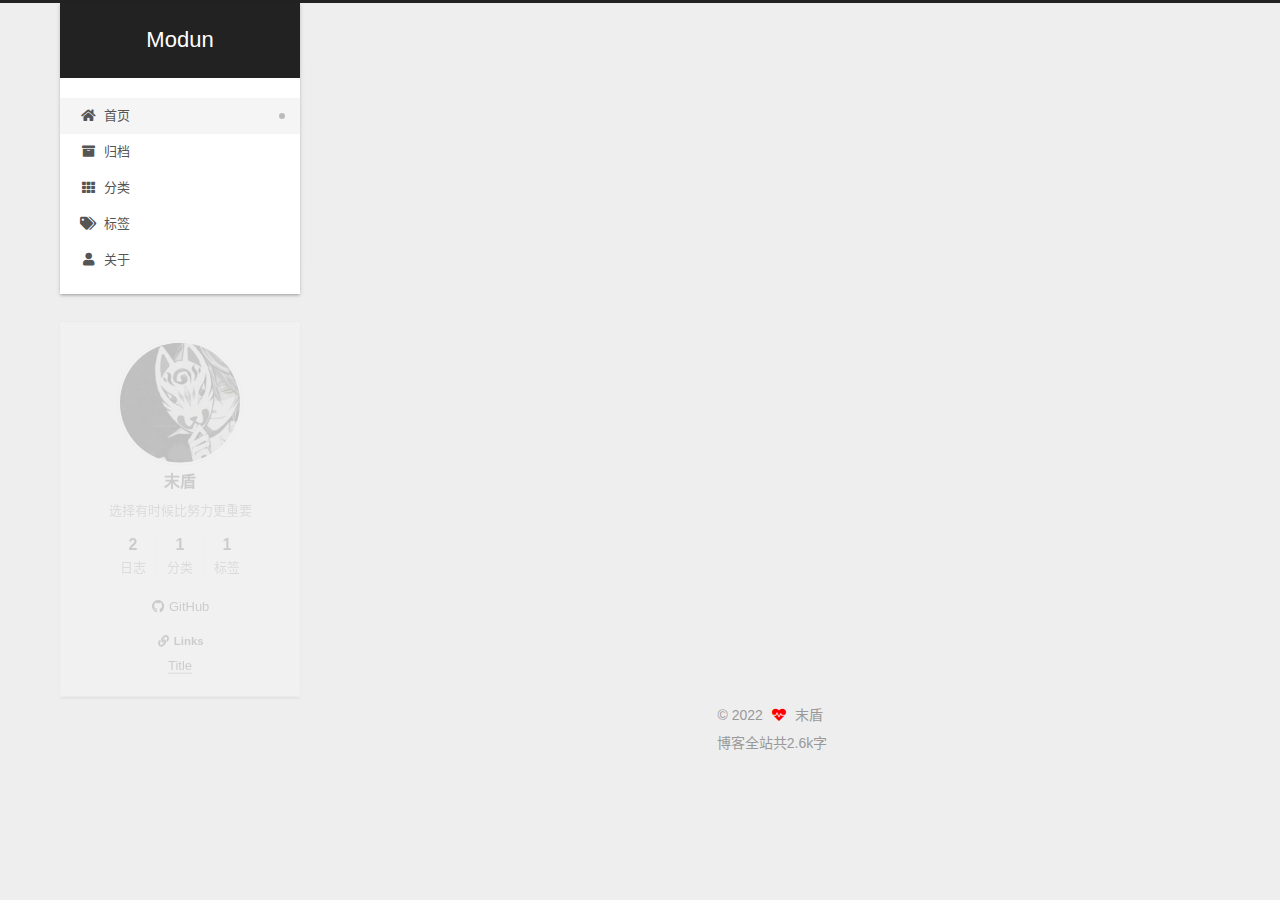
<file: index.html>
<!DOCTYPE html>
<html lang="zh-CN">
<head>
  <meta charset="UTF-8">
<meta name="viewport" content="width=device-width, initial-scale=1, maximum-scale=2">
<meta name="theme-color" content="#222">
<meta name="generator" content="Hexo 6.0.0">
  <link rel="apple-touch-icon" sizes="180x180" href="/images/shield.png">
  <link rel="icon" type="image/png" sizes="32x32" href="/images/shield-32x32.png">
  <link rel="icon" type="image/png" sizes="16x16" href="/images/shield-16x16.png">
  <link rel="mask-icon" href="/images/logo.svg" color="#222">

<link rel="stylesheet" href="/css/main.css">


<link rel="stylesheet" href="/lib/font-awesome/css/all.min.css">
  <link rel="stylesheet" href="/lib/pace/pace-theme-minimal.min.css">
  <script src="/lib/pace/pace.min.js"></script>

<script id="hexo-configurations">
    var NexT = window.NexT || {};
    var CONFIG = {"hostname":"modun.fun","root":"/","scheme":"Gemini","version":"7.8.0","exturl":false,"sidebar":{"position":"left","display":"post","padding":18,"offset":12,"onmobile":false},"copycode":{"enable":false,"show_result":false,"style":null},"back2top":{"enable":true,"sidebar":false,"scrollpercent":false},"bookmark":{"enable":false,"color":"#222","save":"auto"},"fancybox":false,"mediumzoom":false,"lazyload":false,"pangu":false,"comments":{"style":"tabs","active":null,"storage":true,"lazyload":false,"nav":null},"algolia":{"hits":{"per_page":10},"labels":{"input_placeholder":"Search for Posts","hits_empty":"We didn't find any results for the search: ${query}","hits_stats":"${hits} results found in ${time} ms"}},"localsearch":{"enable":false,"trigger":"auto","top_n_per_article":1,"unescape":false,"preload":false},"motion":{"enable":true,"async":false,"transition":{"post_block":"fadeIn","post_header":"slideDownIn","post_body":"slideDownIn","coll_header":"slideLeftIn","sidebar":"slideUpIn"}}};
  </script>

  <meta name="description" content="选择比努力更重要">
<meta property="og:type" content="website">
<meta property="og:title" content="首页">
<meta property="og:url" content="http://modun.fun/index.html">
<meta property="og:site_name" content="Modun">
<meta property="og:description" content="选择比努力更重要">
<meta property="og:locale" content="zh_CN">
<meta property="article:published_time" content="2022-03-06T09:15:40.000Z">
<meta property="article:modified_time" content="2022-03-06T09:24:40.548Z">
<meta property="article:author" content="末盾">
<meta name="twitter:card" content="summary">

<link rel="canonical" href="http://modun.fun/">


<script id="page-configurations">
  // https://hexo.io/docs/variables.html
  CONFIG.page = {
    sidebar: "",
    isHome : false,
    isPost : false,
    lang   : 'zh-CN'
  };
</script>

  <title>首页 | Modun
</title>
  






  <noscript>
  <style>
  .use-motion .brand,
  .use-motion .menu-item,
  .sidebar-inner,
  .use-motion .post-block,
  .use-motion .pagination,
  .use-motion .comments,
  .use-motion .post-header,
  .use-motion .post-body,
  .use-motion .collection-header { opacity: initial; }

  .use-motion .site-title,
  .use-motion .site-subtitle {
    opacity: initial;
    top: initial;
  }

  .use-motion .logo-line-before i { left: initial; }
  .use-motion .logo-line-after i { right: initial; }
  </style>
</noscript>

</head>

<body itemscope itemtype="http://schema.org/WebPage">
  <div class="container use-motion">
    <div class="headband"></div>

    <header class="header" itemscope itemtype="http://schema.org/WPHeader">
      <div class="header-inner"><div class="site-brand-container">
  <div class="site-nav-toggle">
    <div class="toggle" aria-label="切换导航栏">
      <span class="toggle-line toggle-line-first"></span>
      <span class="toggle-line toggle-line-middle"></span>
      <span class="toggle-line toggle-line-last"></span>
    </div>
  </div>

  <div class="site-meta">

    <a href="/" class="brand" rel="start">
      <span class="logo-line-before"><i></i></span>
      <h1 class="site-title">Modun</h1>
      <span class="logo-line-after"><i></i></span>
    </a>
  </div>

  <div class="site-nav-right">
    <div class="toggle popup-trigger">
    </div>
  </div>
</div>




<nav class="site-nav">
  <ul id="menu" class="main-menu menu">
        <li class="menu-item menu-item-home">

    <a href="/" rel="section"><i class="fa fa-home fa-fw"></i>首页</a>

  </li>
        <li class="menu-item menu-item-archives">

    <a href="/archives/" rel="section"><i class="fa fa-archive fa-fw"></i>归档</a>

  </li>
        <li class="menu-item menu-item-categories">

    <a href="/categories/" rel="section"><i class="fa fa-th fa-fw"></i>分类</a>

  </li>
        <li class="menu-item menu-item-tags">

    <a href="/tags/" rel="section"><i class="fa fa-tags fa-fw"></i>标签</a>

  </li>
        <li class="menu-item menu-item-about">

    <a href="/about/" rel="section"><i class="fa fa-user fa-fw"></i>关于</a>

  </li>
  </ul>
</nav>




</div>
    </header>

    
  <div class="back-to-top">
    <i class="fa fa-arrow-up"></i>
    <span>0%</span>
  </div>


    <main class="main">
      <div class="main-inner">
        <div class="content-wrap">
          
  
  

          <div class="content page posts-expand">
            

    
    
    
    <div class="post-block" lang="zh-CN">
      <header class="post-header">

<h1 class="post-title" itemprop="name headline">首页
</h1>

<div class="post-meta">
  

</div>

</header>

      
      
      
      <div class="post-body">
          <p>选择比努力更重要</p>

      </div>
      
      
      
    </div>
    

    
    
    


          </div>
          

<script>
  window.addEventListener('tabs:register', () => {
    let { activeClass } = CONFIG.comments;
    if (CONFIG.comments.storage) {
      activeClass = localStorage.getItem('comments_active') || activeClass;
    }
    if (activeClass) {
      let activeTab = document.querySelector(`a[href="#comment-${activeClass}"]`);
      if (activeTab) {
        activeTab.click();
      }
    }
  });
  if (CONFIG.comments.storage) {
    window.addEventListener('tabs:click', event => {
      if (!event.target.matches('.tabs-comment .tab-content .tab-pane')) return;
      let commentClass = event.target.classList[1];
      localStorage.setItem('comments_active', commentClass);
    });
  }
</script>

        </div>
          
  
  <div class="toggle sidebar-toggle">
    <span class="toggle-line toggle-line-first"></span>
    <span class="toggle-line toggle-line-middle"></span>
    <span class="toggle-line toggle-line-last"></span>
  </div>

  <aside class="sidebar">
    <div class="sidebar-inner">

      <ul class="sidebar-nav motion-element">
        <li class="sidebar-nav-toc">
          文章目录
        </li>
        <li class="sidebar-nav-overview">
          站点概览
        </li>
      </ul>

      <!--noindex-->
      <div class="post-toc-wrap sidebar-panel">
      </div>
      <!--/noindex-->

      <div class="site-overview-wrap sidebar-panel">
        <div class="site-author motion-element" itemprop="author" itemscope itemtype="http://schema.org/Person">
    <img class="site-author-image" itemprop="image" alt="末盾"
      src="/images/Modun.jpg">
  <p class="site-author-name" itemprop="name">末盾</p>
  <div class="site-description" itemprop="description">选择有时候比努力更重要</div>
</div>
<div class="site-state-wrap motion-element">
  <nav class="site-state">
      <div class="site-state-item site-state-posts">
          <a href="/archives/">
        
          <span class="site-state-item-count">2</span>
          <span class="site-state-item-name">日志</span>
        </a>
      </div>
      <div class="site-state-item site-state-categories">
            <a href="/categories/">
          
        <span class="site-state-item-count">1</span>
        <span class="site-state-item-name">分类</span></a>
      </div>
      <div class="site-state-item site-state-tags">
            <a href="/tags/">
          
        <span class="site-state-item-count">1</span>
        <span class="site-state-item-name">标签</span></a>
      </div>
  </nav>
</div>
  <div class="links-of-author motion-element">
      <span class="links-of-author-item">
        <a href="https://github.com/Modun17" title="GitHub → https:&#x2F;&#x2F;github.com&#x2F;Modun17" rel="noopener" target="_blank"><i class="fab fa-github fa-fw"></i>GitHub</a>
      </span>
  </div>


  <div class="links-of-blogroll motion-element">
    <div class="links-of-blogroll-title"><i class="fa fa-link fa-fw"></i>
      Links
    </div>
    <ul class="links-of-blogroll-list">
        <li class="links-of-blogroll-item">
          <a href="http://yoursite.com/" title="http:&#x2F;&#x2F;yoursite.com" rel="noopener" target="_blank">Title</a>
        </li>
    </ul>
  </div>

      </div>

    </div>
  </aside>
  <div id="sidebar-dimmer"></div>


      </div>
    </main>

    <footer class="footer">
      <div class="footer-inner">
        

        

<div class="copyright">
  
  &copy; 
  <span itemprop="copyrightYear">2022</span>
  <span class="with-love">
    <i class="fa fa-heartbeat"></i>
  </span>
  <span class="author" itemprop="copyrightHolder">末盾</span>
</div>
<div class="theme-info">
  <div class="powered-by"></div>
  <span class="post-count">博客全站共2.6k字</span>
</div>

        








      </div>
    </footer>
  </div>

  
  <script src="/lib/anime.min.js"></script>
  <script src="/lib/velocity/velocity.min.js"></script>
  <script src="/lib/velocity/velocity.ui.min.js"></script>

<script src="/js/utils.js"></script>

<script src="/js/motion.js"></script>


<script src="/js/schemes/pisces.js"></script>


<script src="/js/next-boot.js"></script>




  















  

  

</body>
</html>
</file>
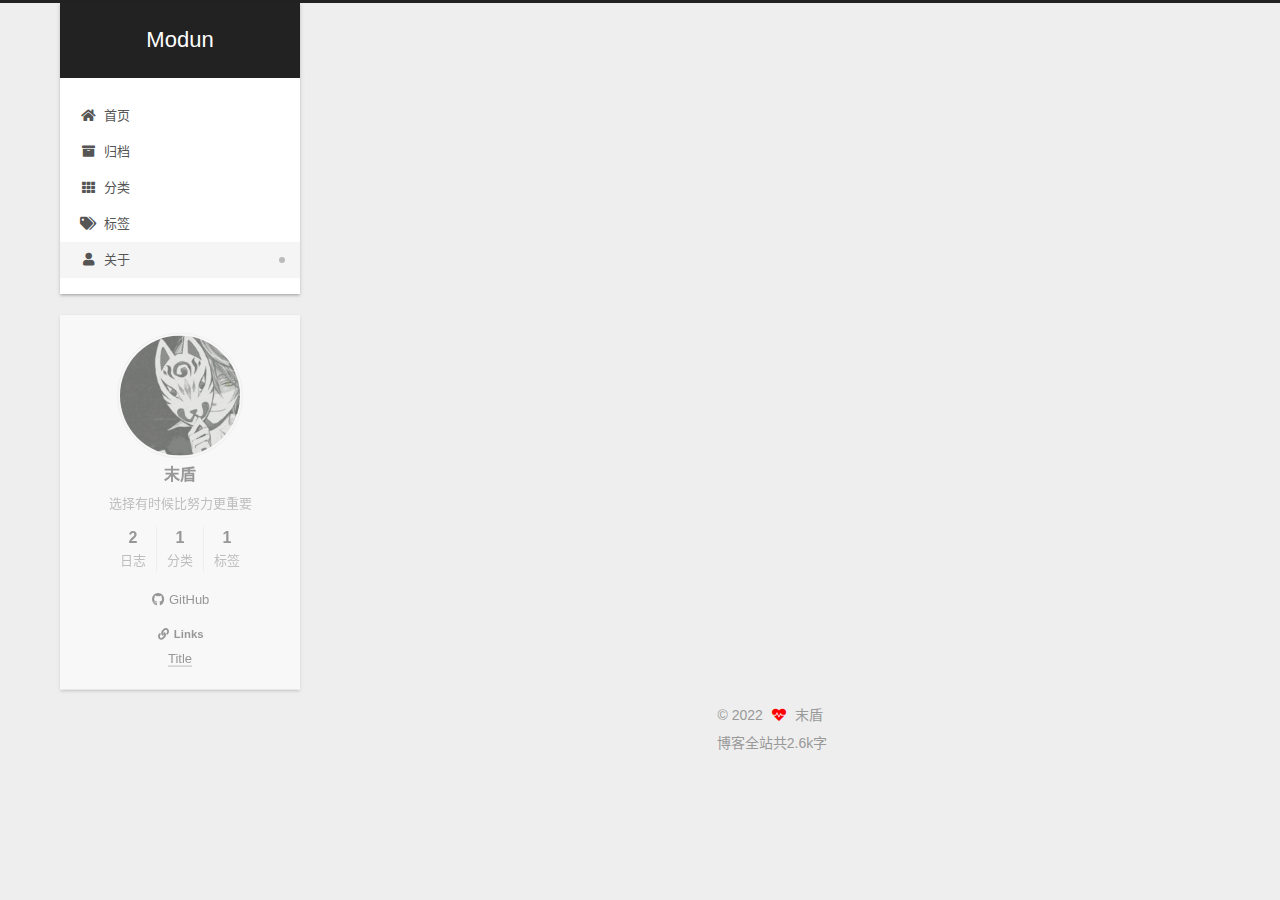
<file: about/index.html>
<!DOCTYPE html>
<html lang="zh-CN">
<head>
  <meta charset="UTF-8">
<meta name="viewport" content="width=device-width, initial-scale=1, maximum-scale=2">
<meta name="theme-color" content="#222">
<meta name="generator" content="Hexo 6.0.0">
  <link rel="apple-touch-icon" sizes="180x180" href="/images/shield.png">
  <link rel="icon" type="image/png" sizes="32x32" href="/images/shield-32x32.png">
  <link rel="icon" type="image/png" sizes="16x16" href="/images/shield-16x16.png">
  <link rel="mask-icon" href="/images/logo.svg" color="#222">

<link rel="stylesheet" href="/css/main.css">


<link rel="stylesheet" href="/lib/font-awesome/css/all.min.css">
  <link rel="stylesheet" href="/lib/pace/pace-theme-minimal.min.css">
  <script src="/lib/pace/pace.min.js"></script>

<script id="hexo-configurations">
    var NexT = window.NexT || {};
    var CONFIG = {"hostname":"modun.fun","root":"/","scheme":"Gemini","version":"7.8.0","exturl":false,"sidebar":{"position":"left","display":"post","padding":18,"offset":12,"onmobile":false},"copycode":{"enable":false,"show_result":false,"style":null},"back2top":{"enable":true,"sidebar":false,"scrollpercent":false},"bookmark":{"enable":false,"color":"#222","save":"auto"},"fancybox":false,"mediumzoom":false,"lazyload":false,"pangu":false,"comments":{"style":"tabs","active":null,"storage":true,"lazyload":false,"nav":null},"algolia":{"hits":{"per_page":10},"labels":{"input_placeholder":"Search for Posts","hits_empty":"We didn't find any results for the search: ${query}","hits_stats":"${hits} results found in ${time} ms"}},"localsearch":{"enable":false,"trigger":"auto","top_n_per_article":1,"unescape":false,"preload":false},"motion":{"enable":true,"async":false,"transition":{"post_block":"fadeIn","post_header":"slideDownIn","post_body":"slideDownIn","coll_header":"slideLeftIn","sidebar":"slideUpIn"}}};
  </script>

  <meta name="description" content="成长的程序员，敲代码是副业，写小说才是主业，嘿嘿！">
<meta property="og:type" content="website">
<meta property="og:title" content="关于">
<meta property="og:url" content="http://modun.fun/about/index.html">
<meta property="og:site_name" content="Modun">
<meta property="og:description" content="成长的程序员，敲代码是副业，写小说才是主业，嘿嘿！">
<meta property="og:locale" content="zh_CN">
<meta property="article:published_time" content="2022-03-05T14:17:22.000Z">
<meta property="article:modified_time" content="2022-03-06T09:11:43.353Z">
<meta property="article:author" content="末盾">
<meta name="twitter:card" content="summary">

<link rel="canonical" href="http://modun.fun/about/">


<script id="page-configurations">
  // https://hexo.io/docs/variables.html
  CONFIG.page = {
    sidebar: "",
    isHome : false,
    isPost : false,
    lang   : 'zh-CN'
  };
</script>

  <title>关于 | Modun
</title>
  






  <noscript>
  <style>
  .use-motion .brand,
  .use-motion .menu-item,
  .sidebar-inner,
  .use-motion .post-block,
  .use-motion .pagination,
  .use-motion .comments,
  .use-motion .post-header,
  .use-motion .post-body,
  .use-motion .collection-header { opacity: initial; }

  .use-motion .site-title,
  .use-motion .site-subtitle {
    opacity: initial;
    top: initial;
  }

  .use-motion .logo-line-before i { left: initial; }
  .use-motion .logo-line-after i { right: initial; }
  </style>
</noscript>

</head>

<body itemscope itemtype="http://schema.org/WebPage">
  <div class="container use-motion">
    <div class="headband"></div>

    <header class="header" itemscope itemtype="http://schema.org/WPHeader">
      <div class="header-inner"><div class="site-brand-container">
  <div class="site-nav-toggle">
    <div class="toggle" aria-label="切换导航栏">
      <span class="toggle-line toggle-line-first"></span>
      <span class="toggle-line toggle-line-middle"></span>
      <span class="toggle-line toggle-line-last"></span>
    </div>
  </div>

  <div class="site-meta">

    <a href="/" class="brand" rel="start">
      <span class="logo-line-before"><i></i></span>
      <h1 class="site-title">Modun</h1>
      <span class="logo-line-after"><i></i></span>
    </a>
  </div>

  <div class="site-nav-right">
    <div class="toggle popup-trigger">
    </div>
  </div>
</div>




<nav class="site-nav">
  <ul id="menu" class="main-menu menu">
        <li class="menu-item menu-item-home">

    <a href="/" rel="section"><i class="fa fa-home fa-fw"></i>首页</a>

  </li>
        <li class="menu-item menu-item-archives">

    <a href="/archives/" rel="section"><i class="fa fa-archive fa-fw"></i>归档</a>

  </li>
        <li class="menu-item menu-item-categories">

    <a href="/categories/" rel="section"><i class="fa fa-th fa-fw"></i>分类</a>

  </li>
        <li class="menu-item menu-item-tags">

    <a href="/tags/" rel="section"><i class="fa fa-tags fa-fw"></i>标签</a>

  </li>
        <li class="menu-item menu-item-about">

    <a href="/about/" rel="section"><i class="fa fa-user fa-fw"></i>关于</a>

  </li>
  </ul>
</nav>




</div>
    </header>

    
  <div class="back-to-top">
    <i class="fa fa-arrow-up"></i>
    <span>0%</span>
  </div>


    <main class="main">
      <div class="main-inner">
        <div class="content-wrap">
          
  
  

          <div class="content page posts-expand">
            

    
    
    
    <div class="post-block" lang="zh-CN">
      <header class="post-header">

<h1 class="post-title" itemprop="name headline">关于
</h1>

<div class="post-meta">
  

</div>

</header>

      
      
      
      <div class="post-body">
          <p>成长的程序员，敲代码是副业，写小说才是主业，嘿嘿！</p>

      </div>
      
      
      
    </div>
    

    
    
    


          </div>
          

<script>
  window.addEventListener('tabs:register', () => {
    let { activeClass } = CONFIG.comments;
    if (CONFIG.comments.storage) {
      activeClass = localStorage.getItem('comments_active') || activeClass;
    }
    if (activeClass) {
      let activeTab = document.querySelector(`a[href="#comment-${activeClass}"]`);
      if (activeTab) {
        activeTab.click();
      }
    }
  });
  if (CONFIG.comments.storage) {
    window.addEventListener('tabs:click', event => {
      if (!event.target.matches('.tabs-comment .tab-content .tab-pane')) return;
      let commentClass = event.target.classList[1];
      localStorage.setItem('comments_active', commentClass);
    });
  }
</script>

        </div>
          
  
  <div class="toggle sidebar-toggle">
    <span class="toggle-line toggle-line-first"></span>
    <span class="toggle-line toggle-line-middle"></span>
    <span class="toggle-line toggle-line-last"></span>
  </div>

  <aside class="sidebar">
    <div class="sidebar-inner">

      <ul class="sidebar-nav motion-element">
        <li class="sidebar-nav-toc">
          文章目录
        </li>
        <li class="sidebar-nav-overview">
          站点概览
        </li>
      </ul>

      <!--noindex-->
      <div class="post-toc-wrap sidebar-panel">
      </div>
      <!--/noindex-->

      <div class="site-overview-wrap sidebar-panel">
        <div class="site-author motion-element" itemprop="author" itemscope itemtype="http://schema.org/Person">
    <img class="site-author-image" itemprop="image" alt="末盾"
      src="/images/Modun.jpg">
  <p class="site-author-name" itemprop="name">末盾</p>
  <div class="site-description" itemprop="description">选择有时候比努力更重要</div>
</div>
<div class="site-state-wrap motion-element">
  <nav class="site-state">
      <div class="site-state-item site-state-posts">
          <a href="/archives/">
        
          <span class="site-state-item-count">2</span>
          <span class="site-state-item-name">日志</span>
        </a>
      </div>
      <div class="site-state-item site-state-categories">
            <a href="/categories/">
          
        <span class="site-state-item-count">1</span>
        <span class="site-state-item-name">分类</span></a>
      </div>
      <div class="site-state-item site-state-tags">
            <a href="/tags/">
          
        <span class="site-state-item-count">1</span>
        <span class="site-state-item-name">标签</span></a>
      </div>
  </nav>
</div>
  <div class="links-of-author motion-element">
      <span class="links-of-author-item">
        <a href="https://github.com/Modun17" title="GitHub → https:&#x2F;&#x2F;github.com&#x2F;Modun17" rel="noopener" target="_blank"><i class="fab fa-github fa-fw"></i>GitHub</a>
      </span>
  </div>


  <div class="links-of-blogroll motion-element">
    <div class="links-of-blogroll-title"><i class="fa fa-link fa-fw"></i>
      Links
    </div>
    <ul class="links-of-blogroll-list">
        <li class="links-of-blogroll-item">
          <a href="http://yoursite.com/" title="http:&#x2F;&#x2F;yoursite.com" rel="noopener" target="_blank">Title</a>
        </li>
    </ul>
  </div>

      </div>

    </div>
  </aside>
  <div id="sidebar-dimmer"></div>


      </div>
    </main>

    <footer class="footer">
      <div class="footer-inner">
        

        

<div class="copyright">
  
  &copy; 
  <span itemprop="copyrightYear">2022</span>
  <span class="with-love">
    <i class="fa fa-heartbeat"></i>
  </span>
  <span class="author" itemprop="copyrightHolder">末盾</span>
</div>
<div class="theme-info">
  <div class="powered-by"></div>
  <span class="post-count">博客全站共2.6k字</span>
</div>

        








      </div>
    </footer>
  </div>

  
  <script src="/lib/anime.min.js"></script>
  <script src="/lib/velocity/velocity.min.js"></script>
  <script src="/lib/velocity/velocity.ui.min.js"></script>

<script src="/js/utils.js"></script>

<script src="/js/motion.js"></script>


<script src="/js/schemes/pisces.js"></script>


<script src="/js/next-boot.js"></script>




  















  

  

</body>
</html>
</file>
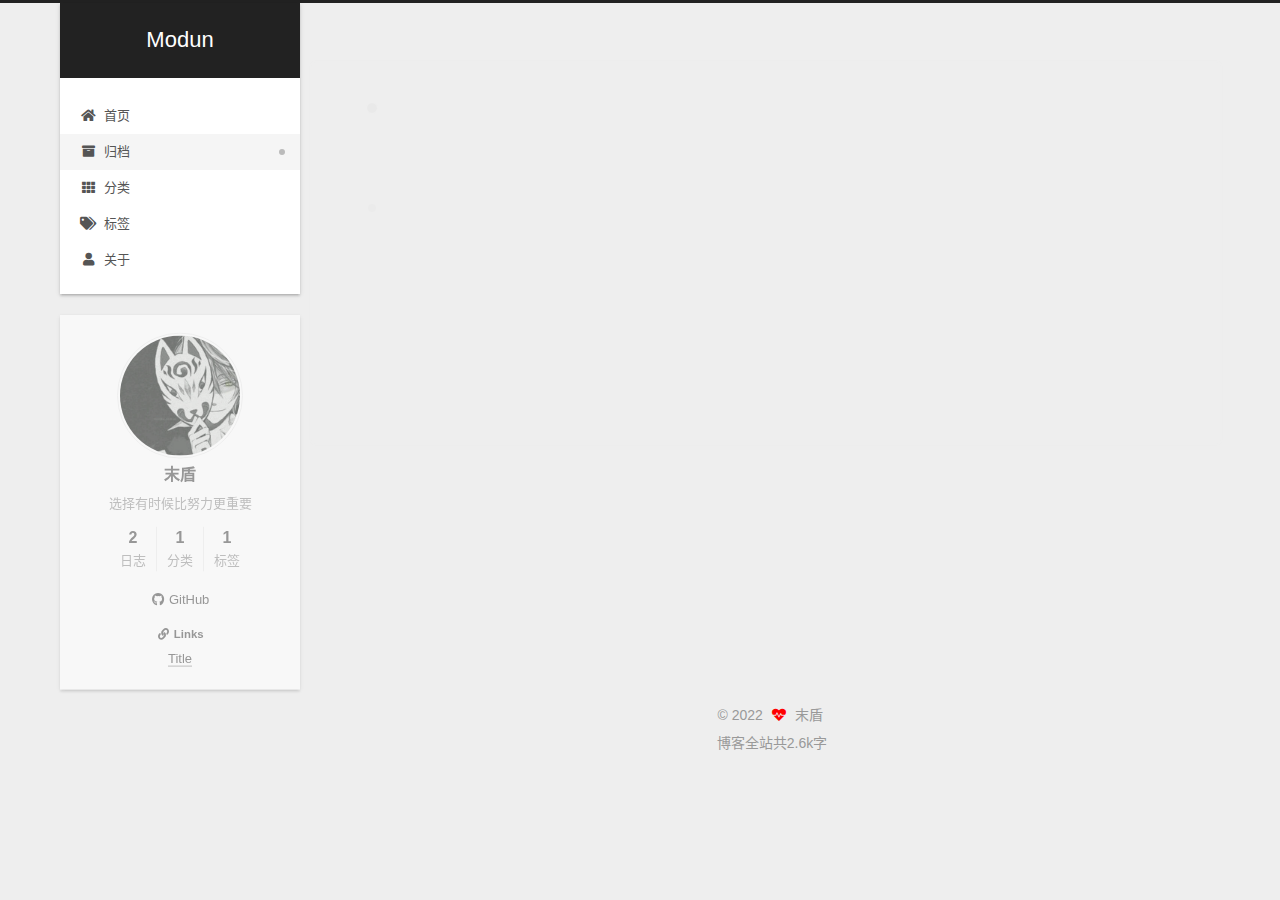
<file: archives/index.html>
<!DOCTYPE html>
<html lang="zh-CN">
<head>
  <meta charset="UTF-8">
<meta name="viewport" content="width=device-width, initial-scale=1, maximum-scale=2">
<meta name="theme-color" content="#222">
<meta name="generator" content="Hexo 6.0.0">
  <link rel="apple-touch-icon" sizes="180x180" href="/images/shield.png">
  <link rel="icon" type="image/png" sizes="32x32" href="/images/shield-32x32.png">
  <link rel="icon" type="image/png" sizes="16x16" href="/images/shield-16x16.png">
  <link rel="mask-icon" href="/images/logo.svg" color="#222">

<link rel="stylesheet" href="/css/main.css">


<link rel="stylesheet" href="/lib/font-awesome/css/all.min.css">
  <link rel="stylesheet" href="/lib/pace/pace-theme-minimal.min.css">
  <script src="/lib/pace/pace.min.js"></script>

<script id="hexo-configurations">
    var NexT = window.NexT || {};
    var CONFIG = {"hostname":"modun.fun","root":"/","scheme":"Gemini","version":"7.8.0","exturl":false,"sidebar":{"position":"left","display":"post","padding":18,"offset":12,"onmobile":false},"copycode":{"enable":false,"show_result":false,"style":null},"back2top":{"enable":true,"sidebar":false,"scrollpercent":false},"bookmark":{"enable":false,"color":"#222","save":"auto"},"fancybox":false,"mediumzoom":false,"lazyload":false,"pangu":false,"comments":{"style":"tabs","active":null,"storage":true,"lazyload":false,"nav":null},"algolia":{"hits":{"per_page":10},"labels":{"input_placeholder":"Search for Posts","hits_empty":"We didn't find any results for the search: ${query}","hits_stats":"${hits} results found in ${time} ms"}},"localsearch":{"enable":false,"trigger":"auto","top_n_per_article":1,"unescape":false,"preload":false},"motion":{"enable":true,"async":false,"transition":{"post_block":"fadeIn","post_header":"slideDownIn","post_body":"slideDownIn","coll_header":"slideLeftIn","sidebar":"slideUpIn"}}};
  </script>

  <meta name="description" content="选择有时候比努力更重要">
<meta property="og:type" content="website">
<meta property="og:title" content="Modun">
<meta property="og:url" content="http://modun.fun/archives/index.html">
<meta property="og:site_name" content="Modun">
<meta property="og:description" content="选择有时候比努力更重要">
<meta property="og:locale" content="zh_CN">
<meta property="article:author" content="末盾">
<meta name="twitter:card" content="summary">

<link rel="canonical" href="http://modun.fun/archives/">


<script id="page-configurations">
  // https://hexo.io/docs/variables.html
  CONFIG.page = {
    sidebar: "",
    isHome : false,
    isPost : false,
    lang   : 'zh-CN'
  };
</script>

  <title>归档 | Modun</title>
  






  <noscript>
  <style>
  .use-motion .brand,
  .use-motion .menu-item,
  .sidebar-inner,
  .use-motion .post-block,
  .use-motion .pagination,
  .use-motion .comments,
  .use-motion .post-header,
  .use-motion .post-body,
  .use-motion .collection-header { opacity: initial; }

  .use-motion .site-title,
  .use-motion .site-subtitle {
    opacity: initial;
    top: initial;
  }

  .use-motion .logo-line-before i { left: initial; }
  .use-motion .logo-line-after i { right: initial; }
  </style>
</noscript>

</head>

<body itemscope itemtype="http://schema.org/WebPage">
  <div class="container use-motion">
    <div class="headband"></div>

    <header class="header" itemscope itemtype="http://schema.org/WPHeader">
      <div class="header-inner"><div class="site-brand-container">
  <div class="site-nav-toggle">
    <div class="toggle" aria-label="切换导航栏">
      <span class="toggle-line toggle-line-first"></span>
      <span class="toggle-line toggle-line-middle"></span>
      <span class="toggle-line toggle-line-last"></span>
    </div>
  </div>

  <div class="site-meta">

    <a href="/" class="brand" rel="start">
      <span class="logo-line-before"><i></i></span>
      <h1 class="site-title">Modun</h1>
      <span class="logo-line-after"><i></i></span>
    </a>
  </div>

  <div class="site-nav-right">
    <div class="toggle popup-trigger">
    </div>
  </div>
</div>




<nav class="site-nav">
  <ul id="menu" class="main-menu menu">
        <li class="menu-item menu-item-home">

    <a href="/" rel="section"><i class="fa fa-home fa-fw"></i>首页</a>

  </li>
        <li class="menu-item menu-item-archives">

    <a href="/archives/" rel="section"><i class="fa fa-archive fa-fw"></i>归档</a>

  </li>
        <li class="menu-item menu-item-categories">

    <a href="/categories/" rel="section"><i class="fa fa-th fa-fw"></i>分类</a>

  </li>
        <li class="menu-item menu-item-tags">

    <a href="/tags/" rel="section"><i class="fa fa-tags fa-fw"></i>标签</a>

  </li>
        <li class="menu-item menu-item-about">

    <a href="/about/" rel="section"><i class="fa fa-user fa-fw"></i>关于</a>

  </li>
  </ul>
</nav>




</div>
    </header>

    
  <div class="back-to-top">
    <i class="fa fa-arrow-up"></i>
    <span>0%</span>
  </div>


    <main class="main">
      <div class="main-inner">
        <div class="content-wrap">
          

          <div class="content archive">
            

  
  
  
  <div class="post-block">
    <div class="posts-collapse">
      <div class="collection-title">
        <span class="collection-header">嗯..! 目前共计 2 篇日志。 继续努力。</span>
      </div>

      
    <div class="collection-year">
      <span class="collection-header">2022</span>
    </div>

  <article itemscope itemtype="http://schema.org/Article">
    <header class="post-header">

      <div class="post-meta">
        <time itemprop="dateCreated"
              datetime="2022-03-06T17:05:40+08:00"
              content="2022-03-06">
          03-06
        </time>
      </div>

      <div class="post-title">
          <a class="post-title-link" href="/2022/03/06/001%E7%A6%BB%E5%88%AB/" itemprop="url">
            <span itemprop="name">001离别</span>
          </a>
      </div>

    </header>
  </article>

  <article itemscope itemtype="http://schema.org/Article">
    <header class="post-header">

      <div class="post-meta">
        <time itemprop="dateCreated"
              datetime="2022-02-27T21:17:37+08:00"
              content="2022-02-27">
          02-27
        </time>
      </div>

      <div class="post-title">
          <a class="post-title-link" href="/2022/02/27/hello-world/" itemprop="url">
            <span itemprop="name">Hello World</span>
          </a>
      </div>

    </header>
  </article>


    </div>
  </div>
  
  
  

  



          </div>
          

<script>
  window.addEventListener('tabs:register', () => {
    let { activeClass } = CONFIG.comments;
    if (CONFIG.comments.storage) {
      activeClass = localStorage.getItem('comments_active') || activeClass;
    }
    if (activeClass) {
      let activeTab = document.querySelector(`a[href="#comment-${activeClass}"]`);
      if (activeTab) {
        activeTab.click();
      }
    }
  });
  if (CONFIG.comments.storage) {
    window.addEventListener('tabs:click', event => {
      if (!event.target.matches('.tabs-comment .tab-content .tab-pane')) return;
      let commentClass = event.target.classList[1];
      localStorage.setItem('comments_active', commentClass);
    });
  }
</script>

        </div>
          
  
  <div class="toggle sidebar-toggle">
    <span class="toggle-line toggle-line-first"></span>
    <span class="toggle-line toggle-line-middle"></span>
    <span class="toggle-line toggle-line-last"></span>
  </div>

  <aside class="sidebar">
    <div class="sidebar-inner">

      <ul class="sidebar-nav motion-element">
        <li class="sidebar-nav-toc">
          文章目录
        </li>
        <li class="sidebar-nav-overview">
          站点概览
        </li>
      </ul>

      <!--noindex-->
      <div class="post-toc-wrap sidebar-panel">
      </div>
      <!--/noindex-->

      <div class="site-overview-wrap sidebar-panel">
        <div class="site-author motion-element" itemprop="author" itemscope itemtype="http://schema.org/Person">
    <img class="site-author-image" itemprop="image" alt="末盾"
      src="/images/Modun.jpg">
  <p class="site-author-name" itemprop="name">末盾</p>
  <div class="site-description" itemprop="description">选择有时候比努力更重要</div>
</div>
<div class="site-state-wrap motion-element">
  <nav class="site-state">
      <div class="site-state-item site-state-posts">
          <a href="/archives/">
        
          <span class="site-state-item-count">2</span>
          <span class="site-state-item-name">日志</span>
        </a>
      </div>
      <div class="site-state-item site-state-categories">
            <a href="/categories/">
          
        <span class="site-state-item-count">1</span>
        <span class="site-state-item-name">分类</span></a>
      </div>
      <div class="site-state-item site-state-tags">
            <a href="/tags/">
          
        <span class="site-state-item-count">1</span>
        <span class="site-state-item-name">标签</span></a>
      </div>
  </nav>
</div>
  <div class="links-of-author motion-element">
      <span class="links-of-author-item">
        <a href="https://github.com/Modun17" title="GitHub → https:&#x2F;&#x2F;github.com&#x2F;Modun17" rel="noopener" target="_blank"><i class="fab fa-github fa-fw"></i>GitHub</a>
      </span>
  </div>


  <div class="links-of-blogroll motion-element">
    <div class="links-of-blogroll-title"><i class="fa fa-link fa-fw"></i>
      Links
    </div>
    <ul class="links-of-blogroll-list">
        <li class="links-of-blogroll-item">
          <a href="http://yoursite.com/" title="http:&#x2F;&#x2F;yoursite.com" rel="noopener" target="_blank">Title</a>
        </li>
    </ul>
  </div>

      </div>

    </div>
  </aside>
  <div id="sidebar-dimmer"></div>


      </div>
    </main>

    <footer class="footer">
      <div class="footer-inner">
        

        

<div class="copyright">
  
  &copy; 
  <span itemprop="copyrightYear">2022</span>
  <span class="with-love">
    <i class="fa fa-heartbeat"></i>
  </span>
  <span class="author" itemprop="copyrightHolder">末盾</span>
</div>
<div class="theme-info">
  <div class="powered-by"></div>
  <span class="post-count">博客全站共2.6k字</span>
</div>

        








      </div>
    </footer>
  </div>

  
  <script src="/lib/anime.min.js"></script>
  <script src="/lib/velocity/velocity.min.js"></script>
  <script src="/lib/velocity/velocity.ui.min.js"></script>

<script src="/js/utils.js"></script>

<script src="/js/motion.js"></script>


<script src="/js/schemes/pisces.js"></script>


<script src="/js/next-boot.js"></script>




  















  

  

</body>
</html>
</file>
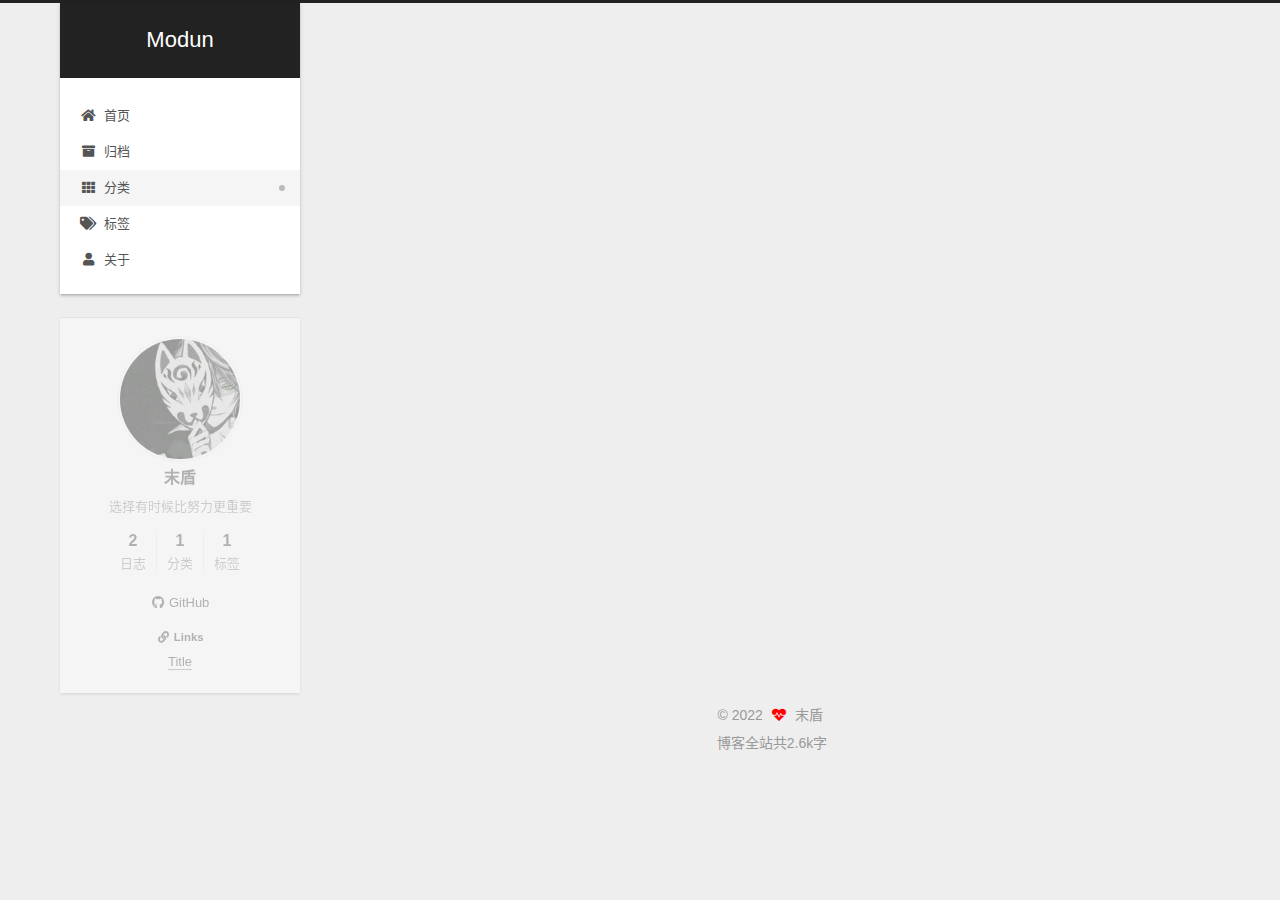
<file: categories/index.html>
<!DOCTYPE html>
<html lang="zh-CN">
<head>
  <meta charset="UTF-8">
<meta name="viewport" content="width=device-width, initial-scale=1, maximum-scale=2">
<meta name="theme-color" content="#222">
<meta name="generator" content="Hexo 6.0.0">
  <link rel="apple-touch-icon" sizes="180x180" href="/images/shield.png">
  <link rel="icon" type="image/png" sizes="32x32" href="/images/shield-32x32.png">
  <link rel="icon" type="image/png" sizes="16x16" href="/images/shield-16x16.png">
  <link rel="mask-icon" href="/images/logo.svg" color="#222">

<link rel="stylesheet" href="/css/main.css">


<link rel="stylesheet" href="/lib/font-awesome/css/all.min.css">
  <link rel="stylesheet" href="/lib/pace/pace-theme-minimal.min.css">
  <script src="/lib/pace/pace.min.js"></script>

<script id="hexo-configurations">
    var NexT = window.NexT || {};
    var CONFIG = {"hostname":"modun.fun","root":"/","scheme":"Gemini","version":"7.8.0","exturl":false,"sidebar":{"position":"left","display":"post","padding":18,"offset":12,"onmobile":false},"copycode":{"enable":false,"show_result":false,"style":null},"back2top":{"enable":true,"sidebar":false,"scrollpercent":false},"bookmark":{"enable":false,"color":"#222","save":"auto"},"fancybox":false,"mediumzoom":false,"lazyload":false,"pangu":false,"comments":{"style":"tabs","active":null,"storage":true,"lazyload":false,"nav":null},"algolia":{"hits":{"per_page":10},"labels":{"input_placeholder":"Search for Posts","hits_empty":"We didn't find any results for the search: ${query}","hits_stats":"${hits} results found in ${time} ms"}},"localsearch":{"enable":false,"trigger":"auto","top_n_per_article":1,"unescape":false,"preload":false},"motion":{"enable":true,"async":false,"transition":{"post_block":"fadeIn","post_header":"slideDownIn","post_body":"slideDownIn","coll_header":"slideLeftIn","sidebar":"slideUpIn"}}};
  </script>

  <meta name="description" content="选择有时候比努力更重要">
<meta property="og:type" content="website">
<meta property="og:title" content="分类">
<meta property="og:url" content="http://modun.fun/categories/index.html">
<meta property="og:site_name" content="Modun">
<meta property="og:description" content="选择有时候比努力更重要">
<meta property="og:locale" content="zh_CN">
<meta property="article:published_time" content="2022-03-05T14:32:02.000Z">
<meta property="article:modified_time" content="2022-03-06T08:31:55.907Z">
<meta property="article:author" content="末盾">
<meta name="twitter:card" content="summary">

<link rel="canonical" href="http://modun.fun/categories/">


<script id="page-configurations">
  // https://hexo.io/docs/variables.html
  CONFIG.page = {
    sidebar: "",
    isHome : false,
    isPost : false,
    lang   : 'zh-CN'
  };
</script>

  <title>分类 | Modun
</title>
  






  <noscript>
  <style>
  .use-motion .brand,
  .use-motion .menu-item,
  .sidebar-inner,
  .use-motion .post-block,
  .use-motion .pagination,
  .use-motion .comments,
  .use-motion .post-header,
  .use-motion .post-body,
  .use-motion .collection-header { opacity: initial; }

  .use-motion .site-title,
  .use-motion .site-subtitle {
    opacity: initial;
    top: initial;
  }

  .use-motion .logo-line-before i { left: initial; }
  .use-motion .logo-line-after i { right: initial; }
  </style>
</noscript>

</head>

<body itemscope itemtype="http://schema.org/WebPage">
  <div class="container use-motion">
    <div class="headband"></div>

    <header class="header" itemscope itemtype="http://schema.org/WPHeader">
      <div class="header-inner"><div class="site-brand-container">
  <div class="site-nav-toggle">
    <div class="toggle" aria-label="切换导航栏">
      <span class="toggle-line toggle-line-first"></span>
      <span class="toggle-line toggle-line-middle"></span>
      <span class="toggle-line toggle-line-last"></span>
    </div>
  </div>

  <div class="site-meta">

    <a href="/" class="brand" rel="start">
      <span class="logo-line-before"><i></i></span>
      <h1 class="site-title">Modun</h1>
      <span class="logo-line-after"><i></i></span>
    </a>
  </div>

  <div class="site-nav-right">
    <div class="toggle popup-trigger">
    </div>
  </div>
</div>




<nav class="site-nav">
  <ul id="menu" class="main-menu menu">
        <li class="menu-item menu-item-home">

    <a href="/" rel="section"><i class="fa fa-home fa-fw"></i>首页</a>

  </li>
        <li class="menu-item menu-item-archives">

    <a href="/archives/" rel="section"><i class="fa fa-archive fa-fw"></i>归档</a>

  </li>
        <li class="menu-item menu-item-categories">

    <a href="/categories/" rel="section"><i class="fa fa-th fa-fw"></i>分类</a>

  </li>
        <li class="menu-item menu-item-tags">

    <a href="/tags/" rel="section"><i class="fa fa-tags fa-fw"></i>标签</a>

  </li>
        <li class="menu-item menu-item-about">

    <a href="/about/" rel="section"><i class="fa fa-user fa-fw"></i>关于</a>

  </li>
  </ul>
</nav>




</div>
    </header>

    
  <div class="back-to-top">
    <i class="fa fa-arrow-up"></i>
    <span>0%</span>
  </div>


    <main class="main">
      <div class="main-inner">
        <div class="content-wrap">
          
  
  

          <div class="content page posts-expand">
            

    
    
    
    <div class="post-block" lang="zh-CN">
      <header class="post-header">

<h1 class="post-title" itemprop="name headline">分类
</h1>

<div class="post-meta">
  

</div>

</header>

      
      
      
      <div class="post-body">
          <div class="category-all-page">
            <div class="category-all-title">
              目前共计 1 个分类
            </div>
            <div class="category-all">
              <ul class="category-list"><li class="category-list-item"><a class="category-list-link" href="/categories/%E5%B0%8F%E8%AF%B4/">小说</a><span class="category-list-count">1</span></li></ul>
            </div>
          </div>
        
      </div>
      
      
      
    </div>
    

    
    
    


          </div>
          

<script>
  window.addEventListener('tabs:register', () => {
    let { activeClass } = CONFIG.comments;
    if (CONFIG.comments.storage) {
      activeClass = localStorage.getItem('comments_active') || activeClass;
    }
    if (activeClass) {
      let activeTab = document.querySelector(`a[href="#comment-${activeClass}"]`);
      if (activeTab) {
        activeTab.click();
      }
    }
  });
  if (CONFIG.comments.storage) {
    window.addEventListener('tabs:click', event => {
      if (!event.target.matches('.tabs-comment .tab-content .tab-pane')) return;
      let commentClass = event.target.classList[1];
      localStorage.setItem('comments_active', commentClass);
    });
  }
</script>

        </div>
          
  
  <div class="toggle sidebar-toggle">
    <span class="toggle-line toggle-line-first"></span>
    <span class="toggle-line toggle-line-middle"></span>
    <span class="toggle-line toggle-line-last"></span>
  </div>

  <aside class="sidebar">
    <div class="sidebar-inner">

      <ul class="sidebar-nav motion-element">
        <li class="sidebar-nav-toc">
          文章目录
        </li>
        <li class="sidebar-nav-overview">
          站点概览
        </li>
      </ul>

      <!--noindex-->
      <div class="post-toc-wrap sidebar-panel">
      </div>
      <!--/noindex-->

      <div class="site-overview-wrap sidebar-panel">
        <div class="site-author motion-element" itemprop="author" itemscope itemtype="http://schema.org/Person">
    <img class="site-author-image" itemprop="image" alt="末盾"
      src="/images/Modun.jpg">
  <p class="site-author-name" itemprop="name">末盾</p>
  <div class="site-description" itemprop="description">选择有时候比努力更重要</div>
</div>
<div class="site-state-wrap motion-element">
  <nav class="site-state">
      <div class="site-state-item site-state-posts">
          <a href="/archives/">
        
          <span class="site-state-item-count">2</span>
          <span class="site-state-item-name">日志</span>
        </a>
      </div>
      <div class="site-state-item site-state-categories">
            <a href="/categories/">
          
        <span class="site-state-item-count">1</span>
        <span class="site-state-item-name">分类</span></a>
      </div>
      <div class="site-state-item site-state-tags">
            <a href="/tags/">
          
        <span class="site-state-item-count">1</span>
        <span class="site-state-item-name">标签</span></a>
      </div>
  </nav>
</div>
  <div class="links-of-author motion-element">
      <span class="links-of-author-item">
        <a href="https://github.com/Modun17" title="GitHub → https:&#x2F;&#x2F;github.com&#x2F;Modun17" rel="noopener" target="_blank"><i class="fab fa-github fa-fw"></i>GitHub</a>
      </span>
  </div>


  <div class="links-of-blogroll motion-element">
    <div class="links-of-blogroll-title"><i class="fa fa-link fa-fw"></i>
      Links
    </div>
    <ul class="links-of-blogroll-list">
        <li class="links-of-blogroll-item">
          <a href="http://yoursite.com/" title="http:&#x2F;&#x2F;yoursite.com" rel="noopener" target="_blank">Title</a>
        </li>
    </ul>
  </div>

      </div>

    </div>
  </aside>
  <div id="sidebar-dimmer"></div>


      </div>
    </main>

    <footer class="footer">
      <div class="footer-inner">
        

        

<div class="copyright">
  
  &copy; 
  <span itemprop="copyrightYear">2022</span>
  <span class="with-love">
    <i class="fa fa-heartbeat"></i>
  </span>
  <span class="author" itemprop="copyrightHolder">末盾</span>
</div>
<div class="theme-info">
  <div class="powered-by"></div>
  <span class="post-count">博客全站共2.6k字</span>
</div>

        








      </div>
    </footer>
  </div>

  
  <script src="/lib/anime.min.js"></script>
  <script src="/lib/velocity/velocity.min.js"></script>
  <script src="/lib/velocity/velocity.ui.min.js"></script>

<script src="/js/utils.js"></script>

<script src="/js/motion.js"></script>


<script src="/js/schemes/pisces.js"></script>


<script src="/js/next-boot.js"></script>




  















  

  

</body>
</html>
</file>
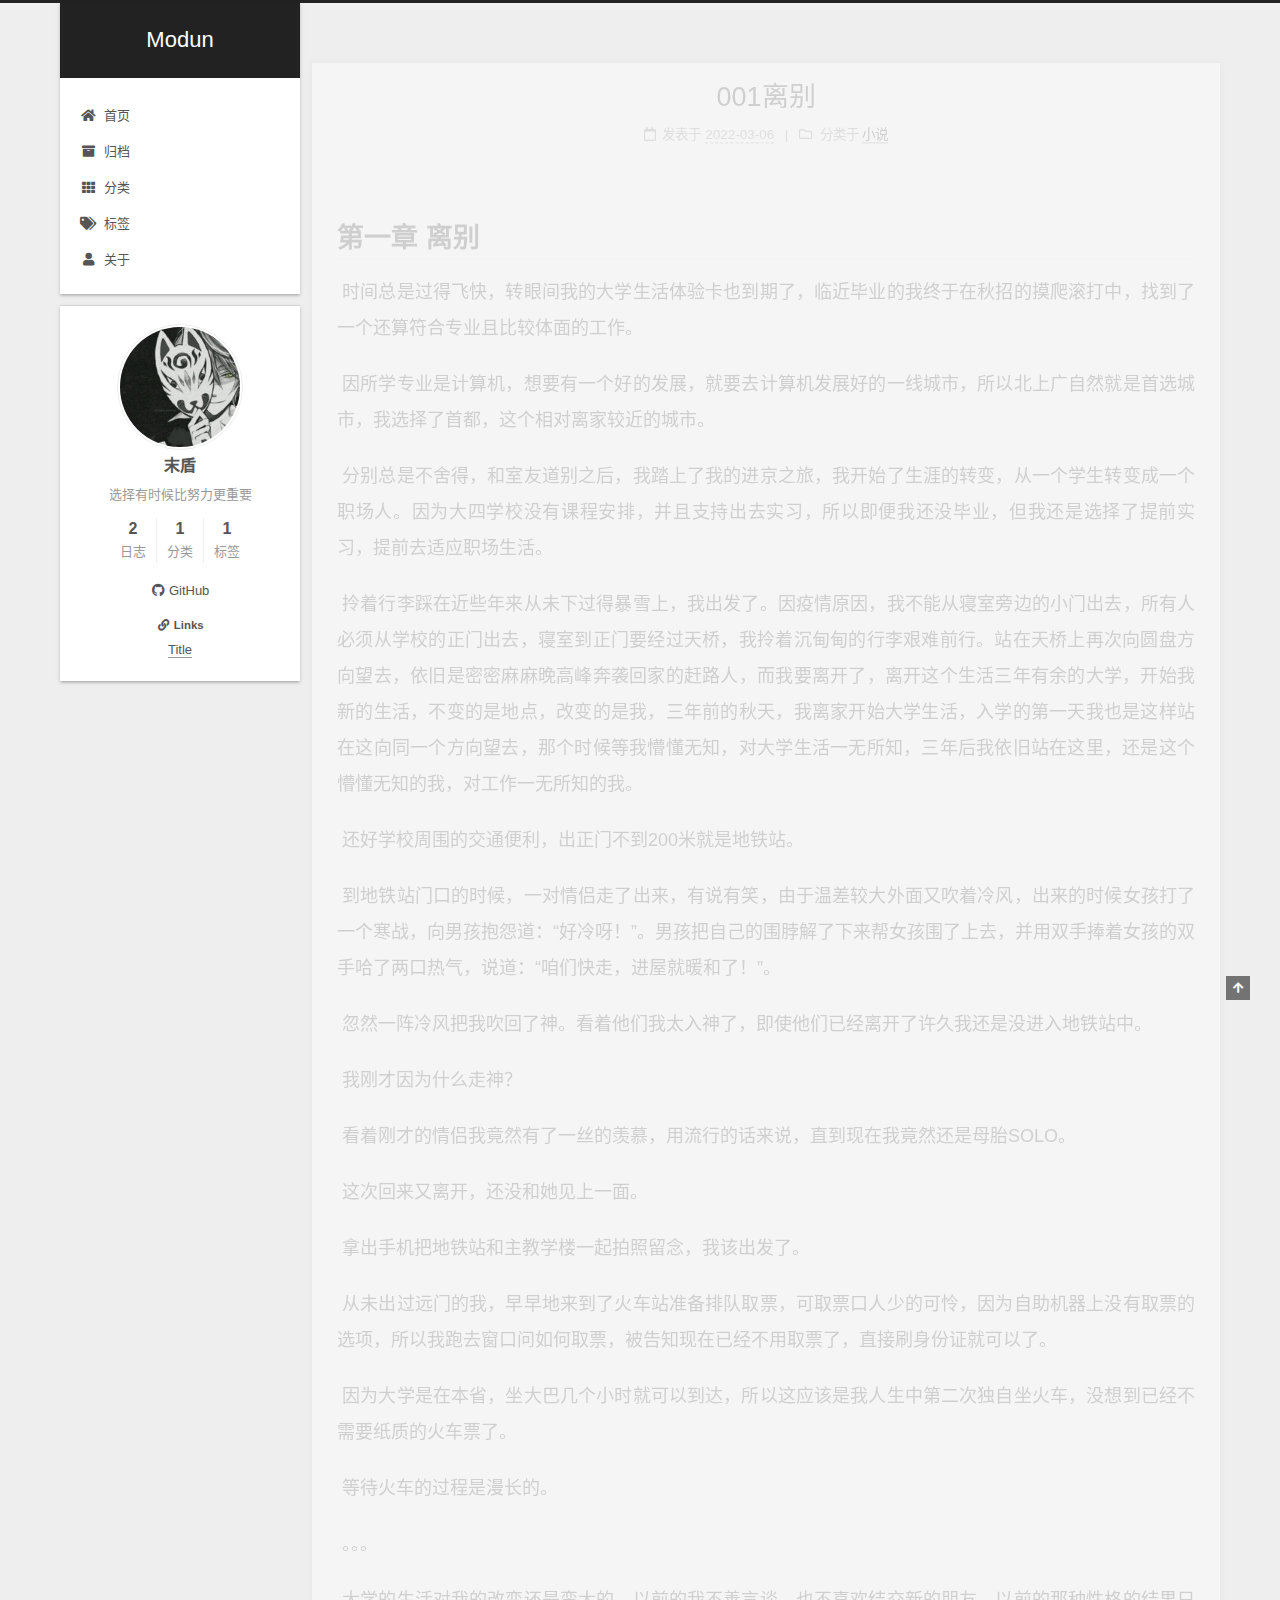
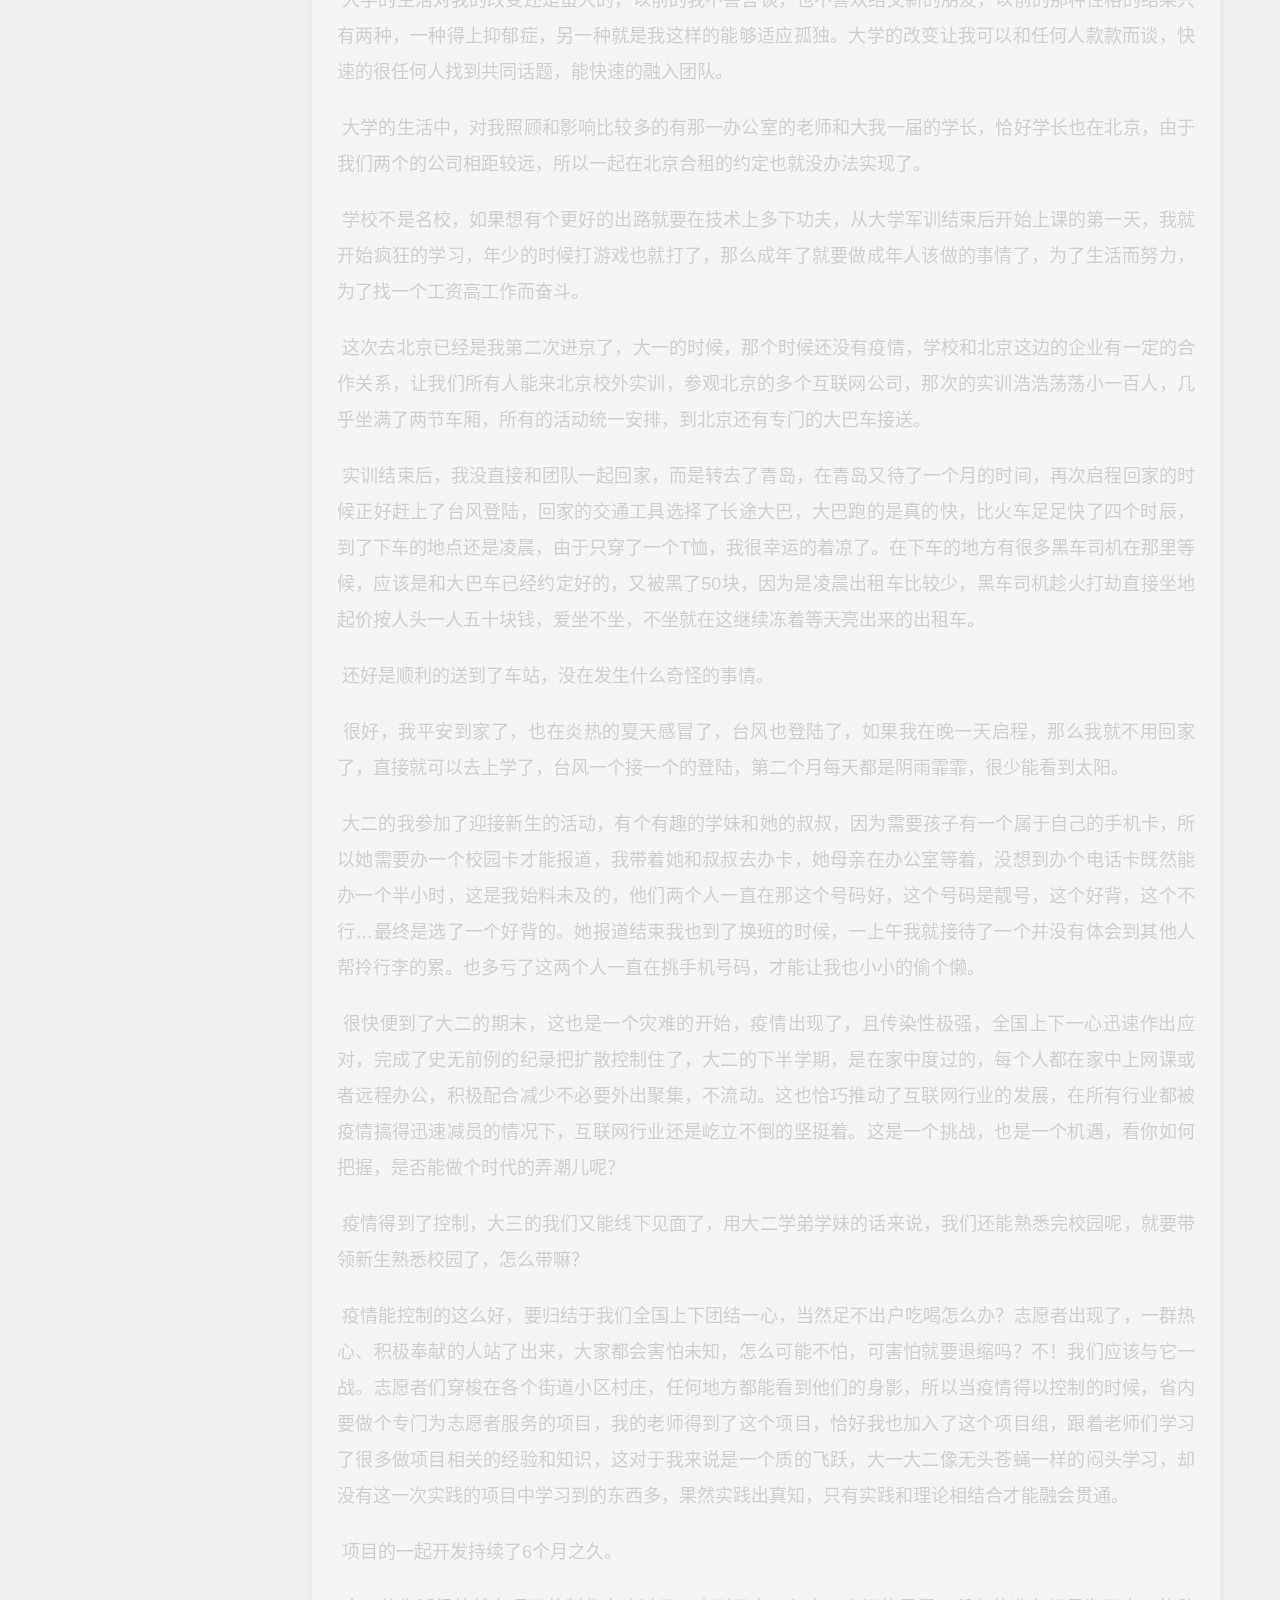
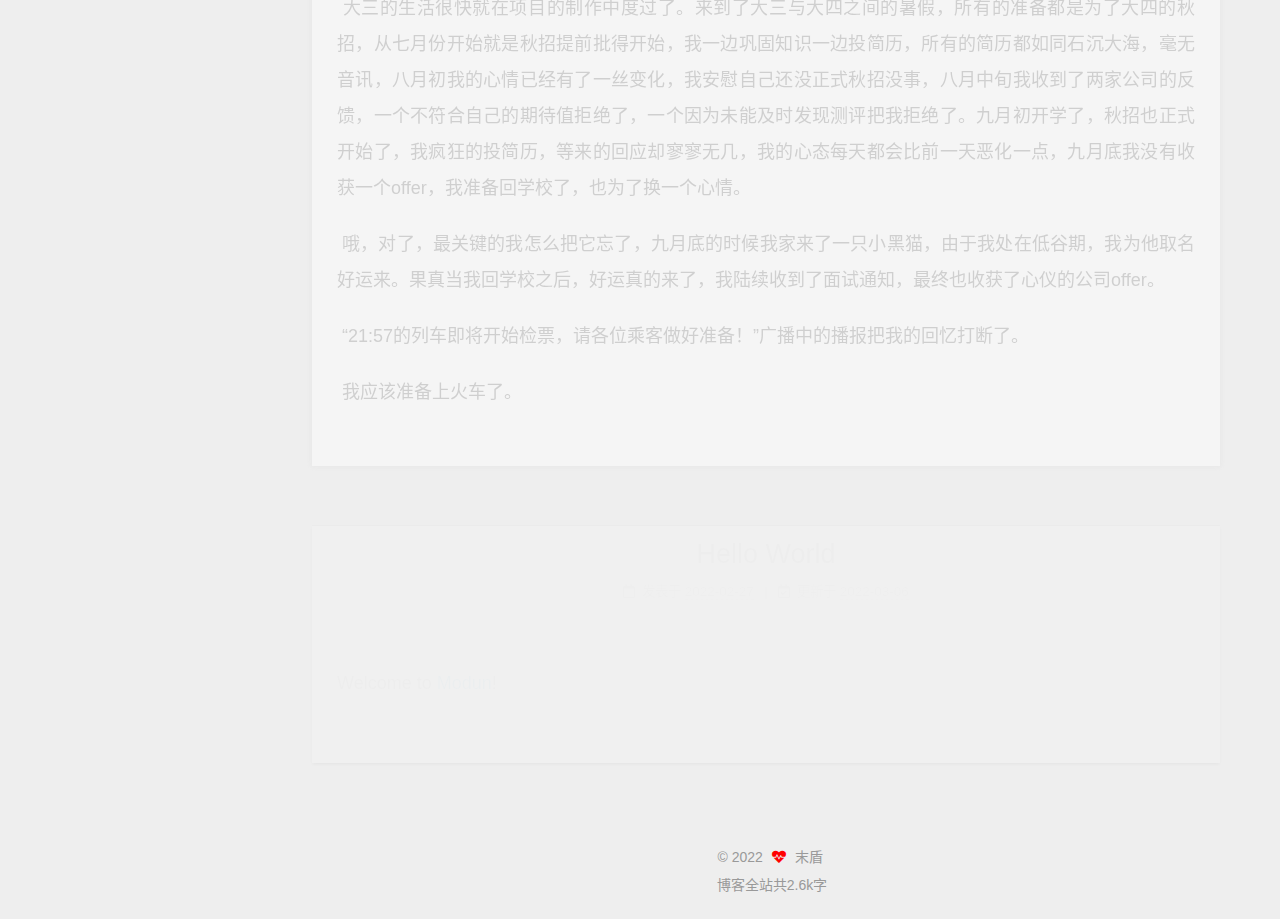
<file: home/index.html>
<!DOCTYPE html>
<html lang="zh-CN">
<head>
  <meta charset="UTF-8">
<meta name="viewport" content="width=device-width, initial-scale=1, maximum-scale=2">
<meta name="theme-color" content="#222">
<meta name="generator" content="Hexo 6.0.0">
  <link rel="apple-touch-icon" sizes="180x180" href="/images/shield.png">
  <link rel="icon" type="image/png" sizes="32x32" href="/images/shield-32x32.png">
  <link rel="icon" type="image/png" sizes="16x16" href="/images/shield-16x16.png">
  <link rel="mask-icon" href="/images/logo.svg" color="#222">

<link rel="stylesheet" href="/css/main.css">


<link rel="stylesheet" href="/lib/font-awesome/css/all.min.css">
  <link rel="stylesheet" href="/lib/pace/pace-theme-minimal.min.css">
  <script src="/lib/pace/pace.min.js"></script>

<script id="hexo-configurations">
    var NexT = window.NexT || {};
    var CONFIG = {"hostname":"modun.fun","root":"/","scheme":"Gemini","version":"7.8.0","exturl":false,"sidebar":{"position":"left","display":"post","padding":18,"offset":12,"onmobile":false},"copycode":{"enable":false,"show_result":false,"style":null},"back2top":{"enable":true,"sidebar":false,"scrollpercent":false},"bookmark":{"enable":false,"color":"#222","save":"auto"},"fancybox":false,"mediumzoom":false,"lazyload":false,"pangu":false,"comments":{"style":"tabs","active":null,"storage":true,"lazyload":false,"nav":null},"algolia":{"hits":{"per_page":10},"labels":{"input_placeholder":"Search for Posts","hits_empty":"We didn't find any results for the search: ${query}","hits_stats":"${hits} results found in ${time} ms"}},"localsearch":{"enable":false,"trigger":"auto","top_n_per_article":1,"unescape":false,"preload":false},"motion":{"enable":true,"async":false,"transition":{"post_block":"fadeIn","post_header":"slideDownIn","post_body":"slideDownIn","coll_header":"slideLeftIn","sidebar":"slideUpIn"}}};
  </script>

  <meta name="description" content="选择有时候比努力更重要">
<meta property="og:type" content="website">
<meta property="og:title" content="Modun">
<meta property="og:url" content="http://modun.fun/home/index.html">
<meta property="og:site_name" content="Modun">
<meta property="og:description" content="选择有时候比努力更重要">
<meta property="og:locale" content="zh_CN">
<meta property="article:author" content="末盾">
<meta name="twitter:card" content="summary">

<link rel="canonical" href="http://modun.fun/home/">


<script id="page-configurations">
  // https://hexo.io/docs/variables.html
  CONFIG.page = {
    sidebar: "",
    isHome : true,
    isPost : false,
    lang   : 'zh-CN'
  };
</script>

  <title>Modun</title>
  






  <noscript>
  <style>
  .use-motion .brand,
  .use-motion .menu-item,
  .sidebar-inner,
  .use-motion .post-block,
  .use-motion .pagination,
  .use-motion .comments,
  .use-motion .post-header,
  .use-motion .post-body,
  .use-motion .collection-header { opacity: initial; }

  .use-motion .site-title,
  .use-motion .site-subtitle {
    opacity: initial;
    top: initial;
  }

  .use-motion .logo-line-before i { left: initial; }
  .use-motion .logo-line-after i { right: initial; }
  </style>
</noscript>

</head>

<body itemscope itemtype="http://schema.org/WebPage">
  <div class="container use-motion">
    <div class="headband"></div>

    <header class="header" itemscope itemtype="http://schema.org/WPHeader">
      <div class="header-inner"><div class="site-brand-container">
  <div class="site-nav-toggle">
    <div class="toggle" aria-label="切换导航栏">
      <span class="toggle-line toggle-line-first"></span>
      <span class="toggle-line toggle-line-middle"></span>
      <span class="toggle-line toggle-line-last"></span>
    </div>
  </div>

  <div class="site-meta">

    <a href="/" class="brand" rel="start">
      <span class="logo-line-before"><i></i></span>
      <h1 class="site-title">Modun</h1>
      <span class="logo-line-after"><i></i></span>
    </a>
  </div>

  <div class="site-nav-right">
    <div class="toggle popup-trigger">
    </div>
  </div>
</div>




<nav class="site-nav">
  <ul id="menu" class="main-menu menu">
        <li class="menu-item menu-item-home">

    <a href="/" rel="section"><i class="fa fa-home fa-fw"></i>首页</a>

  </li>
        <li class="menu-item menu-item-archives">

    <a href="/archives/" rel="section"><i class="fa fa-archive fa-fw"></i>归档</a>

  </li>
        <li class="menu-item menu-item-categories">

    <a href="/categories/" rel="section"><i class="fa fa-th fa-fw"></i>分类</a>

  </li>
        <li class="menu-item menu-item-tags">

    <a href="/tags/" rel="section"><i class="fa fa-tags fa-fw"></i>标签</a>

  </li>
        <li class="menu-item menu-item-about">

    <a href="/about/" rel="section"><i class="fa fa-user fa-fw"></i>关于</a>

  </li>
  </ul>
</nav>




</div>
    </header>

    
  <div class="back-to-top">
    <i class="fa fa-arrow-up"></i>
    <span>0%</span>
  </div>


    <main class="main">
      <div class="main-inner">
        <div class="content-wrap">
          

          <div class="content index posts-expand">
            
      
  
  
  <article itemscope itemtype="http://schema.org/Article" class="post-block" lang="zh-CN">
    <link itemprop="mainEntityOfPage" href="http://modun.fun/2022/03/06/001%E7%A6%BB%E5%88%AB/">

    <span hidden itemprop="author" itemscope itemtype="http://schema.org/Person">
      <meta itemprop="image" content="/images/Modun.jpg">
      <meta itemprop="name" content="末盾">
      <meta itemprop="description" content="选择有时候比努力更重要">
    </span>

    <span hidden itemprop="publisher" itemscope itemtype="http://schema.org/Organization">
      <meta itemprop="name" content="Modun">
    </span>
      <header class="post-header">
        <h2 class="post-title" itemprop="name headline">
          
            <a href="/2022/03/06/001%E7%A6%BB%E5%88%AB/" class="post-title-link" itemprop="url">001离别</a>
        </h2>

        <div class="post-meta">
            <span class="post-meta-item">
              <span class="post-meta-item-icon">
                <i class="far fa-calendar"></i>
              </span>
              <span class="post-meta-item-text">发表于</span>
              

              <time title="创建时间：2022-03-06 17:05:40 / 修改时间：17:08:27" itemprop="dateCreated datePublished" datetime="2022-03-06T17:05:40+08:00">2022-03-06</time>
            </span>
            <span class="post-meta-item">
              <span class="post-meta-item-icon">
                <i class="far fa-folder"></i>
              </span>
              <span class="post-meta-item-text">分类于</span>
                <span itemprop="about" itemscope itemtype="http://schema.org/Thing">
                  <a href="/categories/%E5%B0%8F%E8%AF%B4/" itemprop="url" rel="index"><span itemprop="name">小说</span></a>
                </span>
            </span>

          

        </div>
      </header>

    
    
    
    <div class="post-body" itemprop="articleBody">

      
          <h1 id="第一章-离别"><a href="#第一章-离别" class="headerlink" title="第一章 离别"></a>第一章 离别</h1><p>​    时间总是过得飞快，转眼间我的大学生活体验卡也到期了，临近毕业的我终于在秋招的摸爬滚打中，找到了一个还算符合专业且比较体面的工作。</p>
<p>​    因所学专业是计算机，想要有一个好的发展，就要去计算机发展好的一线城市，所以北上广自然就是首选城市，我选择了首都，这个相对离家较近的城市。</p>
<p>​    分别总是不舍得，和室友道别之后，我踏上了我的进京之旅，我开始了生涯的转变，从一个学生转变成一个职场人。因为大四学校没有课程安排，并且支持出去实习，所以即便我还没毕业，但我还是选择了提前实习，提前去适应职场生活。</p>
<p>​    拎着行李踩在近些年来从未下过得暴雪上，我出发了。因疫情原因，我不能从寝室旁边的小门出去，所有人必须从学校的正门出去，寝室到正门要经过天桥，我拎着沉甸甸的行李艰难前行。站在天桥上再次向圆盘方向望去，依旧是密密麻麻晚高峰奔袭回家的赶路人，而我要离开了，离开这个生活三年有余的大学，开始我新的生活，不变的是地点，改变的是我，三年前的秋天，我离家开始大学生活，入学的第一天我也是这样站在这向同一个方向望去，那个时候等我懵懂无知，对大学生活一无所知，三年后我依旧站在这里，还是这个懵懂无知的我，对工作一无所知的我。</p>
<p>​    还好学校周围的交通便利，出正门不到200米就是地铁站。</p>
<p>​    到地铁站门口的时候，一对情侣走了出来，有说有笑，由于温差较大外面又吹着冷风，出来的时候女孩打了一个寒战，向男孩抱怨道：“好冷呀！”。男孩把自己的围脖解了下来帮女孩围了上去，并用双手捧着女孩的双手哈了两口热气，说道：“咱们快走，进屋就暖和了！”。</p>
<p>​    忽然一阵冷风把我吹回了神。看着他们我太入神了，即使他们已经离开了许久我还是没进入地铁站中。</p>
<p>​    我刚才因为什么走神？</p>
<p>​    看着刚才的情侣我竟然有了一丝的羡慕，用流行的话来说，直到现在我竟然还是母胎SOLO。</p>
<p>​    这次回来又离开，还没和她见上一面。</p>
<p>​    拿出手机把地铁站和主教学楼一起拍照留念，我该出发了。</p>
<p>​    从未出过远门的我，早早地来到了火车站准备排队取票，可取票口人少的可怜，因为自助机器上没有取票的选项，所以我跑去窗口问如何取票，被告知现在已经不用取票了，直接刷身份证就可以了。</p>
<p>​    因为大学是在本省，坐大巴几个小时就可以到达，所以这应该是我人生中第二次独自坐火车，没想到已经不需要纸质的火车票了。</p>
<p>​    等待火车的过程是漫长的。</p>
<p>​    。。。</p>
<p>​    大学的生活对我的改变还是蛮大的，以前的我不善言谈，也不喜欢结交新的朋友，以前的那种性格的结果只有两种，一种得上抑郁症，另一种就是我这样的能够适应孤独。大学的改变让我可以和任何人款款而谈，快速的很任何人找到共同话题，能快速的融入团队。</p>
<p>​    大学的生活中，对我照顾和影响比较多的有那一办公室的老师和大我一届的学长，恰好学长也在北京，由于我们两个的公司相距较远，所以一起在北京合租的约定也就没办法实现了。</p>
<p>​    学校不是名校，如果想有个更好的出路就要在技术上多下功夫，从大学军训结束后开始上课的第一天，我就开始疯狂的学习，年少的时候打游戏也就打了，那么成年了就要做成年人该做的事情了，为了生活而努力，为了找一个工资高工作而奋斗。</p>
<p>​    这次去北京已经是我第二次进京了，大一的时候，那个时候还没有疫情，学校和北京这边的企业有一定的合作关系，让我们所有人能来北京校外实训，参观北京的多个互联网公司，那次的实训浩浩荡荡小一百人，几乎坐满了两节车厢，所有的活动统一安排，到北京还有专门的大巴车接送。</p>
<p>​    实训结束后，我没直接和团队一起回家，而是转去了青岛，在青岛又待了一个月的时间，再次启程回家的时候正好赶上了台风登陆，回家的交通工具选择了长途大巴，大巴跑的是真的快，比火车足足快了四个时辰，到了下车的地点还是凌晨，由于只穿了一个T恤，我很幸运的着凉了。在下车的地方有很多黑车司机在那里等候，应该是和大巴车已经约定好的，又被黑了50块，因为是凌晨出租车比较少，黑车司机趁火打劫直接坐地起价按人头一人五十块钱，爱坐不坐，不坐就在这继续冻着等天亮出来的出租车。</p>
<p>​    还好是顺利的送到了车站，没在发生什么奇怪的事情。</p>
<p>​    很好，我平安到家了，也在炎热的夏天感冒了，台风也登陆了，如果我在晚一天启程，那么我就不用回家了，直接就可以去上学了，台风一个接一个的登陆，第二个月每天都是阴雨霏霏，很少能看到太阳。</p>
<p>​    大二的我参加了迎接新生的活动，有个有趣的学妹和她的叔叔，因为需要孩子有一个属于自己的手机卡，所以她需要办一个校园卡才能报道，我带着她和叔叔去办卡，她母亲在办公室等着，没想到办个电话卡既然能办一个半小时，这是我始料未及的，他们两个人一直在那这个号码好，这个号码是靓号，这个好背，这个不行…最终是选了一个好背的。她报道结束我也到了换班的时候，一上午我就接待了一个并没有体会到其他人帮拎行李的累。也多亏了这两个人一直在挑手机号码，才能让我也小小的偷个懒。</p>
<p>​    很快便到了大二的期末，这也是一个灾难的开始，疫情出现了，且传染性极强，全国上下一心迅速作出应对，完成了史无前例的纪录把扩散控制住了，大二的下半学期，是在家中度过的，每个人都在家中上网课或者远程办公，积极配合减少不必要外出聚集，不流动。这也恰巧推动了互联网行业的发展，在所有行业都被疫情搞得迅速减员的情况下，互联网行业还是屹立不倒的坚挺着。这是一个挑战，也是一个机遇，看你如何把握，是否能做个时代的弄潮儿呢？</p>
<p>​    疫情得到了控制，大三的我们又能线下见面了，用大二学弟学妹的话来说，我们还能熟悉完校园呢，就要带领新生熟悉校园了，怎么带嘛？</p>
<p>​    疫情能控制的这么好，要归结于我们全国上下团结一心，当然足不出户吃喝怎么办？志愿者出现了，一群热心、积极奉献的人站了出来，大家都会害怕未知，怎么可能不怕，可害怕就要退缩吗？不！我们应该与它一战。志愿者们穿梭在各个街道小区村庄，任何地方都能看到他们的身影，所以当疫情得以控制的时候，省内要做个专门为志愿者服务的项目，我的老师得到了这个项目，恰好我也加入了这个项目组，跟着老师们学习了很多做项目相关的经验和知识，这对于我来说是一个质的飞跃，大一大二像无头苍蝇一样的闷头学习，却没有这一次实践的项目中学习到的东西多，果然实践出真知，只有实践和理论相结合才能融会贯通。</p>
<p>​    项目的一起开发持续了6个月之久。</p>
<p>​    大三的生活很快就在项目的制作中度过了。来到了大三与大四之间的暑假，所有的准备都是为了大四的秋招，从七月份开始就是秋招提前批得开始，我一边巩固知识一边投简历，所有的简历都如同石沉大海，毫无音讯，八月初我的心情已经有了一丝变化，我安慰自己还没正式秋招没事，八月中旬我收到了两家公司的反馈，一个不符合自己的期待值拒绝了，一个因为未能及时发现测评把我拒绝了。九月初开学了，秋招也正式开始了，我疯狂的投简历，等来的回应却寥寥无几，我的心态每天都会比前一天恶化一点，九月底我没有收获一个offer，我准备回学校了，也为了换一个心情。</p>
<p>​    哦，对了，最关键的我怎么把它忘了，九月底的时候我家来了一只小黑猫，由于我处在低谷期，我为他取名好运来。果真当我回学校之后，好运真的来了，我陆续收到了面试通知，最终也收获了心仪的公司offer。</p>
<p>​    “21:57的列车即将开始检票，请各位乘客做好准备！”广播中的播报把我的回忆打断了。</p>
<p>​    我应该准备上火车了。</p>

      
    </div>

    
    
    
      <footer class="post-footer">
        <div class="post-eof"></div>
      </footer>
  </article>
  
  
  
 

      
  
  
  <article itemscope itemtype="http://schema.org/Article" class="post-block" lang="zh-CN">
    <link itemprop="mainEntityOfPage" href="http://modun.fun/2022/02/27/hello-world/">

    <span hidden itemprop="author" itemscope itemtype="http://schema.org/Person">
      <meta itemprop="image" content="/images/Modun.jpg">
      <meta itemprop="name" content="末盾">
      <meta itemprop="description" content="选择有时候比努力更重要">
    </span>

    <span hidden itemprop="publisher" itemscope itemtype="http://schema.org/Organization">
      <meta itemprop="name" content="Modun">
    </span>
      <header class="post-header">
        <h2 class="post-title" itemprop="name headline">
          
            <a href="/2022/02/27/hello-world/" class="post-title-link" itemprop="url">Hello World</a>
        </h2>

        <div class="post-meta">
            <span class="post-meta-item">
              <span class="post-meta-item-icon">
                <i class="far fa-calendar"></i>
              </span>
              <span class="post-meta-item-text">发表于</span>

              <time title="创建时间：2022-02-27 21:17:37" itemprop="dateCreated datePublished" datetime="2022-02-27T21:17:37+08:00">2022-02-27</time>
            </span>
              <span class="post-meta-item">
                <span class="post-meta-item-icon">
                  <i class="far fa-calendar-check"></i>
                </span>
                <span class="post-meta-item-text">更新于</span>
                <time title="修改时间：2022-03-06 15:16:10" itemprop="dateModified" datetime="2022-03-06T15:16:10+08:00">2022-03-06</time>
              </span>

          

        </div>
      </header>

    
    
    
    <div class="post-body" itemprop="articleBody">

      
          <p>Welcome to <a href="https://modun.fun/">Modun</a>!</p>

      
    </div>

    
    
    
      <footer class="post-footer">
        <div class="post-eof"></div>
      </footer>
  </article>
  
  
  
 


  



          </div>
          

<script>
  window.addEventListener('tabs:register', () => {
    let { activeClass } = CONFIG.comments;
    if (CONFIG.comments.storage) {
      activeClass = localStorage.getItem('comments_active') || activeClass;
    }
    if (activeClass) {
      let activeTab = document.querySelector(`a[href="#comment-${activeClass}"]`);
      if (activeTab) {
        activeTab.click();
      }
    }
  });
  if (CONFIG.comments.storage) {
    window.addEventListener('tabs:click', event => {
      if (!event.target.matches('.tabs-comment .tab-content .tab-pane')) return;
      let commentClass = event.target.classList[1];
      localStorage.setItem('comments_active', commentClass);
    });
  }
</script>

        </div>
          
  
  <div class="toggle sidebar-toggle">
    <span class="toggle-line toggle-line-first"></span>
    <span class="toggle-line toggle-line-middle"></span>
    <span class="toggle-line toggle-line-last"></span>
  </div>

  <aside class="sidebar">
    <div class="sidebar-inner">

      <ul class="sidebar-nav motion-element">
        <li class="sidebar-nav-toc">
          文章目录
        </li>
        <li class="sidebar-nav-overview">
          站点概览
        </li>
      </ul>

      <!--noindex-->
      <div class="post-toc-wrap sidebar-panel">
      </div>
      <!--/noindex-->

      <div class="site-overview-wrap sidebar-panel">
        <div class="site-author motion-element" itemprop="author" itemscope itemtype="http://schema.org/Person">
    <img class="site-author-image" itemprop="image" alt="末盾"
      src="/images/Modun.jpg">
  <p class="site-author-name" itemprop="name">末盾</p>
  <div class="site-description" itemprop="description">选择有时候比努力更重要</div>
</div>
<div class="site-state-wrap motion-element">
  <nav class="site-state">
      <div class="site-state-item site-state-posts">
          <a href="/archives/">
        
          <span class="site-state-item-count">2</span>
          <span class="site-state-item-name">日志</span>
        </a>
      </div>
      <div class="site-state-item site-state-categories">
            <a href="/categories/">
          
        <span class="site-state-item-count">1</span>
        <span class="site-state-item-name">分类</span></a>
      </div>
      <div class="site-state-item site-state-tags">
            <a href="/tags/">
          
        <span class="site-state-item-count">1</span>
        <span class="site-state-item-name">标签</span></a>
      </div>
  </nav>
</div>
  <div class="links-of-author motion-element">
      <span class="links-of-author-item">
        <a href="https://github.com/Modun17" title="GitHub → https:&#x2F;&#x2F;github.com&#x2F;Modun17" rel="noopener" target="_blank"><i class="fab fa-github fa-fw"></i>GitHub</a>
      </span>
  </div>


  <div class="links-of-blogroll motion-element">
    <div class="links-of-blogroll-title"><i class="fa fa-link fa-fw"></i>
      Links
    </div>
    <ul class="links-of-blogroll-list">
        <li class="links-of-blogroll-item">
          <a href="http://yoursite.com/" title="http:&#x2F;&#x2F;yoursite.com" rel="noopener" target="_blank">Title</a>
        </li>
    </ul>
  </div>

      </div>

    </div>
  </aside>
  <div id="sidebar-dimmer"></div>


      </div>
    </main>

    <footer class="footer">
      <div class="footer-inner">
        

        

<div class="copyright">
  
  &copy; 
  <span itemprop="copyrightYear">2022</span>
  <span class="with-love">
    <i class="fa fa-heartbeat"></i>
  </span>
  <span class="author" itemprop="copyrightHolder">末盾</span>
</div>
<div class="theme-info">
  <div class="powered-by"></div>
  <span class="post-count">博客全站共2.6k字</span>
</div>

        








      </div>
    </footer>
  </div>

  
  <script src="/lib/anime.min.js"></script>
  <script src="/lib/velocity/velocity.min.js"></script>
  <script src="/lib/velocity/velocity.ui.min.js"></script>

<script src="/js/utils.js"></script>

<script src="/js/motion.js"></script>


<script src="/js/schemes/pisces.js"></script>


<script src="/js/next-boot.js"></script>




  















  

  

</body>
</html>
</file>
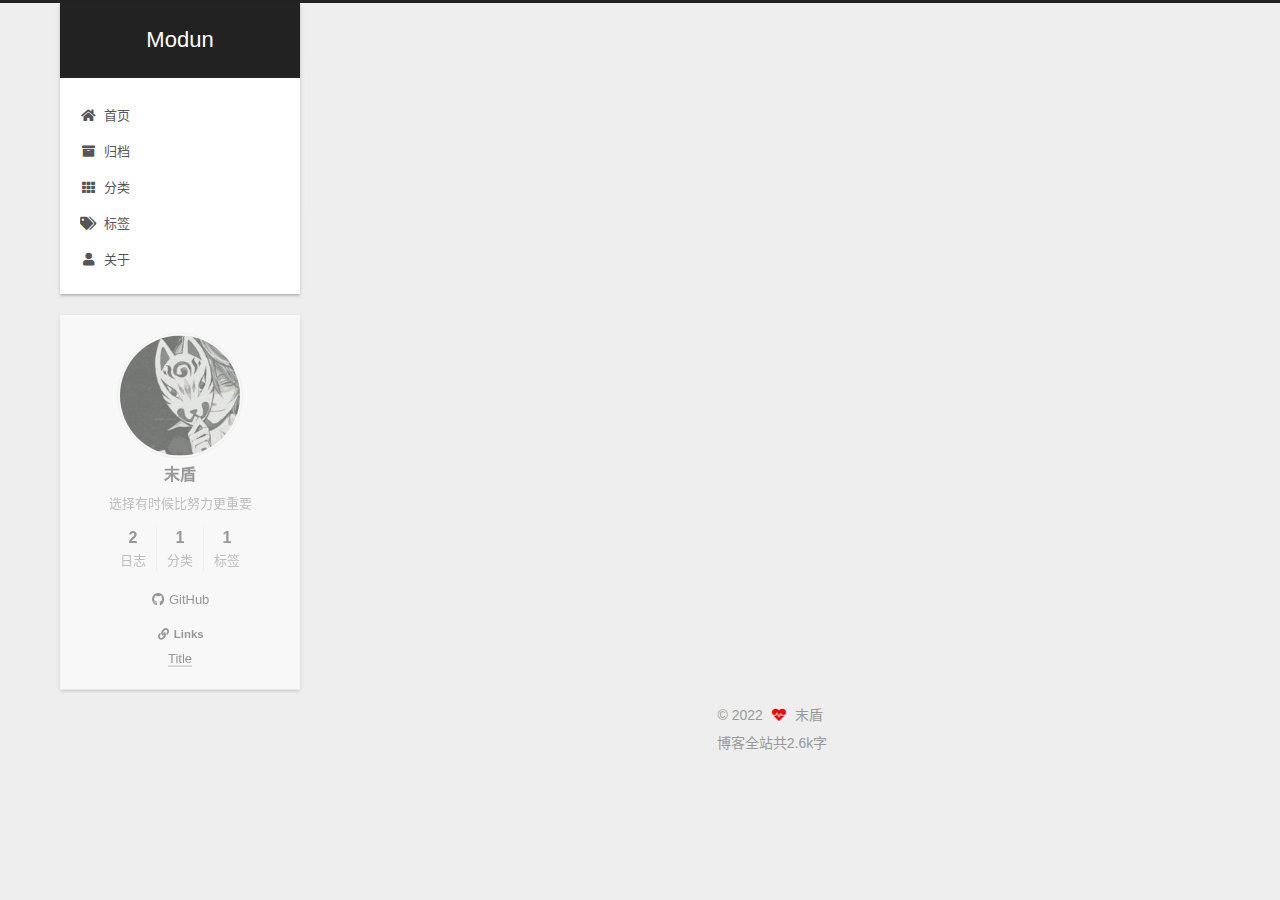
<file: resources/index.html>
<!DOCTYPE html>
<html lang="zh-CN">
<head>
  <meta charset="UTF-8">
<meta name="viewport" content="width=device-width, initial-scale=1, maximum-scale=2">
<meta name="theme-color" content="#222">
<meta name="generator" content="Hexo 6.0.0">
  <link rel="apple-touch-icon" sizes="180x180" href="/images/shield.png">
  <link rel="icon" type="image/png" sizes="32x32" href="/images/shield-32x32.png">
  <link rel="icon" type="image/png" sizes="16x16" href="/images/shield-16x16.png">
  <link rel="mask-icon" href="/images/logo.svg" color="#222">

<link rel="stylesheet" href="/css/main.css">


<link rel="stylesheet" href="/lib/font-awesome/css/all.min.css">
  <link rel="stylesheet" href="/lib/pace/pace-theme-minimal.min.css">
  <script src="/lib/pace/pace.min.js"></script>

<script id="hexo-configurations">
    var NexT = window.NexT || {};
    var CONFIG = {"hostname":"modun.fun","root":"/","scheme":"Gemini","version":"7.8.0","exturl":false,"sidebar":{"position":"left","display":"post","padding":18,"offset":12,"onmobile":false},"copycode":{"enable":false,"show_result":false,"style":null},"back2top":{"enable":true,"sidebar":false,"scrollpercent":false},"bookmark":{"enable":false,"color":"#222","save":"auto"},"fancybox":false,"mediumzoom":false,"lazyload":false,"pangu":false,"comments":{"style":"tabs","active":null,"storage":true,"lazyload":false,"nav":null},"algolia":{"hits":{"per_page":10},"labels":{"input_placeholder":"Search for Posts","hits_empty":"We didn't find any results for the search: ${query}","hits_stats":"${hits} results found in ${time} ms"}},"localsearch":{"enable":false,"trigger":"auto","top_n_per_article":1,"unescape":false,"preload":false},"motion":{"enable":true,"async":false,"transition":{"post_block":"fadeIn","post_header":"slideDownIn","post_body":"slideDownIn","coll_header":"slideLeftIn","sidebar":"slideUpIn"}}};
  </script>

  <meta name="description" content="选择有时候比努力更重要">
<meta property="og:type" content="website">
<meta property="og:title" content="资源">
<meta property="og:url" content="http://modun.fun/resources/index.html">
<meta property="og:site_name" content="Modun">
<meta property="og:description" content="选择有时候比努力更重要">
<meta property="og:locale" content="zh_CN">
<meta property="article:published_time" content="2022-03-05T14:31:09.000Z">
<meta property="article:modified_time" content="2022-03-06T08:32:10.311Z">
<meta property="article:author" content="末盾">
<meta name="twitter:card" content="summary">

<link rel="canonical" href="http://modun.fun/resources/">


<script id="page-configurations">
  // https://hexo.io/docs/variables.html
  CONFIG.page = {
    sidebar: "",
    isHome : false,
    isPost : false,
    lang   : 'zh-CN'
  };
</script>

  <title>资源 | Modun
</title>
  






  <noscript>
  <style>
  .use-motion .brand,
  .use-motion .menu-item,
  .sidebar-inner,
  .use-motion .post-block,
  .use-motion .pagination,
  .use-motion .comments,
  .use-motion .post-header,
  .use-motion .post-body,
  .use-motion .collection-header { opacity: initial; }

  .use-motion .site-title,
  .use-motion .site-subtitle {
    opacity: initial;
    top: initial;
  }

  .use-motion .logo-line-before i { left: initial; }
  .use-motion .logo-line-after i { right: initial; }
  </style>
</noscript>

</head>

<body itemscope itemtype="http://schema.org/WebPage">
  <div class="container use-motion">
    <div class="headband"></div>

    <header class="header" itemscope itemtype="http://schema.org/WPHeader">
      <div class="header-inner"><div class="site-brand-container">
  <div class="site-nav-toggle">
    <div class="toggle" aria-label="切换导航栏">
      <span class="toggle-line toggle-line-first"></span>
      <span class="toggle-line toggle-line-middle"></span>
      <span class="toggle-line toggle-line-last"></span>
    </div>
  </div>

  <div class="site-meta">

    <a href="/" class="brand" rel="start">
      <span class="logo-line-before"><i></i></span>
      <h1 class="site-title">Modun</h1>
      <span class="logo-line-after"><i></i></span>
    </a>
  </div>

  <div class="site-nav-right">
    <div class="toggle popup-trigger">
    </div>
  </div>
</div>




<nav class="site-nav">
  <ul id="menu" class="main-menu menu">
        <li class="menu-item menu-item-home">

    <a href="/" rel="section"><i class="fa fa-home fa-fw"></i>首页</a>

  </li>
        <li class="menu-item menu-item-archives">

    <a href="/archives/" rel="section"><i class="fa fa-archive fa-fw"></i>归档</a>

  </li>
        <li class="menu-item menu-item-categories">

    <a href="/categories/" rel="section"><i class="fa fa-th fa-fw"></i>分类</a>

  </li>
        <li class="menu-item menu-item-tags">

    <a href="/tags/" rel="section"><i class="fa fa-tags fa-fw"></i>标签</a>

  </li>
        <li class="menu-item menu-item-about">

    <a href="/about/" rel="section"><i class="fa fa-user fa-fw"></i>关于</a>

  </li>
  </ul>
</nav>




</div>
    </header>

    
  <div class="back-to-top">
    <i class="fa fa-arrow-up"></i>
    <span>0%</span>
  </div>


    <main class="main">
      <div class="main-inner">
        <div class="content-wrap">
          
  
  

          <div class="content page posts-expand">
            

    
    
    
    <div class="post-block" lang="zh-CN">
      <header class="post-header">

<h1 class="post-title" itemprop="name headline">资源
</h1>

<div class="post-meta">
  

</div>

</header>

      
      
      
      <div class="post-body">
          
      </div>
      
      
      
    </div>
    

    
    
    


          </div>
          

<script>
  window.addEventListener('tabs:register', () => {
    let { activeClass } = CONFIG.comments;
    if (CONFIG.comments.storage) {
      activeClass = localStorage.getItem('comments_active') || activeClass;
    }
    if (activeClass) {
      let activeTab = document.querySelector(`a[href="#comment-${activeClass}"]`);
      if (activeTab) {
        activeTab.click();
      }
    }
  });
  if (CONFIG.comments.storage) {
    window.addEventListener('tabs:click', event => {
      if (!event.target.matches('.tabs-comment .tab-content .tab-pane')) return;
      let commentClass = event.target.classList[1];
      localStorage.setItem('comments_active', commentClass);
    });
  }
</script>

        </div>
          
  
  <div class="toggle sidebar-toggle">
    <span class="toggle-line toggle-line-first"></span>
    <span class="toggle-line toggle-line-middle"></span>
    <span class="toggle-line toggle-line-last"></span>
  </div>

  <aside class="sidebar">
    <div class="sidebar-inner">

      <ul class="sidebar-nav motion-element">
        <li class="sidebar-nav-toc">
          文章目录
        </li>
        <li class="sidebar-nav-overview">
          站点概览
        </li>
      </ul>

      <!--noindex-->
      <div class="post-toc-wrap sidebar-panel">
      </div>
      <!--/noindex-->

      <div class="site-overview-wrap sidebar-panel">
        <div class="site-author motion-element" itemprop="author" itemscope itemtype="http://schema.org/Person">
    <img class="site-author-image" itemprop="image" alt="末盾"
      src="/images/Modun.jpg">
  <p class="site-author-name" itemprop="name">末盾</p>
  <div class="site-description" itemprop="description">选择有时候比努力更重要</div>
</div>
<div class="site-state-wrap motion-element">
  <nav class="site-state">
      <div class="site-state-item site-state-posts">
          <a href="/archives/">
        
          <span class="site-state-item-count">2</span>
          <span class="site-state-item-name">日志</span>
        </a>
      </div>
      <div class="site-state-item site-state-categories">
            <a href="/categories/">
          
        <span class="site-state-item-count">1</span>
        <span class="site-state-item-name">分类</span></a>
      </div>
      <div class="site-state-item site-state-tags">
            <a href="/tags/">
          
        <span class="site-state-item-count">1</span>
        <span class="site-state-item-name">标签</span></a>
      </div>
  </nav>
</div>
  <div class="links-of-author motion-element">
      <span class="links-of-author-item">
        <a href="https://github.com/Modun17" title="GitHub → https:&#x2F;&#x2F;github.com&#x2F;Modun17" rel="noopener" target="_blank"><i class="fab fa-github fa-fw"></i>GitHub</a>
      </span>
  </div>


  <div class="links-of-blogroll motion-element">
    <div class="links-of-blogroll-title"><i class="fa fa-link fa-fw"></i>
      Links
    </div>
    <ul class="links-of-blogroll-list">
        <li class="links-of-blogroll-item">
          <a href="http://yoursite.com/" title="http:&#x2F;&#x2F;yoursite.com" rel="noopener" target="_blank">Title</a>
        </li>
    </ul>
  </div>

      </div>

    </div>
  </aside>
  <div id="sidebar-dimmer"></div>


      </div>
    </main>

    <footer class="footer">
      <div class="footer-inner">
        

        

<div class="copyright">
  
  &copy; 
  <span itemprop="copyrightYear">2022</span>
  <span class="with-love">
    <i class="fa fa-heartbeat"></i>
  </span>
  <span class="author" itemprop="copyrightHolder">末盾</span>
</div>
<div class="theme-info">
  <div class="powered-by"></div>
  <span class="post-count">博客全站共2.6k字</span>
</div>

        








      </div>
    </footer>
  </div>

  
  <script src="/lib/anime.min.js"></script>
  <script src="/lib/velocity/velocity.min.js"></script>
  <script src="/lib/velocity/velocity.ui.min.js"></script>

<script src="/js/utils.js"></script>

<script src="/js/motion.js"></script>


<script src="/js/schemes/pisces.js"></script>


<script src="/js/next-boot.js"></script>




  















  

  

</body>
</html>
</file>
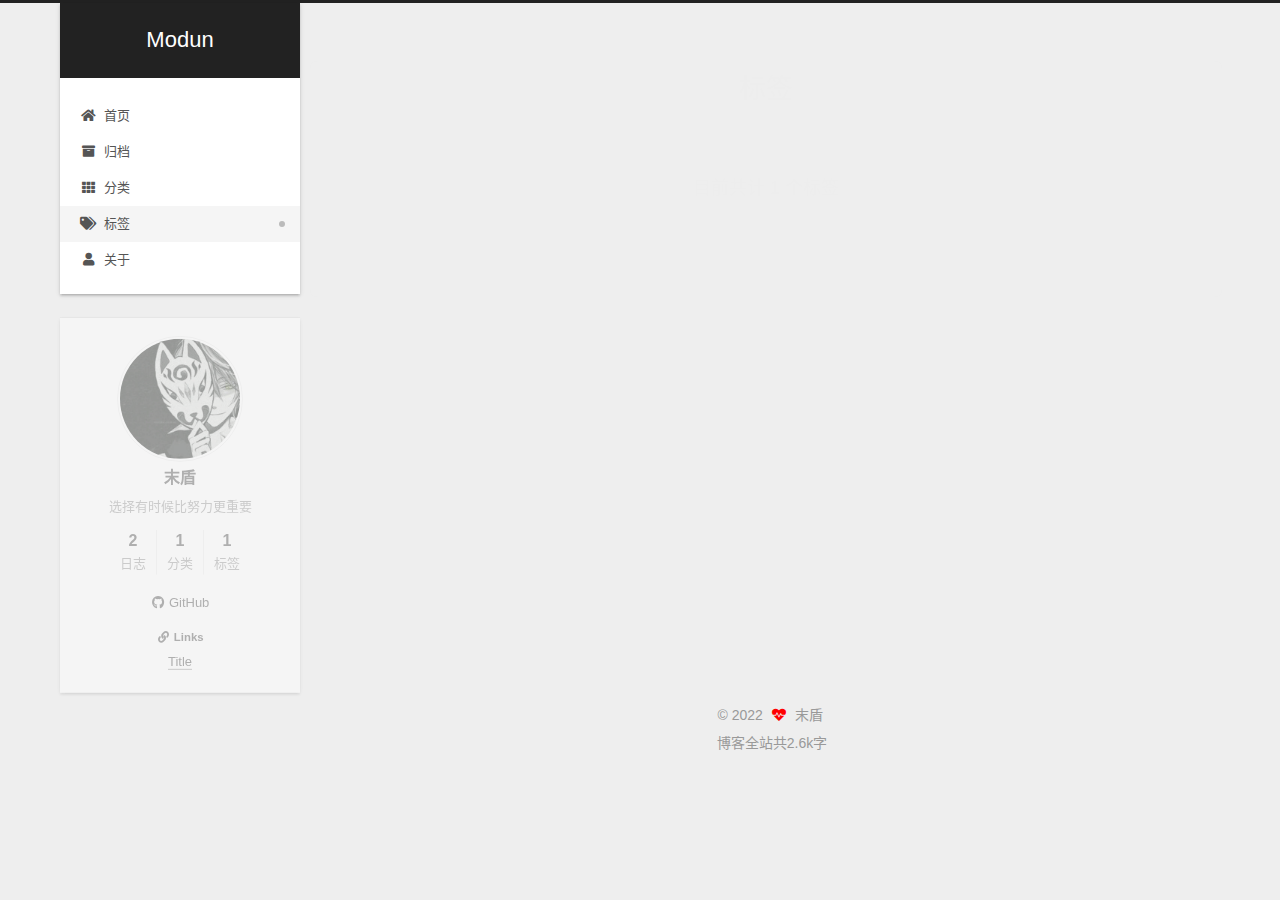
<file: tags/index.html>
<!DOCTYPE html>
<html lang="zh-CN">
<head>
  <meta charset="UTF-8">
<meta name="viewport" content="width=device-width, initial-scale=1, maximum-scale=2">
<meta name="theme-color" content="#222">
<meta name="generator" content="Hexo 6.0.0">
  <link rel="apple-touch-icon" sizes="180x180" href="/images/shield.png">
  <link rel="icon" type="image/png" sizes="32x32" href="/images/shield-32x32.png">
  <link rel="icon" type="image/png" sizes="16x16" href="/images/shield-16x16.png">
  <link rel="mask-icon" href="/images/logo.svg" color="#222">

<link rel="stylesheet" href="/css/main.css">


<link rel="stylesheet" href="/lib/font-awesome/css/all.min.css">
  <link rel="stylesheet" href="/lib/pace/pace-theme-minimal.min.css">
  <script src="/lib/pace/pace.min.js"></script>

<script id="hexo-configurations">
    var NexT = window.NexT || {};
    var CONFIG = {"hostname":"modun.fun","root":"/","scheme":"Gemini","version":"7.8.0","exturl":false,"sidebar":{"position":"left","display":"post","padding":18,"offset":12,"onmobile":false},"copycode":{"enable":false,"show_result":false,"style":null},"back2top":{"enable":true,"sidebar":false,"scrollpercent":false},"bookmark":{"enable":false,"color":"#222","save":"auto"},"fancybox":false,"mediumzoom":false,"lazyload":false,"pangu":false,"comments":{"style":"tabs","active":null,"storage":true,"lazyload":false,"nav":null},"algolia":{"hits":{"per_page":10},"labels":{"input_placeholder":"Search for Posts","hits_empty":"We didn't find any results for the search: ${query}","hits_stats":"${hits} results found in ${time} ms"}},"localsearch":{"enable":false,"trigger":"auto","top_n_per_article":1,"unescape":false,"preload":false},"motion":{"enable":true,"async":false,"transition":{"post_block":"fadeIn","post_header":"slideDownIn","post_body":"slideDownIn","coll_header":"slideLeftIn","sidebar":"slideUpIn"}}};
  </script>

  <meta name="description" content="选择有时候比努力更重要">
<meta property="og:type" content="website">
<meta property="og:title" content="标签">
<meta property="og:url" content="http://modun.fun/tags/index.html">
<meta property="og:site_name" content="Modun">
<meta property="og:description" content="选择有时候比努力更重要">
<meta property="og:locale" content="zh_CN">
<meta property="article:published_time" content="2022-03-05T14:31:19.000Z">
<meta property="article:modified_time" content="2022-03-06T08:32:02.088Z">
<meta property="article:author" content="末盾">
<meta name="twitter:card" content="summary">

<link rel="canonical" href="http://modun.fun/tags/">


<script id="page-configurations">
  // https://hexo.io/docs/variables.html
  CONFIG.page = {
    sidebar: "",
    isHome : false,
    isPost : false,
    lang   : 'zh-CN'
  };
</script>

  <title>标签 | Modun
</title>
  






  <noscript>
  <style>
  .use-motion .brand,
  .use-motion .menu-item,
  .sidebar-inner,
  .use-motion .post-block,
  .use-motion .pagination,
  .use-motion .comments,
  .use-motion .post-header,
  .use-motion .post-body,
  .use-motion .collection-header { opacity: initial; }

  .use-motion .site-title,
  .use-motion .site-subtitle {
    opacity: initial;
    top: initial;
  }

  .use-motion .logo-line-before i { left: initial; }
  .use-motion .logo-line-after i { right: initial; }
  </style>
</noscript>

</head>

<body itemscope itemtype="http://schema.org/WebPage">
  <div class="container use-motion">
    <div class="headband"></div>

    <header class="header" itemscope itemtype="http://schema.org/WPHeader">
      <div class="header-inner"><div class="site-brand-container">
  <div class="site-nav-toggle">
    <div class="toggle" aria-label="切换导航栏">
      <span class="toggle-line toggle-line-first"></span>
      <span class="toggle-line toggle-line-middle"></span>
      <span class="toggle-line toggle-line-last"></span>
    </div>
  </div>

  <div class="site-meta">

    <a href="/" class="brand" rel="start">
      <span class="logo-line-before"><i></i></span>
      <h1 class="site-title">Modun</h1>
      <span class="logo-line-after"><i></i></span>
    </a>
  </div>

  <div class="site-nav-right">
    <div class="toggle popup-trigger">
    </div>
  </div>
</div>




<nav class="site-nav">
  <ul id="menu" class="main-menu menu">
        <li class="menu-item menu-item-home">

    <a href="/" rel="section"><i class="fa fa-home fa-fw"></i>首页</a>

  </li>
        <li class="menu-item menu-item-archives">

    <a href="/archives/" rel="section"><i class="fa fa-archive fa-fw"></i>归档</a>

  </li>
        <li class="menu-item menu-item-categories">

    <a href="/categories/" rel="section"><i class="fa fa-th fa-fw"></i>分类</a>

  </li>
        <li class="menu-item menu-item-tags">

    <a href="/tags/" rel="section"><i class="fa fa-tags fa-fw"></i>标签</a>

  </li>
        <li class="menu-item menu-item-about">

    <a href="/about/" rel="section"><i class="fa fa-user fa-fw"></i>关于</a>

  </li>
  </ul>
</nav>




</div>
    </header>

    
  <div class="back-to-top">
    <i class="fa fa-arrow-up"></i>
    <span>0%</span>
  </div>


    <main class="main">
      <div class="main-inner">
        <div class="content-wrap">
          
  
  

          <div class="content page posts-expand">
            

    
    
    
    <div class="post-block" lang="zh-CN">
      <header class="post-header">

<h1 class="post-title" itemprop="name headline">标签
</h1>

<div class="post-meta">
  

</div>

</header>

      
      
      
      <div class="post-body">
          <div class="tag-cloud">
            <div class="tag-cloud-title">
              目前共计 1 个标签
            </div>
            <div class="tag-cloud-tags">
              <a href="/tags/%E5%B0%8F%E8%AF%B4/" style="font-size: 12px; color: #ccc">小说</a>
            </div>
          </div>
        
      </div>
      
      
      
    </div>
    

    
    
    


          </div>
          

<script>
  window.addEventListener('tabs:register', () => {
    let { activeClass } = CONFIG.comments;
    if (CONFIG.comments.storage) {
      activeClass = localStorage.getItem('comments_active') || activeClass;
    }
    if (activeClass) {
      let activeTab = document.querySelector(`a[href="#comment-${activeClass}"]`);
      if (activeTab) {
        activeTab.click();
      }
    }
  });
  if (CONFIG.comments.storage) {
    window.addEventListener('tabs:click', event => {
      if (!event.target.matches('.tabs-comment .tab-content .tab-pane')) return;
      let commentClass = event.target.classList[1];
      localStorage.setItem('comments_active', commentClass);
    });
  }
</script>

        </div>
          
  
  <div class="toggle sidebar-toggle">
    <span class="toggle-line toggle-line-first"></span>
    <span class="toggle-line toggle-line-middle"></span>
    <span class="toggle-line toggle-line-last"></span>
  </div>

  <aside class="sidebar">
    <div class="sidebar-inner">

      <ul class="sidebar-nav motion-element">
        <li class="sidebar-nav-toc">
          文章目录
        </li>
        <li class="sidebar-nav-overview">
          站点概览
        </li>
      </ul>

      <!--noindex-->
      <div class="post-toc-wrap sidebar-panel">
      </div>
      <!--/noindex-->

      <div class="site-overview-wrap sidebar-panel">
        <div class="site-author motion-element" itemprop="author" itemscope itemtype="http://schema.org/Person">
    <img class="site-author-image" itemprop="image" alt="末盾"
      src="/images/Modun.jpg">
  <p class="site-author-name" itemprop="name">末盾</p>
  <div class="site-description" itemprop="description">选择有时候比努力更重要</div>
</div>
<div class="site-state-wrap motion-element">
  <nav class="site-state">
      <div class="site-state-item site-state-posts">
          <a href="/archives/">
        
          <span class="site-state-item-count">2</span>
          <span class="site-state-item-name">日志</span>
        </a>
      </div>
      <div class="site-state-item site-state-categories">
            <a href="/categories/">
          
        <span class="site-state-item-count">1</span>
        <span class="site-state-item-name">分类</span></a>
      </div>
      <div class="site-state-item site-state-tags">
            <a href="/tags/">
          
        <span class="site-state-item-count">1</span>
        <span class="site-state-item-name">标签</span></a>
      </div>
  </nav>
</div>
  <div class="links-of-author motion-element">
      <span class="links-of-author-item">
        <a href="https://github.com/Modun17" title="GitHub → https:&#x2F;&#x2F;github.com&#x2F;Modun17" rel="noopener" target="_blank"><i class="fab fa-github fa-fw"></i>GitHub</a>
      </span>
  </div>


  <div class="links-of-blogroll motion-element">
    <div class="links-of-blogroll-title"><i class="fa fa-link fa-fw"></i>
      Links
    </div>
    <ul class="links-of-blogroll-list">
        <li class="links-of-blogroll-item">
          <a href="http://yoursite.com/" title="http:&#x2F;&#x2F;yoursite.com" rel="noopener" target="_blank">Title</a>
        </li>
    </ul>
  </div>

      </div>

    </div>
  </aside>
  <div id="sidebar-dimmer"></div>


      </div>
    </main>

    <footer class="footer">
      <div class="footer-inner">
        

        

<div class="copyright">
  
  &copy; 
  <span itemprop="copyrightYear">2022</span>
  <span class="with-love">
    <i class="fa fa-heartbeat"></i>
  </span>
  <span class="author" itemprop="copyrightHolder">末盾</span>
</div>
<div class="theme-info">
  <div class="powered-by"></div>
  <span class="post-count">博客全站共2.6k字</span>
</div>

        








      </div>
    </footer>
  </div>

  
  <script src="/lib/anime.min.js"></script>
  <script src="/lib/velocity/velocity.min.js"></script>
  <script src="/lib/velocity/velocity.ui.min.js"></script>

<script src="/js/utils.js"></script>

<script src="/js/motion.js"></script>


<script src="/js/schemes/pisces.js"></script>


<script src="/js/next-boot.js"></script>




  















  

  

</body>
</html>
</file>
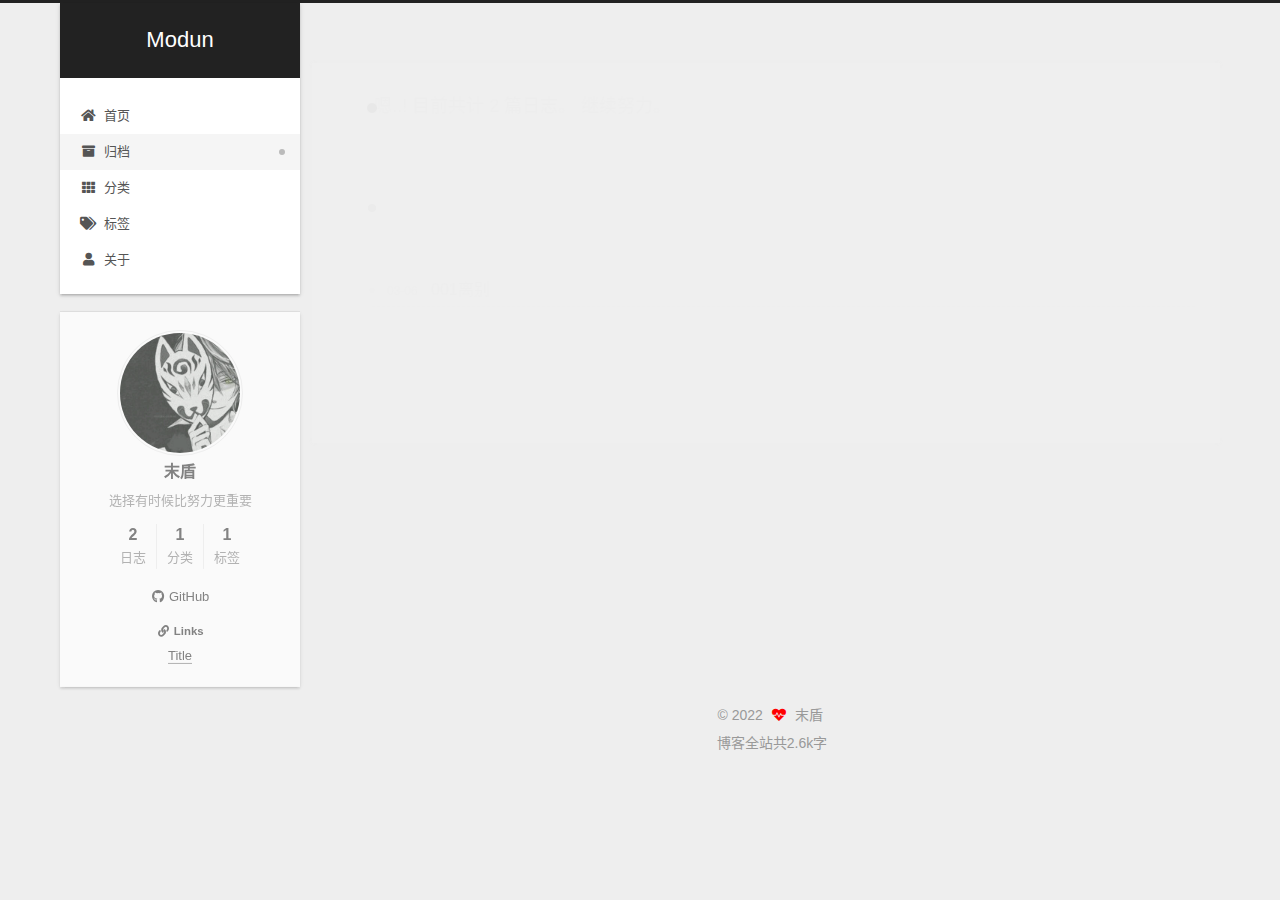
<file: archives/2022/index.html>
<!DOCTYPE html>
<html lang="zh-CN">
<head>
  <meta charset="UTF-8">
<meta name="viewport" content="width=device-width, initial-scale=1, maximum-scale=2">
<meta name="theme-color" content="#222">
<meta name="generator" content="Hexo 6.0.0">
  <link rel="apple-touch-icon" sizes="180x180" href="/images/shield.png">
  <link rel="icon" type="image/png" sizes="32x32" href="/images/shield-32x32.png">
  <link rel="icon" type="image/png" sizes="16x16" href="/images/shield-16x16.png">
  <link rel="mask-icon" href="/images/logo.svg" color="#222">

<link rel="stylesheet" href="/css/main.css">


<link rel="stylesheet" href="/lib/font-awesome/css/all.min.css">
  <link rel="stylesheet" href="/lib/pace/pace-theme-minimal.min.css">
  <script src="/lib/pace/pace.min.js"></script>

<script id="hexo-configurations">
    var NexT = window.NexT || {};
    var CONFIG = {"hostname":"modun.fun","root":"/","scheme":"Gemini","version":"7.8.0","exturl":false,"sidebar":{"position":"left","display":"post","padding":18,"offset":12,"onmobile":false},"copycode":{"enable":false,"show_result":false,"style":null},"back2top":{"enable":true,"sidebar":false,"scrollpercent":false},"bookmark":{"enable":false,"color":"#222","save":"auto"},"fancybox":false,"mediumzoom":false,"lazyload":false,"pangu":false,"comments":{"style":"tabs","active":null,"storage":true,"lazyload":false,"nav":null},"algolia":{"hits":{"per_page":10},"labels":{"input_placeholder":"Search for Posts","hits_empty":"We didn't find any results for the search: ${query}","hits_stats":"${hits} results found in ${time} ms"}},"localsearch":{"enable":false,"trigger":"auto","top_n_per_article":1,"unescape":false,"preload":false},"motion":{"enable":true,"async":false,"transition":{"post_block":"fadeIn","post_header":"slideDownIn","post_body":"slideDownIn","coll_header":"slideLeftIn","sidebar":"slideUpIn"}}};
  </script>

  <meta name="description" content="选择有时候比努力更重要">
<meta property="og:type" content="website">
<meta property="og:title" content="Modun">
<meta property="og:url" content="http://modun.fun/archives/2022/index.html">
<meta property="og:site_name" content="Modun">
<meta property="og:description" content="选择有时候比努力更重要">
<meta property="og:locale" content="zh_CN">
<meta property="article:author" content="末盾">
<meta name="twitter:card" content="summary">

<link rel="canonical" href="http://modun.fun/archives/2022/">


<script id="page-configurations">
  // https://hexo.io/docs/variables.html
  CONFIG.page = {
    sidebar: "",
    isHome : false,
    isPost : false,
    lang   : 'zh-CN'
  };
</script>

  <title>归档 | Modun</title>
  






  <noscript>
  <style>
  .use-motion .brand,
  .use-motion .menu-item,
  .sidebar-inner,
  .use-motion .post-block,
  .use-motion .pagination,
  .use-motion .comments,
  .use-motion .post-header,
  .use-motion .post-body,
  .use-motion .collection-header { opacity: initial; }

  .use-motion .site-title,
  .use-motion .site-subtitle {
    opacity: initial;
    top: initial;
  }

  .use-motion .logo-line-before i { left: initial; }
  .use-motion .logo-line-after i { right: initial; }
  </style>
</noscript>

</head>

<body itemscope itemtype="http://schema.org/WebPage">
  <div class="container use-motion">
    <div class="headband"></div>

    <header class="header" itemscope itemtype="http://schema.org/WPHeader">
      <div class="header-inner"><div class="site-brand-container">
  <div class="site-nav-toggle">
    <div class="toggle" aria-label="切换导航栏">
      <span class="toggle-line toggle-line-first"></span>
      <span class="toggle-line toggle-line-middle"></span>
      <span class="toggle-line toggle-line-last"></span>
    </div>
  </div>

  <div class="site-meta">

    <a href="/" class="brand" rel="start">
      <span class="logo-line-before"><i></i></span>
      <h1 class="site-title">Modun</h1>
      <span class="logo-line-after"><i></i></span>
    </a>
  </div>

  <div class="site-nav-right">
    <div class="toggle popup-trigger">
    </div>
  </div>
</div>




<nav class="site-nav">
  <ul id="menu" class="main-menu menu">
        <li class="menu-item menu-item-home">

    <a href="/" rel="section"><i class="fa fa-home fa-fw"></i>首页</a>

  </li>
        <li class="menu-item menu-item-archives">

    <a href="/archives/" rel="section"><i class="fa fa-archive fa-fw"></i>归档</a>

  </li>
        <li class="menu-item menu-item-categories">

    <a href="/categories/" rel="section"><i class="fa fa-th fa-fw"></i>分类</a>

  </li>
        <li class="menu-item menu-item-tags">

    <a href="/tags/" rel="section"><i class="fa fa-tags fa-fw"></i>标签</a>

  </li>
        <li class="menu-item menu-item-about">

    <a href="/about/" rel="section"><i class="fa fa-user fa-fw"></i>关于</a>

  </li>
  </ul>
</nav>




</div>
    </header>

    
  <div class="back-to-top">
    <i class="fa fa-arrow-up"></i>
    <span>0%</span>
  </div>


    <main class="main">
      <div class="main-inner">
        <div class="content-wrap">
          

          <div class="content archive">
            

  
  
  
  <div class="post-block">
    <div class="posts-collapse">
      <div class="collection-title">
        <span class="collection-header">嗯..! 目前共计 2 篇日志。 继续努力。</span>
      </div>

      
    <div class="collection-year">
      <span class="collection-header">2022</span>
    </div>

  <article itemscope itemtype="http://schema.org/Article">
    <header class="post-header">

      <div class="post-meta">
        <time itemprop="dateCreated"
              datetime="2022-03-06T17:05:40+08:00"
              content="2022-03-06">
          03-06
        </time>
      </div>

      <div class="post-title">
          <a class="post-title-link" href="/2022/03/06/001%E7%A6%BB%E5%88%AB/" itemprop="url">
            <span itemprop="name">001离别</span>
          </a>
      </div>

    </header>
  </article>

  <article itemscope itemtype="http://schema.org/Article">
    <header class="post-header">

      <div class="post-meta">
        <time itemprop="dateCreated"
              datetime="2022-02-27T21:17:37+08:00"
              content="2022-02-27">
          02-27
        </time>
      </div>

      <div class="post-title">
          <a class="post-title-link" href="/2022/02/27/hello-world/" itemprop="url">
            <span itemprop="name">Hello World</span>
          </a>
      </div>

    </header>
  </article>


    </div>
  </div>
  
  
  

  



          </div>
          

<script>
  window.addEventListener('tabs:register', () => {
    let { activeClass } = CONFIG.comments;
    if (CONFIG.comments.storage) {
      activeClass = localStorage.getItem('comments_active') || activeClass;
    }
    if (activeClass) {
      let activeTab = document.querySelector(`a[href="#comment-${activeClass}"]`);
      if (activeTab) {
        activeTab.click();
      }
    }
  });
  if (CONFIG.comments.storage) {
    window.addEventListener('tabs:click', event => {
      if (!event.target.matches('.tabs-comment .tab-content .tab-pane')) return;
      let commentClass = event.target.classList[1];
      localStorage.setItem('comments_active', commentClass);
    });
  }
</script>

        </div>
          
  
  <div class="toggle sidebar-toggle">
    <span class="toggle-line toggle-line-first"></span>
    <span class="toggle-line toggle-line-middle"></span>
    <span class="toggle-line toggle-line-last"></span>
  </div>

  <aside class="sidebar">
    <div class="sidebar-inner">

      <ul class="sidebar-nav motion-element">
        <li class="sidebar-nav-toc">
          文章目录
        </li>
        <li class="sidebar-nav-overview">
          站点概览
        </li>
      </ul>

      <!--noindex-->
      <div class="post-toc-wrap sidebar-panel">
      </div>
      <!--/noindex-->

      <div class="site-overview-wrap sidebar-panel">
        <div class="site-author motion-element" itemprop="author" itemscope itemtype="http://schema.org/Person">
    <img class="site-author-image" itemprop="image" alt="末盾"
      src="/images/Modun.jpg">
  <p class="site-author-name" itemprop="name">末盾</p>
  <div class="site-description" itemprop="description">选择有时候比努力更重要</div>
</div>
<div class="site-state-wrap motion-element">
  <nav class="site-state">
      <div class="site-state-item site-state-posts">
          <a href="/archives/">
        
          <span class="site-state-item-count">2</span>
          <span class="site-state-item-name">日志</span>
        </a>
      </div>
      <div class="site-state-item site-state-categories">
            <a href="/categories/">
          
        <span class="site-state-item-count">1</span>
        <span class="site-state-item-name">分类</span></a>
      </div>
      <div class="site-state-item site-state-tags">
            <a href="/tags/">
          
        <span class="site-state-item-count">1</span>
        <span class="site-state-item-name">标签</span></a>
      </div>
  </nav>
</div>
  <div class="links-of-author motion-element">
      <span class="links-of-author-item">
        <a href="https://github.com/Modun17" title="GitHub → https:&#x2F;&#x2F;github.com&#x2F;Modun17" rel="noopener" target="_blank"><i class="fab fa-github fa-fw"></i>GitHub</a>
      </span>
  </div>


  <div class="links-of-blogroll motion-element">
    <div class="links-of-blogroll-title"><i class="fa fa-link fa-fw"></i>
      Links
    </div>
    <ul class="links-of-blogroll-list">
        <li class="links-of-blogroll-item">
          <a href="http://yoursite.com/" title="http:&#x2F;&#x2F;yoursite.com" rel="noopener" target="_blank">Title</a>
        </li>
    </ul>
  </div>

      </div>

    </div>
  </aside>
  <div id="sidebar-dimmer"></div>


      </div>
    </main>

    <footer class="footer">
      <div class="footer-inner">
        

        

<div class="copyright">
  
  &copy; 
  <span itemprop="copyrightYear">2022</span>
  <span class="with-love">
    <i class="fa fa-heartbeat"></i>
  </span>
  <span class="author" itemprop="copyrightHolder">末盾</span>
</div>
<div class="theme-info">
  <div class="powered-by"></div>
  <span class="post-count">博客全站共2.6k字</span>
</div>

        








      </div>
    </footer>
  </div>

  
  <script src="/lib/anime.min.js"></script>
  <script src="/lib/velocity/velocity.min.js"></script>
  <script src="/lib/velocity/velocity.ui.min.js"></script>

<script src="/js/utils.js"></script>

<script src="/js/motion.js"></script>


<script src="/js/schemes/pisces.js"></script>


<script src="/js/next-boot.js"></script>




  















  

  

</body>
</html>
</file>
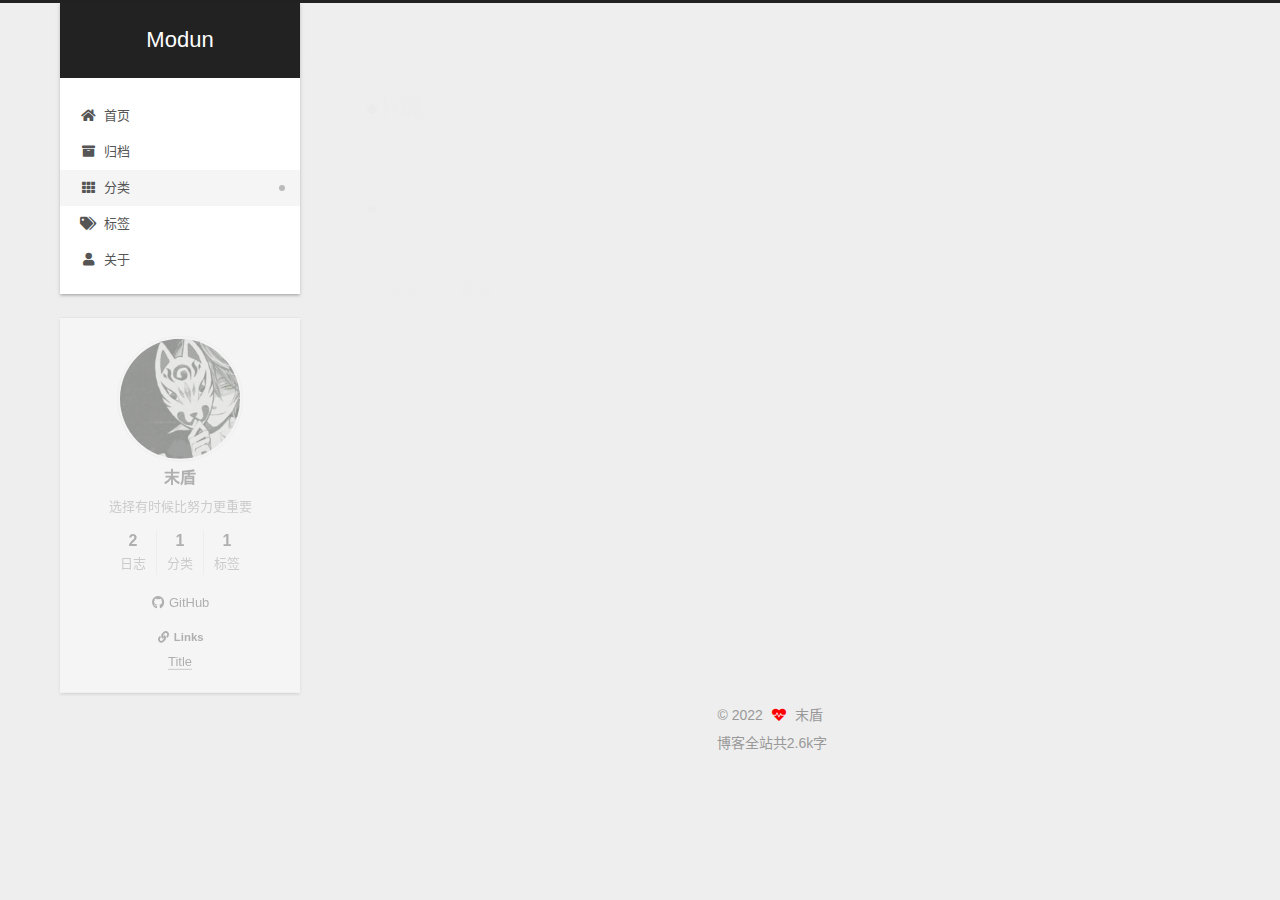
<file: categories/小说/index.html>
<!DOCTYPE html>
<html lang="zh-CN">
<head>
  <meta charset="UTF-8">
<meta name="viewport" content="width=device-width, initial-scale=1, maximum-scale=2">
<meta name="theme-color" content="#222">
<meta name="generator" content="Hexo 6.0.0">
  <link rel="apple-touch-icon" sizes="180x180" href="/images/shield.png">
  <link rel="icon" type="image/png" sizes="32x32" href="/images/shield-32x32.png">
  <link rel="icon" type="image/png" sizes="16x16" href="/images/shield-16x16.png">
  <link rel="mask-icon" href="/images/logo.svg" color="#222">

<link rel="stylesheet" href="/css/main.css">


<link rel="stylesheet" href="/lib/font-awesome/css/all.min.css">
  <link rel="stylesheet" href="/lib/pace/pace-theme-minimal.min.css">
  <script src="/lib/pace/pace.min.js"></script>

<script id="hexo-configurations">
    var NexT = window.NexT || {};
    var CONFIG = {"hostname":"modun.fun","root":"/","scheme":"Gemini","version":"7.8.0","exturl":false,"sidebar":{"position":"left","display":"post","padding":18,"offset":12,"onmobile":false},"copycode":{"enable":false,"show_result":false,"style":null},"back2top":{"enable":true,"sidebar":false,"scrollpercent":false},"bookmark":{"enable":false,"color":"#222","save":"auto"},"fancybox":false,"mediumzoom":false,"lazyload":false,"pangu":false,"comments":{"style":"tabs","active":null,"storage":true,"lazyload":false,"nav":null},"algolia":{"hits":{"per_page":10},"labels":{"input_placeholder":"Search for Posts","hits_empty":"We didn't find any results for the search: ${query}","hits_stats":"${hits} results found in ${time} ms"}},"localsearch":{"enable":false,"trigger":"auto","top_n_per_article":1,"unescape":false,"preload":false},"motion":{"enable":true,"async":false,"transition":{"post_block":"fadeIn","post_header":"slideDownIn","post_body":"slideDownIn","coll_header":"slideLeftIn","sidebar":"slideUpIn"}}};
  </script>

  <meta name="description" content="选择有时候比努力更重要">
<meta property="og:type" content="website">
<meta property="og:title" content="Modun">
<meta property="og:url" content="http://modun.fun/categories/%E5%B0%8F%E8%AF%B4/index.html">
<meta property="og:site_name" content="Modun">
<meta property="og:description" content="选择有时候比努力更重要">
<meta property="og:locale" content="zh_CN">
<meta property="article:author" content="末盾">
<meta name="twitter:card" content="summary">

<link rel="canonical" href="http://modun.fun/categories/%E5%B0%8F%E8%AF%B4/">


<script id="page-configurations">
  // https://hexo.io/docs/variables.html
  CONFIG.page = {
    sidebar: "",
    isHome : false,
    isPost : false,
    lang   : 'zh-CN'
  };
</script>

  <title>分类: 小说 | Modun</title>
  






  <noscript>
  <style>
  .use-motion .brand,
  .use-motion .menu-item,
  .sidebar-inner,
  .use-motion .post-block,
  .use-motion .pagination,
  .use-motion .comments,
  .use-motion .post-header,
  .use-motion .post-body,
  .use-motion .collection-header { opacity: initial; }

  .use-motion .site-title,
  .use-motion .site-subtitle {
    opacity: initial;
    top: initial;
  }

  .use-motion .logo-line-before i { left: initial; }
  .use-motion .logo-line-after i { right: initial; }
  </style>
</noscript>

</head>

<body itemscope itemtype="http://schema.org/WebPage">
  <div class="container use-motion">
    <div class="headband"></div>

    <header class="header" itemscope itemtype="http://schema.org/WPHeader">
      <div class="header-inner"><div class="site-brand-container">
  <div class="site-nav-toggle">
    <div class="toggle" aria-label="切换导航栏">
      <span class="toggle-line toggle-line-first"></span>
      <span class="toggle-line toggle-line-middle"></span>
      <span class="toggle-line toggle-line-last"></span>
    </div>
  </div>

  <div class="site-meta">

    <a href="/" class="brand" rel="start">
      <span class="logo-line-before"><i></i></span>
      <h1 class="site-title">Modun</h1>
      <span class="logo-line-after"><i></i></span>
    </a>
  </div>

  <div class="site-nav-right">
    <div class="toggle popup-trigger">
    </div>
  </div>
</div>




<nav class="site-nav">
  <ul id="menu" class="main-menu menu">
        <li class="menu-item menu-item-home">

    <a href="/" rel="section"><i class="fa fa-home fa-fw"></i>首页</a>

  </li>
        <li class="menu-item menu-item-archives">

    <a href="/archives/" rel="section"><i class="fa fa-archive fa-fw"></i>归档</a>

  </li>
        <li class="menu-item menu-item-categories">

    <a href="/categories/" rel="section"><i class="fa fa-th fa-fw"></i>分类</a>

  </li>
        <li class="menu-item menu-item-tags">

    <a href="/tags/" rel="section"><i class="fa fa-tags fa-fw"></i>标签</a>

  </li>
        <li class="menu-item menu-item-about">

    <a href="/about/" rel="section"><i class="fa fa-user fa-fw"></i>关于</a>

  </li>
  </ul>
</nav>




</div>
    </header>

    
  <div class="back-to-top">
    <i class="fa fa-arrow-up"></i>
    <span>0%</span>
  </div>


    <main class="main">
      <div class="main-inner">
        <div class="content-wrap">
          

          <div class="content category">
            

  
  
  
  <div class="post-block">
    <div class="posts-collapse">
      <div class="collection-title">
        <h2 class="collection-header">小说
          <small>分类</small>
        </h2>
      </div>

      
    <div class="collection-year">
      <span class="collection-header">2022</span>
    </div>

  <article itemscope itemtype="http://schema.org/Article">
    <header class="post-header">

      <div class="post-meta">
        <time itemprop="dateCreated"
              datetime="2022-03-06T17:05:40+08:00"
              content="2022-03-06">
          03-06
        </time>
      </div>

      <div class="post-title">
          <a class="post-title-link" href="/2022/03/06/001%E7%A6%BB%E5%88%AB/" itemprop="url">
            <span itemprop="name">001离别</span>
          </a>
      </div>

    </header>
  </article>

    </div>
  </div>
  
  
  

  



          </div>
          

<script>
  window.addEventListener('tabs:register', () => {
    let { activeClass } = CONFIG.comments;
    if (CONFIG.comments.storage) {
      activeClass = localStorage.getItem('comments_active') || activeClass;
    }
    if (activeClass) {
      let activeTab = document.querySelector(`a[href="#comment-${activeClass}"]`);
      if (activeTab) {
        activeTab.click();
      }
    }
  });
  if (CONFIG.comments.storage) {
    window.addEventListener('tabs:click', event => {
      if (!event.target.matches('.tabs-comment .tab-content .tab-pane')) return;
      let commentClass = event.target.classList[1];
      localStorage.setItem('comments_active', commentClass);
    });
  }
</script>

        </div>
          
  
  <div class="toggle sidebar-toggle">
    <span class="toggle-line toggle-line-first"></span>
    <span class="toggle-line toggle-line-middle"></span>
    <span class="toggle-line toggle-line-last"></span>
  </div>

  <aside class="sidebar">
    <div class="sidebar-inner">

      <ul class="sidebar-nav motion-element">
        <li class="sidebar-nav-toc">
          文章目录
        </li>
        <li class="sidebar-nav-overview">
          站点概览
        </li>
      </ul>

      <!--noindex-->
      <div class="post-toc-wrap sidebar-panel">
      </div>
      <!--/noindex-->

      <div class="site-overview-wrap sidebar-panel">
        <div class="site-author motion-element" itemprop="author" itemscope itemtype="http://schema.org/Person">
    <img class="site-author-image" itemprop="image" alt="末盾"
      src="/images/Modun.jpg">
  <p class="site-author-name" itemprop="name">末盾</p>
  <div class="site-description" itemprop="description">选择有时候比努力更重要</div>
</div>
<div class="site-state-wrap motion-element">
  <nav class="site-state">
      <div class="site-state-item site-state-posts">
          <a href="/archives/">
        
          <span class="site-state-item-count">2</span>
          <span class="site-state-item-name">日志</span>
        </a>
      </div>
      <div class="site-state-item site-state-categories">
            <a href="/categories/">
          
        <span class="site-state-item-count">1</span>
        <span class="site-state-item-name">分类</span></a>
      </div>
      <div class="site-state-item site-state-tags">
            <a href="/tags/">
          
        <span class="site-state-item-count">1</span>
        <span class="site-state-item-name">标签</span></a>
      </div>
  </nav>
</div>
  <div class="links-of-author motion-element">
      <span class="links-of-author-item">
        <a href="https://github.com/Modun17" title="GitHub → https:&#x2F;&#x2F;github.com&#x2F;Modun17" rel="noopener" target="_blank"><i class="fab fa-github fa-fw"></i>GitHub</a>
      </span>
  </div>


  <div class="links-of-blogroll motion-element">
    <div class="links-of-blogroll-title"><i class="fa fa-link fa-fw"></i>
      Links
    </div>
    <ul class="links-of-blogroll-list">
        <li class="links-of-blogroll-item">
          <a href="http://yoursite.com/" title="http:&#x2F;&#x2F;yoursite.com" rel="noopener" target="_blank">Title</a>
        </li>
    </ul>
  </div>

      </div>

    </div>
  </aside>
  <div id="sidebar-dimmer"></div>


      </div>
    </main>

    <footer class="footer">
      <div class="footer-inner">
        

        

<div class="copyright">
  
  &copy; 
  <span itemprop="copyrightYear">2022</span>
  <span class="with-love">
    <i class="fa fa-heartbeat"></i>
  </span>
  <span class="author" itemprop="copyrightHolder">末盾</span>
</div>
<div class="theme-info">
  <div class="powered-by"></div>
  <span class="post-count">博客全站共2.6k字</span>
</div>

        








      </div>
    </footer>
  </div>

  
  <script src="/lib/anime.min.js"></script>
  <script src="/lib/velocity/velocity.min.js"></script>
  <script src="/lib/velocity/velocity.ui.min.js"></script>

<script src="/js/utils.js"></script>

<script src="/js/motion.js"></script>


<script src="/js/schemes/pisces.js"></script>


<script src="/js/next-boot.js"></script>




  















  

  

</body>
</html>
</file>
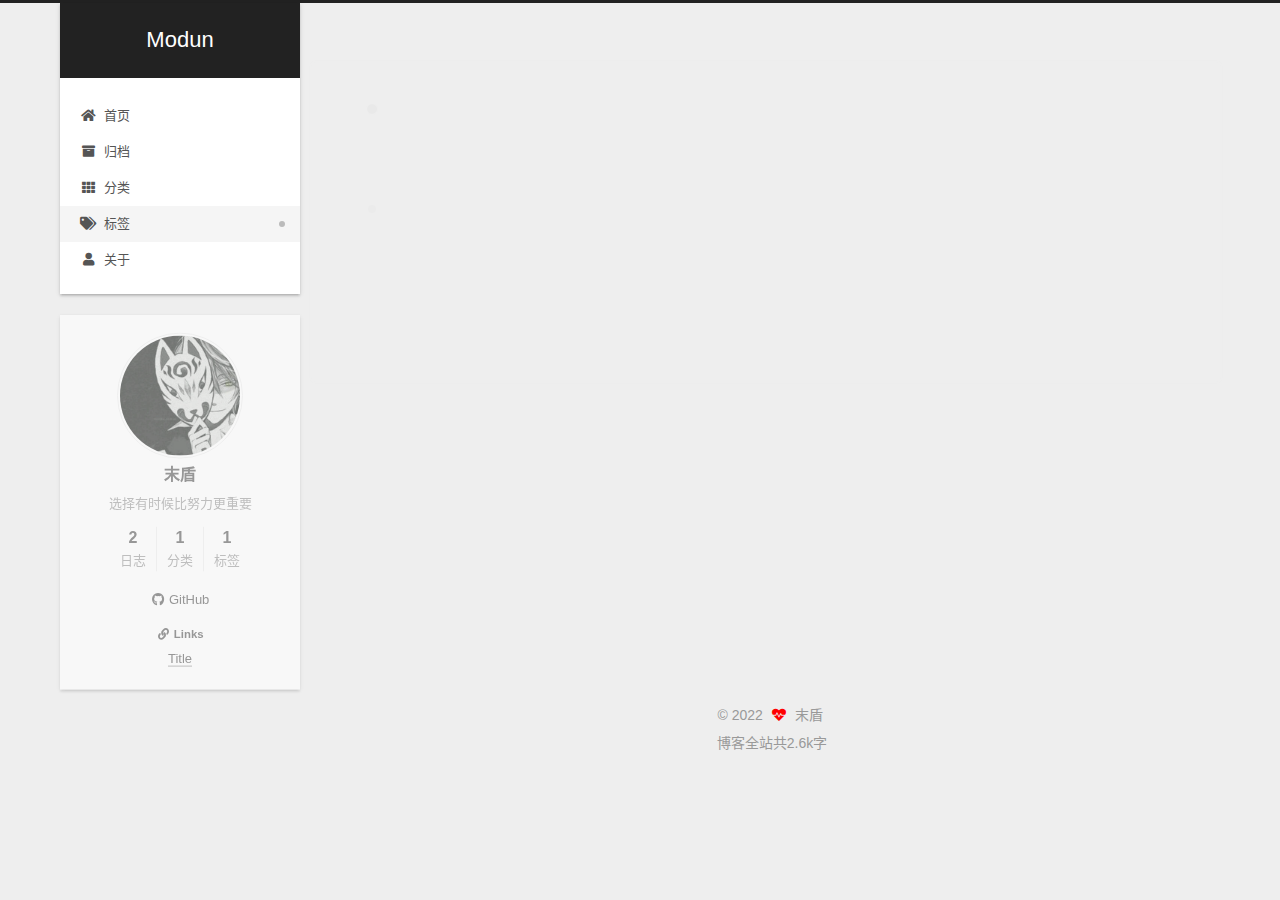
<file: tags/小说/index.html>
<!DOCTYPE html>
<html lang="zh-CN">
<head>
  <meta charset="UTF-8">
<meta name="viewport" content="width=device-width, initial-scale=1, maximum-scale=2">
<meta name="theme-color" content="#222">
<meta name="generator" content="Hexo 6.0.0">
  <link rel="apple-touch-icon" sizes="180x180" href="/images/shield.png">
  <link rel="icon" type="image/png" sizes="32x32" href="/images/shield-32x32.png">
  <link rel="icon" type="image/png" sizes="16x16" href="/images/shield-16x16.png">
  <link rel="mask-icon" href="/images/logo.svg" color="#222">

<link rel="stylesheet" href="/css/main.css">


<link rel="stylesheet" href="/lib/font-awesome/css/all.min.css">
  <link rel="stylesheet" href="/lib/pace/pace-theme-minimal.min.css">
  <script src="/lib/pace/pace.min.js"></script>

<script id="hexo-configurations">
    var NexT = window.NexT || {};
    var CONFIG = {"hostname":"modun.fun","root":"/","scheme":"Gemini","version":"7.8.0","exturl":false,"sidebar":{"position":"left","display":"post","padding":18,"offset":12,"onmobile":false},"copycode":{"enable":false,"show_result":false,"style":null},"back2top":{"enable":true,"sidebar":false,"scrollpercent":false},"bookmark":{"enable":false,"color":"#222","save":"auto"},"fancybox":false,"mediumzoom":false,"lazyload":false,"pangu":false,"comments":{"style":"tabs","active":null,"storage":true,"lazyload":false,"nav":null},"algolia":{"hits":{"per_page":10},"labels":{"input_placeholder":"Search for Posts","hits_empty":"We didn't find any results for the search: ${query}","hits_stats":"${hits} results found in ${time} ms"}},"localsearch":{"enable":false,"trigger":"auto","top_n_per_article":1,"unescape":false,"preload":false},"motion":{"enable":true,"async":false,"transition":{"post_block":"fadeIn","post_header":"slideDownIn","post_body":"slideDownIn","coll_header":"slideLeftIn","sidebar":"slideUpIn"}}};
  </script>

  <meta name="description" content="选择有时候比努力更重要">
<meta property="og:type" content="website">
<meta property="og:title" content="Modun">
<meta property="og:url" content="http://modun.fun/tags/%E5%B0%8F%E8%AF%B4/index.html">
<meta property="og:site_name" content="Modun">
<meta property="og:description" content="选择有时候比努力更重要">
<meta property="og:locale" content="zh_CN">
<meta property="article:author" content="末盾">
<meta name="twitter:card" content="summary">

<link rel="canonical" href="http://modun.fun/tags/%E5%B0%8F%E8%AF%B4/">


<script id="page-configurations">
  // https://hexo.io/docs/variables.html
  CONFIG.page = {
    sidebar: "",
    isHome : false,
    isPost : false,
    lang   : 'zh-CN'
  };
</script>

  <title>标签: 小说 | Modun</title>
  






  <noscript>
  <style>
  .use-motion .brand,
  .use-motion .menu-item,
  .sidebar-inner,
  .use-motion .post-block,
  .use-motion .pagination,
  .use-motion .comments,
  .use-motion .post-header,
  .use-motion .post-body,
  .use-motion .collection-header { opacity: initial; }

  .use-motion .site-title,
  .use-motion .site-subtitle {
    opacity: initial;
    top: initial;
  }

  .use-motion .logo-line-before i { left: initial; }
  .use-motion .logo-line-after i { right: initial; }
  </style>
</noscript>

</head>

<body itemscope itemtype="http://schema.org/WebPage">
  <div class="container use-motion">
    <div class="headband"></div>

    <header class="header" itemscope itemtype="http://schema.org/WPHeader">
      <div class="header-inner"><div class="site-brand-container">
  <div class="site-nav-toggle">
    <div class="toggle" aria-label="切换导航栏">
      <span class="toggle-line toggle-line-first"></span>
      <span class="toggle-line toggle-line-middle"></span>
      <span class="toggle-line toggle-line-last"></span>
    </div>
  </div>

  <div class="site-meta">

    <a href="/" class="brand" rel="start">
      <span class="logo-line-before"><i></i></span>
      <h1 class="site-title">Modun</h1>
      <span class="logo-line-after"><i></i></span>
    </a>
  </div>

  <div class="site-nav-right">
    <div class="toggle popup-trigger">
    </div>
  </div>
</div>




<nav class="site-nav">
  <ul id="menu" class="main-menu menu">
        <li class="menu-item menu-item-home">

    <a href="/" rel="section"><i class="fa fa-home fa-fw"></i>首页</a>

  </li>
        <li class="menu-item menu-item-archives">

    <a href="/archives/" rel="section"><i class="fa fa-archive fa-fw"></i>归档</a>

  </li>
        <li class="menu-item menu-item-categories">

    <a href="/categories/" rel="section"><i class="fa fa-th fa-fw"></i>分类</a>

  </li>
        <li class="menu-item menu-item-tags">

    <a href="/tags/" rel="section"><i class="fa fa-tags fa-fw"></i>标签</a>

  </li>
        <li class="menu-item menu-item-about">

    <a href="/about/" rel="section"><i class="fa fa-user fa-fw"></i>关于</a>

  </li>
  </ul>
</nav>




</div>
    </header>

    
  <div class="back-to-top">
    <i class="fa fa-arrow-up"></i>
    <span>0%</span>
  </div>


    <main class="main">
      <div class="main-inner">
        <div class="content-wrap">
          

          <div class="content tag">
            

  
  
  
  <div class="post-block">
    <div class="posts-collapse">
      <div class="collection-title">
        <h2 class="collection-header">小说
          <small>标签</small>
        </h2>
      </div>

      
    <div class="collection-year">
      <span class="collection-header">2022</span>
    </div>

  <article itemscope itemtype="http://schema.org/Article">
    <header class="post-header">

      <div class="post-meta">
        <time itemprop="dateCreated"
              datetime="2022-03-06T17:05:40+08:00"
              content="2022-03-06">
          03-06
        </time>
      </div>

      <div class="post-title">
          <a class="post-title-link" href="/2022/03/06/001%E7%A6%BB%E5%88%AB/" itemprop="url">
            <span itemprop="name">001离别</span>
          </a>
      </div>

    </header>
  </article>

    </div>
  </div>
  
  
  

  



          </div>
          

<script>
  window.addEventListener('tabs:register', () => {
    let { activeClass } = CONFIG.comments;
    if (CONFIG.comments.storage) {
      activeClass = localStorage.getItem('comments_active') || activeClass;
    }
    if (activeClass) {
      let activeTab = document.querySelector(`a[href="#comment-${activeClass}"]`);
      if (activeTab) {
        activeTab.click();
      }
    }
  });
  if (CONFIG.comments.storage) {
    window.addEventListener('tabs:click', event => {
      if (!event.target.matches('.tabs-comment .tab-content .tab-pane')) return;
      let commentClass = event.target.classList[1];
      localStorage.setItem('comments_active', commentClass);
    });
  }
</script>

        </div>
          
  
  <div class="toggle sidebar-toggle">
    <span class="toggle-line toggle-line-first"></span>
    <span class="toggle-line toggle-line-middle"></span>
    <span class="toggle-line toggle-line-last"></span>
  </div>

  <aside class="sidebar">
    <div class="sidebar-inner">

      <ul class="sidebar-nav motion-element">
        <li class="sidebar-nav-toc">
          文章目录
        </li>
        <li class="sidebar-nav-overview">
          站点概览
        </li>
      </ul>

      <!--noindex-->
      <div class="post-toc-wrap sidebar-panel">
      </div>
      <!--/noindex-->

      <div class="site-overview-wrap sidebar-panel">
        <div class="site-author motion-element" itemprop="author" itemscope itemtype="http://schema.org/Person">
    <img class="site-author-image" itemprop="image" alt="末盾"
      src="/images/Modun.jpg">
  <p class="site-author-name" itemprop="name">末盾</p>
  <div class="site-description" itemprop="description">选择有时候比努力更重要</div>
</div>
<div class="site-state-wrap motion-element">
  <nav class="site-state">
      <div class="site-state-item site-state-posts">
          <a href="/archives/">
        
          <span class="site-state-item-count">2</span>
          <span class="site-state-item-name">日志</span>
        </a>
      </div>
      <div class="site-state-item site-state-categories">
            <a href="/categories/">
          
        <span class="site-state-item-count">1</span>
        <span class="site-state-item-name">分类</span></a>
      </div>
      <div class="site-state-item site-state-tags">
            <a href="/tags/">
          
        <span class="site-state-item-count">1</span>
        <span class="site-state-item-name">标签</span></a>
      </div>
  </nav>
</div>
  <div class="links-of-author motion-element">
      <span class="links-of-author-item">
        <a href="https://github.com/Modun17" title="GitHub → https:&#x2F;&#x2F;github.com&#x2F;Modun17" rel="noopener" target="_blank"><i class="fab fa-github fa-fw"></i>GitHub</a>
      </span>
  </div>


  <div class="links-of-blogroll motion-element">
    <div class="links-of-blogroll-title"><i class="fa fa-link fa-fw"></i>
      Links
    </div>
    <ul class="links-of-blogroll-list">
        <li class="links-of-blogroll-item">
          <a href="http://yoursite.com/" title="http:&#x2F;&#x2F;yoursite.com" rel="noopener" target="_blank">Title</a>
        </li>
    </ul>
  </div>

      </div>

    </div>
  </aside>
  <div id="sidebar-dimmer"></div>


      </div>
    </main>

    <footer class="footer">
      <div class="footer-inner">
        

        

<div class="copyright">
  
  &copy; 
  <span itemprop="copyrightYear">2022</span>
  <span class="with-love">
    <i class="fa fa-heartbeat"></i>
  </span>
  <span class="author" itemprop="copyrightHolder">末盾</span>
</div>
<div class="theme-info">
  <div class="powered-by"></div>
  <span class="post-count">博客全站共2.6k字</span>
</div>

        








      </div>
    </footer>
  </div>

  
  <script src="/lib/anime.min.js"></script>
  <script src="/lib/velocity/velocity.min.js"></script>
  <script src="/lib/velocity/velocity.ui.min.js"></script>

<script src="/js/utils.js"></script>

<script src="/js/motion.js"></script>


<script src="/js/schemes/pisces.js"></script>


<script src="/js/next-boot.js"></script>




  















  

  

</body>
</html>
</file>
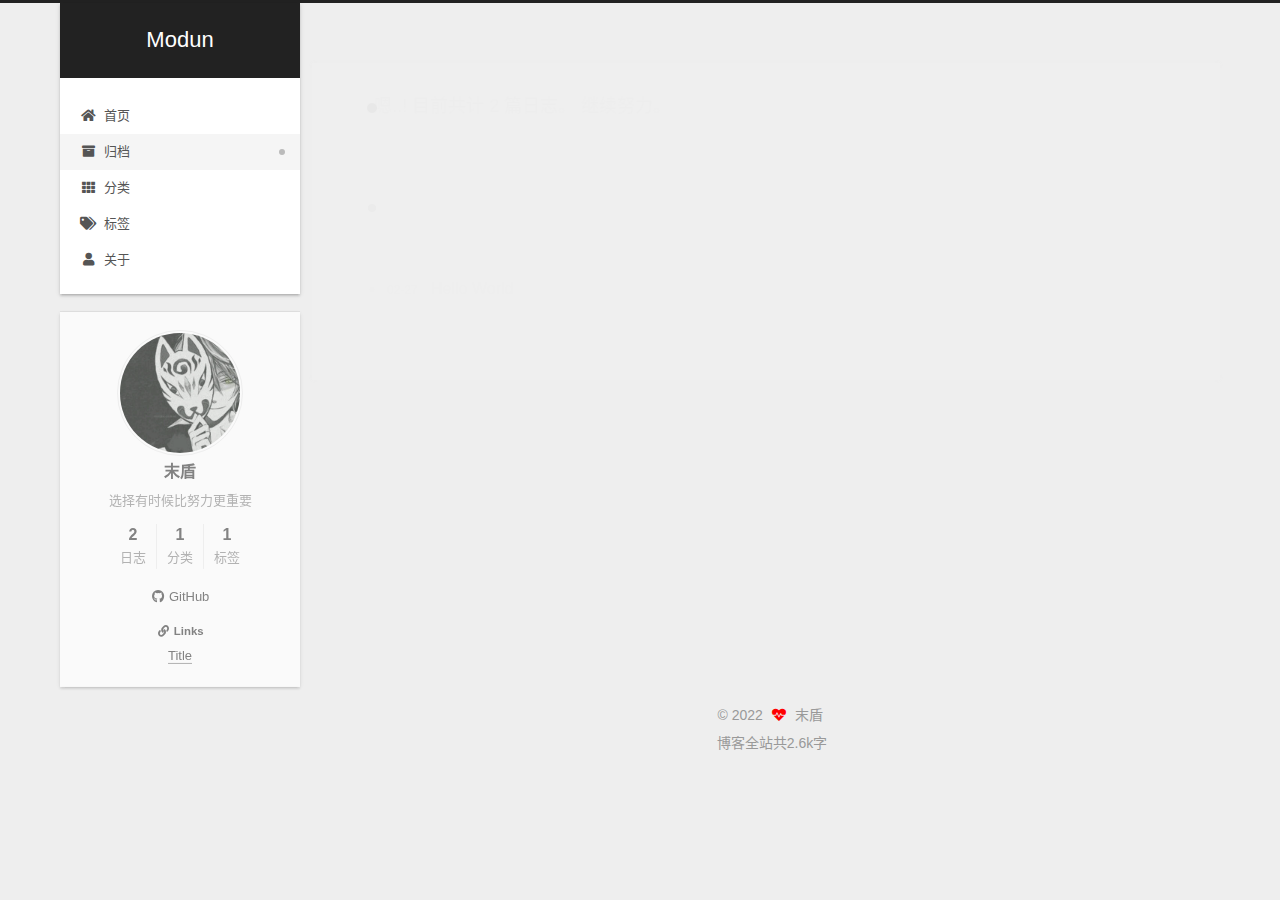
<file: archives/2022/02/index.html>
<!DOCTYPE html>
<html lang="zh-CN">
<head>
  <meta charset="UTF-8">
<meta name="viewport" content="width=device-width, initial-scale=1, maximum-scale=2">
<meta name="theme-color" content="#222">
<meta name="generator" content="Hexo 6.0.0">
  <link rel="apple-touch-icon" sizes="180x180" href="/images/shield.png">
  <link rel="icon" type="image/png" sizes="32x32" href="/images/shield-32x32.png">
  <link rel="icon" type="image/png" sizes="16x16" href="/images/shield-16x16.png">
  <link rel="mask-icon" href="/images/logo.svg" color="#222">

<link rel="stylesheet" href="/css/main.css">


<link rel="stylesheet" href="/lib/font-awesome/css/all.min.css">
  <link rel="stylesheet" href="/lib/pace/pace-theme-minimal.min.css">
  <script src="/lib/pace/pace.min.js"></script>

<script id="hexo-configurations">
    var NexT = window.NexT || {};
    var CONFIG = {"hostname":"modun.fun","root":"/","scheme":"Gemini","version":"7.8.0","exturl":false,"sidebar":{"position":"left","display":"post","padding":18,"offset":12,"onmobile":false},"copycode":{"enable":false,"show_result":false,"style":null},"back2top":{"enable":true,"sidebar":false,"scrollpercent":false},"bookmark":{"enable":false,"color":"#222","save":"auto"},"fancybox":false,"mediumzoom":false,"lazyload":false,"pangu":false,"comments":{"style":"tabs","active":null,"storage":true,"lazyload":false,"nav":null},"algolia":{"hits":{"per_page":10},"labels":{"input_placeholder":"Search for Posts","hits_empty":"We didn't find any results for the search: ${query}","hits_stats":"${hits} results found in ${time} ms"}},"localsearch":{"enable":false,"trigger":"auto","top_n_per_article":1,"unescape":false,"preload":false},"motion":{"enable":true,"async":false,"transition":{"post_block":"fadeIn","post_header":"slideDownIn","post_body":"slideDownIn","coll_header":"slideLeftIn","sidebar":"slideUpIn"}}};
  </script>

  <meta name="description" content="选择有时候比努力更重要">
<meta property="og:type" content="website">
<meta property="og:title" content="Modun">
<meta property="og:url" content="http://modun.fun/archives/2022/02/index.html">
<meta property="og:site_name" content="Modun">
<meta property="og:description" content="选择有时候比努力更重要">
<meta property="og:locale" content="zh_CN">
<meta property="article:author" content="末盾">
<meta name="twitter:card" content="summary">

<link rel="canonical" href="http://modun.fun/archives/2022/02/">


<script id="page-configurations">
  // https://hexo.io/docs/variables.html
  CONFIG.page = {
    sidebar: "",
    isHome : false,
    isPost : false,
    lang   : 'zh-CN'
  };
</script>

  <title>归档 | Modun</title>
  






  <noscript>
  <style>
  .use-motion .brand,
  .use-motion .menu-item,
  .sidebar-inner,
  .use-motion .post-block,
  .use-motion .pagination,
  .use-motion .comments,
  .use-motion .post-header,
  .use-motion .post-body,
  .use-motion .collection-header { opacity: initial; }

  .use-motion .site-title,
  .use-motion .site-subtitle {
    opacity: initial;
    top: initial;
  }

  .use-motion .logo-line-before i { left: initial; }
  .use-motion .logo-line-after i { right: initial; }
  </style>
</noscript>

</head>

<body itemscope itemtype="http://schema.org/WebPage">
  <div class="container use-motion">
    <div class="headband"></div>

    <header class="header" itemscope itemtype="http://schema.org/WPHeader">
      <div class="header-inner"><div class="site-brand-container">
  <div class="site-nav-toggle">
    <div class="toggle" aria-label="切换导航栏">
      <span class="toggle-line toggle-line-first"></span>
      <span class="toggle-line toggle-line-middle"></span>
      <span class="toggle-line toggle-line-last"></span>
    </div>
  </div>

  <div class="site-meta">

    <a href="/" class="brand" rel="start">
      <span class="logo-line-before"><i></i></span>
      <h1 class="site-title">Modun</h1>
      <span class="logo-line-after"><i></i></span>
    </a>
  </div>

  <div class="site-nav-right">
    <div class="toggle popup-trigger">
    </div>
  </div>
</div>




<nav class="site-nav">
  <ul id="menu" class="main-menu menu">
        <li class="menu-item menu-item-home">

    <a href="/" rel="section"><i class="fa fa-home fa-fw"></i>首页</a>

  </li>
        <li class="menu-item menu-item-archives">

    <a href="/archives/" rel="section"><i class="fa fa-archive fa-fw"></i>归档</a>

  </li>
        <li class="menu-item menu-item-categories">

    <a href="/categories/" rel="section"><i class="fa fa-th fa-fw"></i>分类</a>

  </li>
        <li class="menu-item menu-item-tags">

    <a href="/tags/" rel="section"><i class="fa fa-tags fa-fw"></i>标签</a>

  </li>
        <li class="menu-item menu-item-about">

    <a href="/about/" rel="section"><i class="fa fa-user fa-fw"></i>关于</a>

  </li>
  </ul>
</nav>




</div>
    </header>

    
  <div class="back-to-top">
    <i class="fa fa-arrow-up"></i>
    <span>0%</span>
  </div>


    <main class="main">
      <div class="main-inner">
        <div class="content-wrap">
          

          <div class="content archive">
            

  
  
  
  <div class="post-block">
    <div class="posts-collapse">
      <div class="collection-title">
        <span class="collection-header">嗯..! 目前共计 2 篇日志。 继续努力。</span>
      </div>

      
    <div class="collection-year">
      <span class="collection-header">2022</span>
    </div>

  <article itemscope itemtype="http://schema.org/Article">
    <header class="post-header">

      <div class="post-meta">
        <time itemprop="dateCreated"
              datetime="2022-02-27T21:17:37+08:00"
              content="2022-02-27">
          02-27
        </time>
      </div>

      <div class="post-title">
          <a class="post-title-link" href="/2022/02/27/hello-world/" itemprop="url">
            <span itemprop="name">Hello World</span>
          </a>
      </div>

    </header>
  </article>


    </div>
  </div>
  
  
  

  



          </div>
          

<script>
  window.addEventListener('tabs:register', () => {
    let { activeClass } = CONFIG.comments;
    if (CONFIG.comments.storage) {
      activeClass = localStorage.getItem('comments_active') || activeClass;
    }
    if (activeClass) {
      let activeTab = document.querySelector(`a[href="#comment-${activeClass}"]`);
      if (activeTab) {
        activeTab.click();
      }
    }
  });
  if (CONFIG.comments.storage) {
    window.addEventListener('tabs:click', event => {
      if (!event.target.matches('.tabs-comment .tab-content .tab-pane')) return;
      let commentClass = event.target.classList[1];
      localStorage.setItem('comments_active', commentClass);
    });
  }
</script>

        </div>
          
  
  <div class="toggle sidebar-toggle">
    <span class="toggle-line toggle-line-first"></span>
    <span class="toggle-line toggle-line-middle"></span>
    <span class="toggle-line toggle-line-last"></span>
  </div>

  <aside class="sidebar">
    <div class="sidebar-inner">

      <ul class="sidebar-nav motion-element">
        <li class="sidebar-nav-toc">
          文章目录
        </li>
        <li class="sidebar-nav-overview">
          站点概览
        </li>
      </ul>

      <!--noindex-->
      <div class="post-toc-wrap sidebar-panel">
      </div>
      <!--/noindex-->

      <div class="site-overview-wrap sidebar-panel">
        <div class="site-author motion-element" itemprop="author" itemscope itemtype="http://schema.org/Person">
    <img class="site-author-image" itemprop="image" alt="末盾"
      src="/images/Modun.jpg">
  <p class="site-author-name" itemprop="name">末盾</p>
  <div class="site-description" itemprop="description">选择有时候比努力更重要</div>
</div>
<div class="site-state-wrap motion-element">
  <nav class="site-state">
      <div class="site-state-item site-state-posts">
          <a href="/archives/">
        
          <span class="site-state-item-count">2</span>
          <span class="site-state-item-name">日志</span>
        </a>
      </div>
      <div class="site-state-item site-state-categories">
            <a href="/categories/">
          
        <span class="site-state-item-count">1</span>
        <span class="site-state-item-name">分类</span></a>
      </div>
      <div class="site-state-item site-state-tags">
            <a href="/tags/">
          
        <span class="site-state-item-count">1</span>
        <span class="site-state-item-name">标签</span></a>
      </div>
  </nav>
</div>
  <div class="links-of-author motion-element">
      <span class="links-of-author-item">
        <a href="https://github.com/Modun17" title="GitHub → https:&#x2F;&#x2F;github.com&#x2F;Modun17" rel="noopener" target="_blank"><i class="fab fa-github fa-fw"></i>GitHub</a>
      </span>
  </div>


  <div class="links-of-blogroll motion-element">
    <div class="links-of-blogroll-title"><i class="fa fa-link fa-fw"></i>
      Links
    </div>
    <ul class="links-of-blogroll-list">
        <li class="links-of-blogroll-item">
          <a href="http://yoursite.com/" title="http:&#x2F;&#x2F;yoursite.com" rel="noopener" target="_blank">Title</a>
        </li>
    </ul>
  </div>

      </div>

    </div>
  </aside>
  <div id="sidebar-dimmer"></div>


      </div>
    </main>

    <footer class="footer">
      <div class="footer-inner">
        

        

<div class="copyright">
  
  &copy; 
  <span itemprop="copyrightYear">2022</span>
  <span class="with-love">
    <i class="fa fa-heartbeat"></i>
  </span>
  <span class="author" itemprop="copyrightHolder">末盾</span>
</div>
<div class="theme-info">
  <div class="powered-by"></div>
  <span class="post-count">博客全站共2.6k字</span>
</div>

        








      </div>
    </footer>
  </div>

  
  <script src="/lib/anime.min.js"></script>
  <script src="/lib/velocity/velocity.min.js"></script>
  <script src="/lib/velocity/velocity.ui.min.js"></script>

<script src="/js/utils.js"></script>

<script src="/js/motion.js"></script>


<script src="/js/schemes/pisces.js"></script>


<script src="/js/next-boot.js"></script>




  















  

  

</body>
</html>
</file>
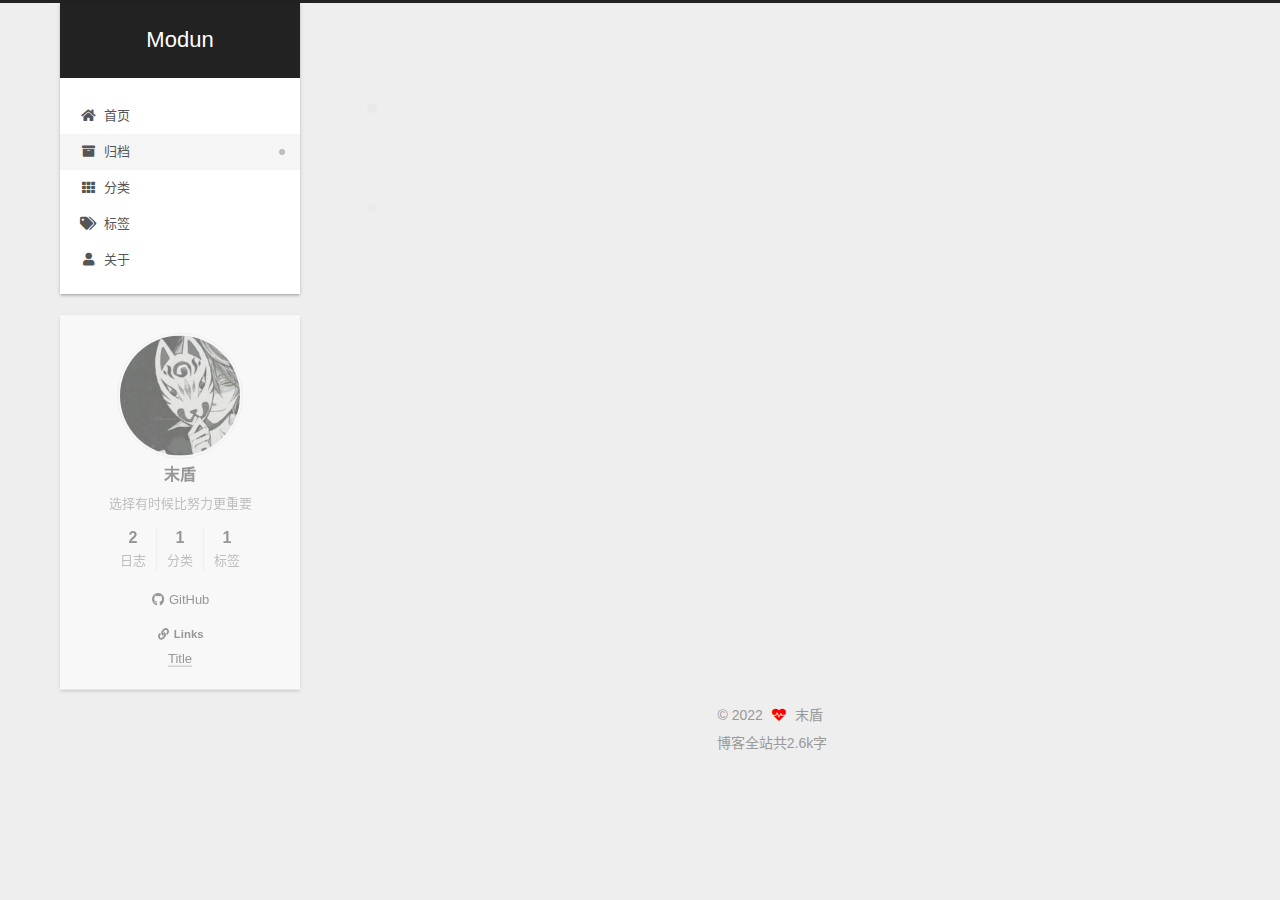
<file: archives/2022/03/index.html>
<!DOCTYPE html>
<html lang="zh-CN">
<head>
  <meta charset="UTF-8">
<meta name="viewport" content="width=device-width, initial-scale=1, maximum-scale=2">
<meta name="theme-color" content="#222">
<meta name="generator" content="Hexo 6.0.0">
  <link rel="apple-touch-icon" sizes="180x180" href="/images/shield.png">
  <link rel="icon" type="image/png" sizes="32x32" href="/images/shield-32x32.png">
  <link rel="icon" type="image/png" sizes="16x16" href="/images/shield-16x16.png">
  <link rel="mask-icon" href="/images/logo.svg" color="#222">

<link rel="stylesheet" href="/css/main.css">


<link rel="stylesheet" href="/lib/font-awesome/css/all.min.css">
  <link rel="stylesheet" href="/lib/pace/pace-theme-minimal.min.css">
  <script src="/lib/pace/pace.min.js"></script>

<script id="hexo-configurations">
    var NexT = window.NexT || {};
    var CONFIG = {"hostname":"modun.fun","root":"/","scheme":"Gemini","version":"7.8.0","exturl":false,"sidebar":{"position":"left","display":"post","padding":18,"offset":12,"onmobile":false},"copycode":{"enable":false,"show_result":false,"style":null},"back2top":{"enable":true,"sidebar":false,"scrollpercent":false},"bookmark":{"enable":false,"color":"#222","save":"auto"},"fancybox":false,"mediumzoom":false,"lazyload":false,"pangu":false,"comments":{"style":"tabs","active":null,"storage":true,"lazyload":false,"nav":null},"algolia":{"hits":{"per_page":10},"labels":{"input_placeholder":"Search for Posts","hits_empty":"We didn't find any results for the search: ${query}","hits_stats":"${hits} results found in ${time} ms"}},"localsearch":{"enable":false,"trigger":"auto","top_n_per_article":1,"unescape":false,"preload":false},"motion":{"enable":true,"async":false,"transition":{"post_block":"fadeIn","post_header":"slideDownIn","post_body":"slideDownIn","coll_header":"slideLeftIn","sidebar":"slideUpIn"}}};
  </script>

  <meta name="description" content="选择有时候比努力更重要">
<meta property="og:type" content="website">
<meta property="og:title" content="Modun">
<meta property="og:url" content="http://modun.fun/archives/2022/03/index.html">
<meta property="og:site_name" content="Modun">
<meta property="og:description" content="选择有时候比努力更重要">
<meta property="og:locale" content="zh_CN">
<meta property="article:author" content="末盾">
<meta name="twitter:card" content="summary">

<link rel="canonical" href="http://modun.fun/archives/2022/03/">


<script id="page-configurations">
  // https://hexo.io/docs/variables.html
  CONFIG.page = {
    sidebar: "",
    isHome : false,
    isPost : false,
    lang   : 'zh-CN'
  };
</script>

  <title>归档 | Modun</title>
  






  <noscript>
  <style>
  .use-motion .brand,
  .use-motion .menu-item,
  .sidebar-inner,
  .use-motion .post-block,
  .use-motion .pagination,
  .use-motion .comments,
  .use-motion .post-header,
  .use-motion .post-body,
  .use-motion .collection-header { opacity: initial; }

  .use-motion .site-title,
  .use-motion .site-subtitle {
    opacity: initial;
    top: initial;
  }

  .use-motion .logo-line-before i { left: initial; }
  .use-motion .logo-line-after i { right: initial; }
  </style>
</noscript>

</head>

<body itemscope itemtype="http://schema.org/WebPage">
  <div class="container use-motion">
    <div class="headband"></div>

    <header class="header" itemscope itemtype="http://schema.org/WPHeader">
      <div class="header-inner"><div class="site-brand-container">
  <div class="site-nav-toggle">
    <div class="toggle" aria-label="切换导航栏">
      <span class="toggle-line toggle-line-first"></span>
      <span class="toggle-line toggle-line-middle"></span>
      <span class="toggle-line toggle-line-last"></span>
    </div>
  </div>

  <div class="site-meta">

    <a href="/" class="brand" rel="start">
      <span class="logo-line-before"><i></i></span>
      <h1 class="site-title">Modun</h1>
      <span class="logo-line-after"><i></i></span>
    </a>
  </div>

  <div class="site-nav-right">
    <div class="toggle popup-trigger">
    </div>
  </div>
</div>




<nav class="site-nav">
  <ul id="menu" class="main-menu menu">
        <li class="menu-item menu-item-home">

    <a href="/" rel="section"><i class="fa fa-home fa-fw"></i>首页</a>

  </li>
        <li class="menu-item menu-item-archives">

    <a href="/archives/" rel="section"><i class="fa fa-archive fa-fw"></i>归档</a>

  </li>
        <li class="menu-item menu-item-categories">

    <a href="/categories/" rel="section"><i class="fa fa-th fa-fw"></i>分类</a>

  </li>
        <li class="menu-item menu-item-tags">

    <a href="/tags/" rel="section"><i class="fa fa-tags fa-fw"></i>标签</a>

  </li>
        <li class="menu-item menu-item-about">

    <a href="/about/" rel="section"><i class="fa fa-user fa-fw"></i>关于</a>

  </li>
  </ul>
</nav>




</div>
    </header>

    
  <div class="back-to-top">
    <i class="fa fa-arrow-up"></i>
    <span>0%</span>
  </div>


    <main class="main">
      <div class="main-inner">
        <div class="content-wrap">
          

          <div class="content archive">
            

  
  
  
  <div class="post-block">
    <div class="posts-collapse">
      <div class="collection-title">
        <span class="collection-header">嗯..! 目前共计 2 篇日志。 继续努力。</span>
      </div>

      
    <div class="collection-year">
      <span class="collection-header">2022</span>
    </div>

  <article itemscope itemtype="http://schema.org/Article">
    <header class="post-header">

      <div class="post-meta">
        <time itemprop="dateCreated"
              datetime="2022-03-06T17:05:40+08:00"
              content="2022-03-06">
          03-06
        </time>
      </div>

      <div class="post-title">
          <a class="post-title-link" href="/2022/03/06/001%E7%A6%BB%E5%88%AB/" itemprop="url">
            <span itemprop="name">001离别</span>
          </a>
      </div>

    </header>
  </article>


    </div>
  </div>
  
  
  

  



          </div>
          

<script>
  window.addEventListener('tabs:register', () => {
    let { activeClass } = CONFIG.comments;
    if (CONFIG.comments.storage) {
      activeClass = localStorage.getItem('comments_active') || activeClass;
    }
    if (activeClass) {
      let activeTab = document.querySelector(`a[href="#comment-${activeClass}"]`);
      if (activeTab) {
        activeTab.click();
      }
    }
  });
  if (CONFIG.comments.storage) {
    window.addEventListener('tabs:click', event => {
      if (!event.target.matches('.tabs-comment .tab-content .tab-pane')) return;
      let commentClass = event.target.classList[1];
      localStorage.setItem('comments_active', commentClass);
    });
  }
</script>

        </div>
          
  
  <div class="toggle sidebar-toggle">
    <span class="toggle-line toggle-line-first"></span>
    <span class="toggle-line toggle-line-middle"></span>
    <span class="toggle-line toggle-line-last"></span>
  </div>

  <aside class="sidebar">
    <div class="sidebar-inner">

      <ul class="sidebar-nav motion-element">
        <li class="sidebar-nav-toc">
          文章目录
        </li>
        <li class="sidebar-nav-overview">
          站点概览
        </li>
      </ul>

      <!--noindex-->
      <div class="post-toc-wrap sidebar-panel">
      </div>
      <!--/noindex-->

      <div class="site-overview-wrap sidebar-panel">
        <div class="site-author motion-element" itemprop="author" itemscope itemtype="http://schema.org/Person">
    <img class="site-author-image" itemprop="image" alt="末盾"
      src="/images/Modun.jpg">
  <p class="site-author-name" itemprop="name">末盾</p>
  <div class="site-description" itemprop="description">选择有时候比努力更重要</div>
</div>
<div class="site-state-wrap motion-element">
  <nav class="site-state">
      <div class="site-state-item site-state-posts">
          <a href="/archives/">
        
          <span class="site-state-item-count">2</span>
          <span class="site-state-item-name">日志</span>
        </a>
      </div>
      <div class="site-state-item site-state-categories">
            <a href="/categories/">
          
        <span class="site-state-item-count">1</span>
        <span class="site-state-item-name">分类</span></a>
      </div>
      <div class="site-state-item site-state-tags">
            <a href="/tags/">
          
        <span class="site-state-item-count">1</span>
        <span class="site-state-item-name">标签</span></a>
      </div>
  </nav>
</div>
  <div class="links-of-author motion-element">
      <span class="links-of-author-item">
        <a href="https://github.com/Modun17" title="GitHub → https:&#x2F;&#x2F;github.com&#x2F;Modun17" rel="noopener" target="_blank"><i class="fab fa-github fa-fw"></i>GitHub</a>
      </span>
  </div>


  <div class="links-of-blogroll motion-element">
    <div class="links-of-blogroll-title"><i class="fa fa-link fa-fw"></i>
      Links
    </div>
    <ul class="links-of-blogroll-list">
        <li class="links-of-blogroll-item">
          <a href="http://yoursite.com/" title="http:&#x2F;&#x2F;yoursite.com" rel="noopener" target="_blank">Title</a>
        </li>
    </ul>
  </div>

      </div>

    </div>
  </aside>
  <div id="sidebar-dimmer"></div>


      </div>
    </main>

    <footer class="footer">
      <div class="footer-inner">
        

        

<div class="copyright">
  
  &copy; 
  <span itemprop="copyrightYear">2022</span>
  <span class="with-love">
    <i class="fa fa-heartbeat"></i>
  </span>
  <span class="author" itemprop="copyrightHolder">末盾</span>
</div>
<div class="theme-info">
  <div class="powered-by"></div>
  <span class="post-count">博客全站共2.6k字</span>
</div>

        








      </div>
    </footer>
  </div>

  
  <script src="/lib/anime.min.js"></script>
  <script src="/lib/velocity/velocity.min.js"></script>
  <script src="/lib/velocity/velocity.ui.min.js"></script>

<script src="/js/utils.js"></script>

<script src="/js/motion.js"></script>


<script src="/js/schemes/pisces.js"></script>


<script src="/js/next-boot.js"></script>




  















  

  

</body>
</html>
</file>
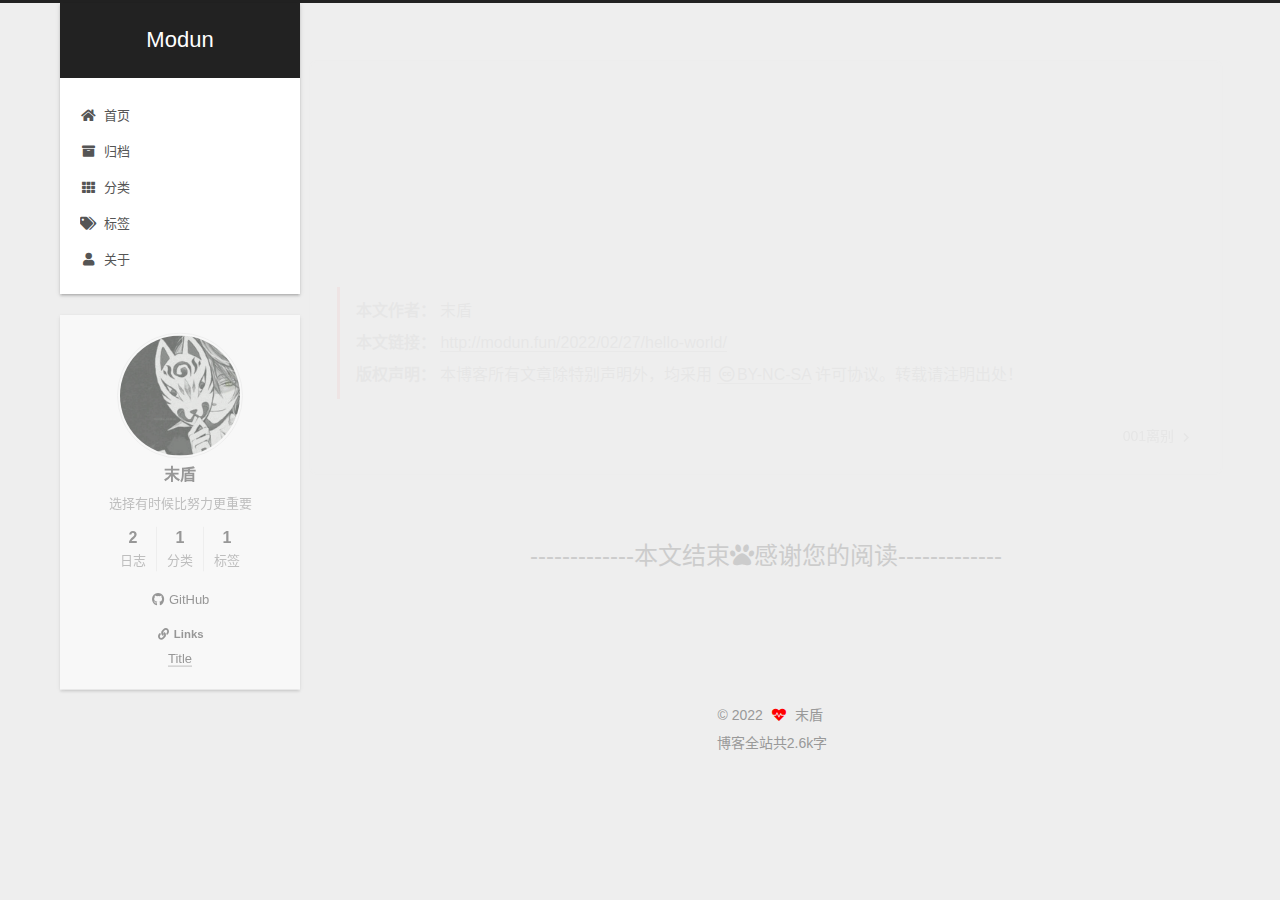
<file: 2022/02/27/hello-world/index.html>
<!DOCTYPE html>
<html lang="zh-CN">
<head>
  <meta charset="UTF-8">
<meta name="viewport" content="width=device-width, initial-scale=1, maximum-scale=2">
<meta name="theme-color" content="#222">
<meta name="generator" content="Hexo 6.0.0">
  <link rel="apple-touch-icon" sizes="180x180" href="/images/shield.png">
  <link rel="icon" type="image/png" sizes="32x32" href="/images/shield-32x32.png">
  <link rel="icon" type="image/png" sizes="16x16" href="/images/shield-16x16.png">
  <link rel="mask-icon" href="/images/logo.svg" color="#222">

<link rel="stylesheet" href="/css/main.css">


<link rel="stylesheet" href="/lib/font-awesome/css/all.min.css">
  <link rel="stylesheet" href="/lib/pace/pace-theme-minimal.min.css">
  <script src="/lib/pace/pace.min.js"></script>

<script id="hexo-configurations">
    var NexT = window.NexT || {};
    var CONFIG = {"hostname":"modun.fun","root":"/","scheme":"Gemini","version":"7.8.0","exturl":false,"sidebar":{"position":"left","display":"post","padding":18,"offset":12,"onmobile":false},"copycode":{"enable":false,"show_result":false,"style":null},"back2top":{"enable":true,"sidebar":false,"scrollpercent":false},"bookmark":{"enable":false,"color":"#222","save":"auto"},"fancybox":false,"mediumzoom":false,"lazyload":false,"pangu":false,"comments":{"style":"tabs","active":null,"storage":true,"lazyload":false,"nav":null},"algolia":{"hits":{"per_page":10},"labels":{"input_placeholder":"Search for Posts","hits_empty":"We didn't find any results for the search: ${query}","hits_stats":"${hits} results found in ${time} ms"}},"localsearch":{"enable":false,"trigger":"auto","top_n_per_article":1,"unescape":false,"preload":false},"motion":{"enable":true,"async":false,"transition":{"post_block":"fadeIn","post_header":"slideDownIn","post_body":"slideDownIn","coll_header":"slideLeftIn","sidebar":"slideUpIn"}}};
  </script>

  <meta name="description" content="Welcome to Modun!">
<meta property="og:type" content="article">
<meta property="og:title" content="Hello World">
<meta property="og:url" content="http://modun.fun/2022/02/27/hello-world/index.html">
<meta property="og:site_name" content="Modun">
<meta property="og:description" content="Welcome to Modun!">
<meta property="og:locale" content="zh_CN">
<meta property="article:published_time" content="2022-02-27T13:17:37.187Z">
<meta property="article:modified_time" content="2022-03-06T07:16:10.121Z">
<meta property="article:author" content="末盾">
<meta name="twitter:card" content="summary">

<link rel="canonical" href="http://modun.fun/2022/02/27/hello-world/">


<script id="page-configurations">
  // https://hexo.io/docs/variables.html
  CONFIG.page = {
    sidebar: "",
    isHome : false,
    isPost : true,
    lang   : 'zh-CN'
  };
</script>

  <title>Hello World | Modun</title>
  






  <noscript>
  <style>
  .use-motion .brand,
  .use-motion .menu-item,
  .sidebar-inner,
  .use-motion .post-block,
  .use-motion .pagination,
  .use-motion .comments,
  .use-motion .post-header,
  .use-motion .post-body,
  .use-motion .collection-header { opacity: initial; }

  .use-motion .site-title,
  .use-motion .site-subtitle {
    opacity: initial;
    top: initial;
  }

  .use-motion .logo-line-before i { left: initial; }
  .use-motion .logo-line-after i { right: initial; }
  </style>
</noscript>

</head>

<body itemscope itemtype="http://schema.org/WebPage">
  <div class="container use-motion">
    <div class="headband"></div>

    <header class="header" itemscope itemtype="http://schema.org/WPHeader">
      <div class="header-inner"><div class="site-brand-container">
  <div class="site-nav-toggle">
    <div class="toggle" aria-label="切换导航栏">
      <span class="toggle-line toggle-line-first"></span>
      <span class="toggle-line toggle-line-middle"></span>
      <span class="toggle-line toggle-line-last"></span>
    </div>
  </div>

  <div class="site-meta">

    <a href="/" class="brand" rel="start">
      <span class="logo-line-before"><i></i></span>
      <h1 class="site-title">Modun</h1>
      <span class="logo-line-after"><i></i></span>
    </a>
  </div>

  <div class="site-nav-right">
    <div class="toggle popup-trigger">
    </div>
  </div>
</div>




<nav class="site-nav">
  <ul id="menu" class="main-menu menu">
        <li class="menu-item menu-item-home">

    <a href="/" rel="section"><i class="fa fa-home fa-fw"></i>首页</a>

  </li>
        <li class="menu-item menu-item-archives">

    <a href="/archives/" rel="section"><i class="fa fa-archive fa-fw"></i>归档</a>

  </li>
        <li class="menu-item menu-item-categories">

    <a href="/categories/" rel="section"><i class="fa fa-th fa-fw"></i>分类</a>

  </li>
        <li class="menu-item menu-item-tags">

    <a href="/tags/" rel="section"><i class="fa fa-tags fa-fw"></i>标签</a>

  </li>
        <li class="menu-item menu-item-about">

    <a href="/about/" rel="section"><i class="fa fa-user fa-fw"></i>关于</a>

  </li>
  </ul>
</nav>




</div>
    </header>

    
  <div class="back-to-top">
    <i class="fa fa-arrow-up"></i>
    <span>0%</span>
  </div>


    <main class="main">
      <div class="main-inner">
        <div class="content-wrap">
          

          <div class="content post posts-expand">
            

    
  
  
  <article itemscope itemtype="http://schema.org/Article" class="post-block" lang="zh-CN">
    <link itemprop="mainEntityOfPage" href="http://modun.fun/2022/02/27/hello-world/">

    <span hidden itemprop="author" itemscope itemtype="http://schema.org/Person">
      <meta itemprop="image" content="/images/Modun.jpg">
      <meta itemprop="name" content="末盾">
      <meta itemprop="description" content="选择有时候比努力更重要">
    </span>

    <span hidden itemprop="publisher" itemscope itemtype="http://schema.org/Organization">
      <meta itemprop="name" content="Modun">
    </span>
      <header class="post-header">
        <h1 class="post-title" itemprop="name headline">
          Hello World
        </h1>

        <div class="post-meta">
            <span class="post-meta-item">
              <span class="post-meta-item-icon">
                <i class="far fa-calendar"></i>
              </span>
              <span class="post-meta-item-text">发表于</span>

              <time title="创建时间：2022-02-27 21:17:37" itemprop="dateCreated datePublished" datetime="2022-02-27T21:17:37+08:00">2022-02-27</time>
            </span>
              <span class="post-meta-item">
                <span class="post-meta-item-icon">
                  <i class="far fa-calendar-check"></i>
                </span>
                <span class="post-meta-item-text">更新于</span>
                <time title="修改时间：2022-03-06 15:16:10" itemprop="dateModified" datetime="2022-03-06T15:16:10+08:00">2022-03-06</time>
              </span>

          

        </div>
      </header>

    
    
    
    <div class="post-body" itemprop="articleBody">

      
        <p>Welcome to <a href="https://modun.fun/">Modun</a>!</p>

    </div>

    
    
    
        

<div>
<ul class="post-copyright">
  <li class="post-copyright-author">
    <strong>本文作者： </strong>末盾
  </li>
  <li class="post-copyright-link">
    <strong>本文链接：</strong>
    <a href="http://modun.fun/2022/02/27/hello-world/" title="Hello World">http://modun.fun/2022/02/27/hello-world/</a>
  </li>
  <li class="post-copyright-license">
    <strong>版权声明： </strong>本博客所有文章除特别声明外，均采用 <a href="https://creativecommons.org/licenses/by-nc-sa/4.0/" rel="noopener" target="_blank"><i class="fab fa-fw fa-creative-commons"></i>BY-NC-SA</a> 许可协议。转载请注明出处！
  </li>
</ul>
</div>


      <footer class="post-footer">

        


        
    <div class="post-nav">
      <div class="post-nav-item"></div>
      <div class="post-nav-item">
    <a href="/2022/03/06/001%E7%A6%BB%E5%88%AB/" rel="next" title="001离别">
      001离别 <i class="fa fa-chevron-right"></i>
    </a></div>
    </div>
      </footer>
    
  </article>
  
  
  
 
   <div>
     <div>
    
        <div style="text-align:center;color: #ccc;font-size:24px;">-------------本文结束<i class="fa fa-paw"></i>感谢您的阅读-------------</div>
    
</div>

   </div>
 



          </div>
          

<script>
  window.addEventListener('tabs:register', () => {
    let { activeClass } = CONFIG.comments;
    if (CONFIG.comments.storage) {
      activeClass = localStorage.getItem('comments_active') || activeClass;
    }
    if (activeClass) {
      let activeTab = document.querySelector(`a[href="#comment-${activeClass}"]`);
      if (activeTab) {
        activeTab.click();
      }
    }
  });
  if (CONFIG.comments.storage) {
    window.addEventListener('tabs:click', event => {
      if (!event.target.matches('.tabs-comment .tab-content .tab-pane')) return;
      let commentClass = event.target.classList[1];
      localStorage.setItem('comments_active', commentClass);
    });
  }
</script>

        </div>
          
  
  <div class="toggle sidebar-toggle">
    <span class="toggle-line toggle-line-first"></span>
    <span class="toggle-line toggle-line-middle"></span>
    <span class="toggle-line toggle-line-last"></span>
  </div>

  <aside class="sidebar">
    <div class="sidebar-inner">

      <ul class="sidebar-nav motion-element">
        <li class="sidebar-nav-toc">
          文章目录
        </li>
        <li class="sidebar-nav-overview">
          站点概览
        </li>
      </ul>

      <!--noindex-->
      <div class="post-toc-wrap sidebar-panel">
      </div>
      <!--/noindex-->

      <div class="site-overview-wrap sidebar-panel">
        <div class="site-author motion-element" itemprop="author" itemscope itemtype="http://schema.org/Person">
    <img class="site-author-image" itemprop="image" alt="末盾"
      src="/images/Modun.jpg">
  <p class="site-author-name" itemprop="name">末盾</p>
  <div class="site-description" itemprop="description">选择有时候比努力更重要</div>
</div>
<div class="site-state-wrap motion-element">
  <nav class="site-state">
      <div class="site-state-item site-state-posts">
          <a href="/archives/">
        
          <span class="site-state-item-count">2</span>
          <span class="site-state-item-name">日志</span>
        </a>
      </div>
      <div class="site-state-item site-state-categories">
            <a href="/categories/">
          
        <span class="site-state-item-count">1</span>
        <span class="site-state-item-name">分类</span></a>
      </div>
      <div class="site-state-item site-state-tags">
            <a href="/tags/">
          
        <span class="site-state-item-count">1</span>
        <span class="site-state-item-name">标签</span></a>
      </div>
  </nav>
</div>
  <div class="links-of-author motion-element">
      <span class="links-of-author-item">
        <a href="https://github.com/Modun17" title="GitHub → https:&#x2F;&#x2F;github.com&#x2F;Modun17" rel="noopener" target="_blank"><i class="fab fa-github fa-fw"></i>GitHub</a>
      </span>
  </div>


  <div class="links-of-blogroll motion-element">
    <div class="links-of-blogroll-title"><i class="fa fa-link fa-fw"></i>
      Links
    </div>
    <ul class="links-of-blogroll-list">
        <li class="links-of-blogroll-item">
          <a href="http://yoursite.com/" title="http:&#x2F;&#x2F;yoursite.com" rel="noopener" target="_blank">Title</a>
        </li>
    </ul>
  </div>

      </div>

    </div>
  </aside>
  <div id="sidebar-dimmer"></div>


      </div>
    </main>

    <footer class="footer">
      <div class="footer-inner">
        

        

<div class="copyright">
  
  &copy; 
  <span itemprop="copyrightYear">2022</span>
  <span class="with-love">
    <i class="fa fa-heartbeat"></i>
  </span>
  <span class="author" itemprop="copyrightHolder">末盾</span>
</div>
<div class="theme-info">
  <div class="powered-by"></div>
  <span class="post-count">博客全站共2.6k字</span>
</div>

        








      </div>
    </footer>
  </div>

  
  <script src="/lib/anime.min.js"></script>
  <script src="/lib/velocity/velocity.min.js"></script>
  <script src="/lib/velocity/velocity.ui.min.js"></script>

<script src="/js/utils.js"></script>

<script src="/js/motion.js"></script>


<script src="/js/schemes/pisces.js"></script>


<script src="/js/next-boot.js"></script>




  















  

  

</body>
</html>
</file>
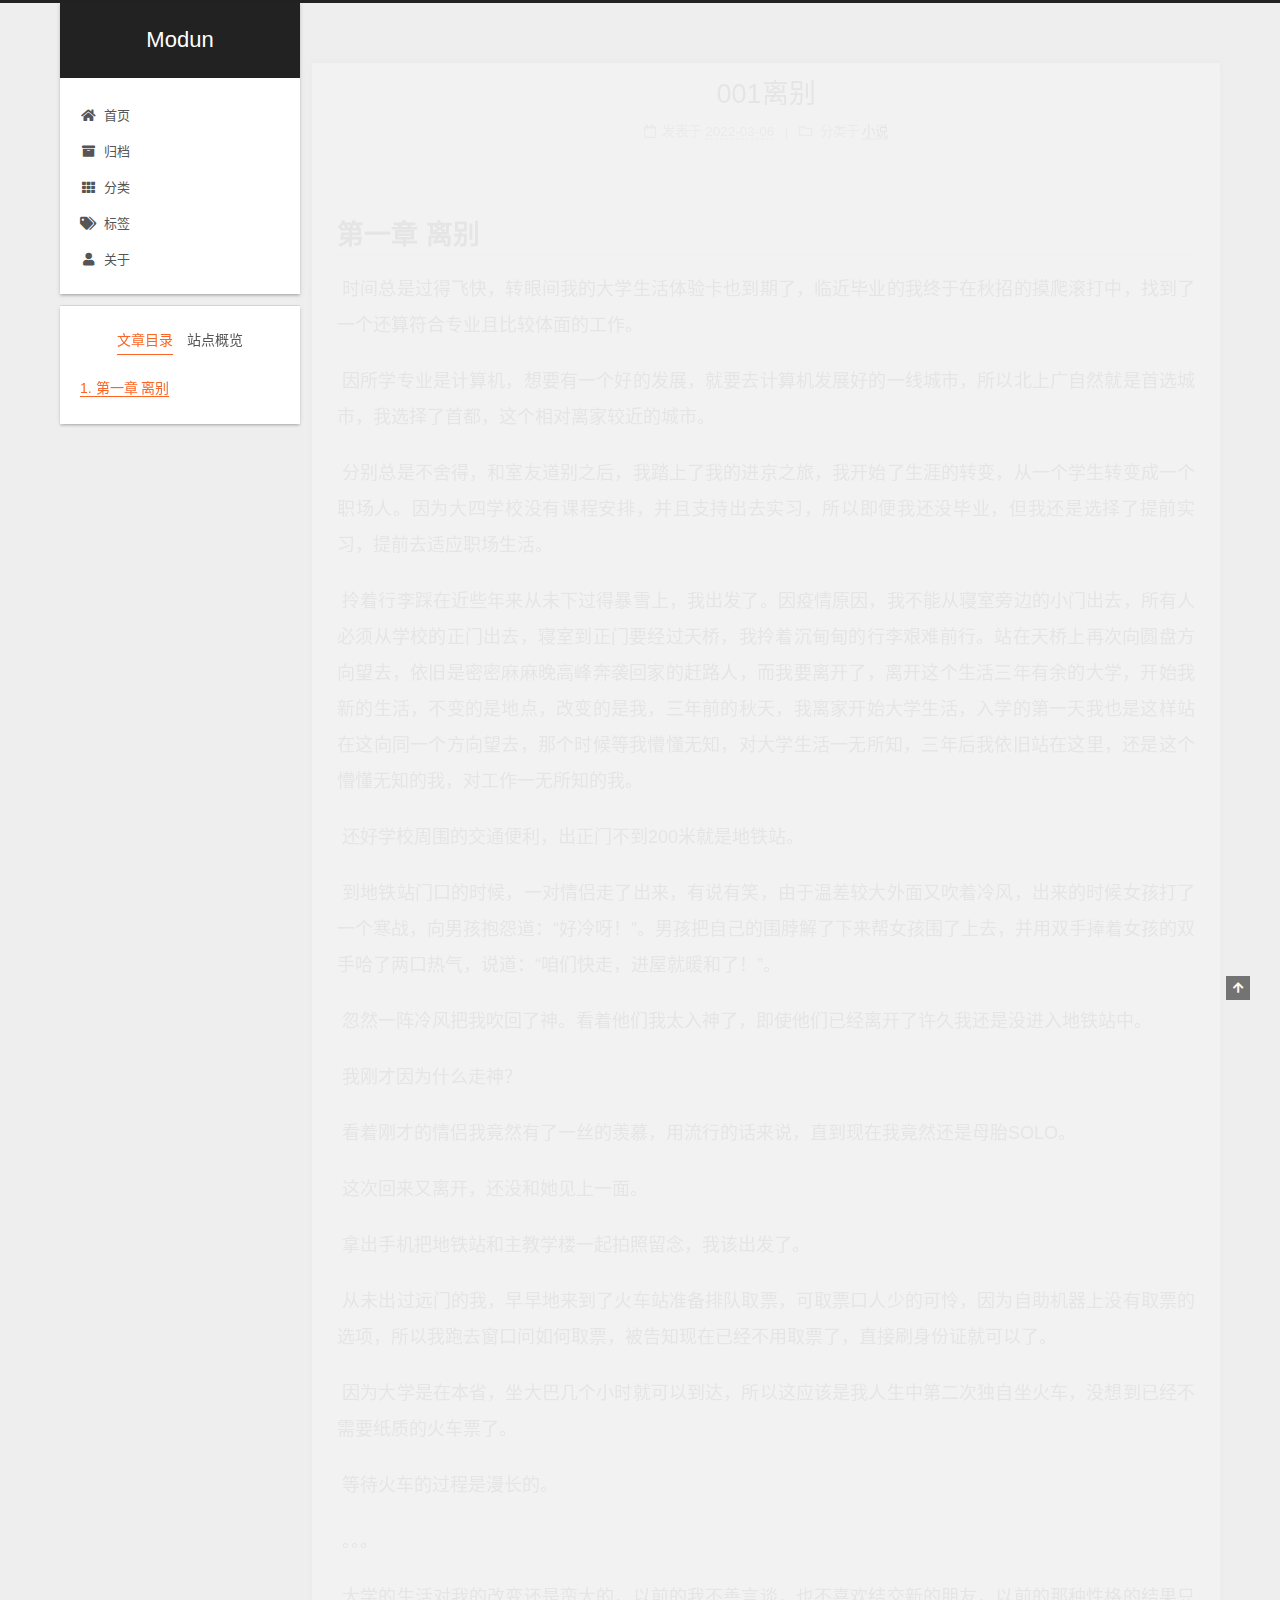
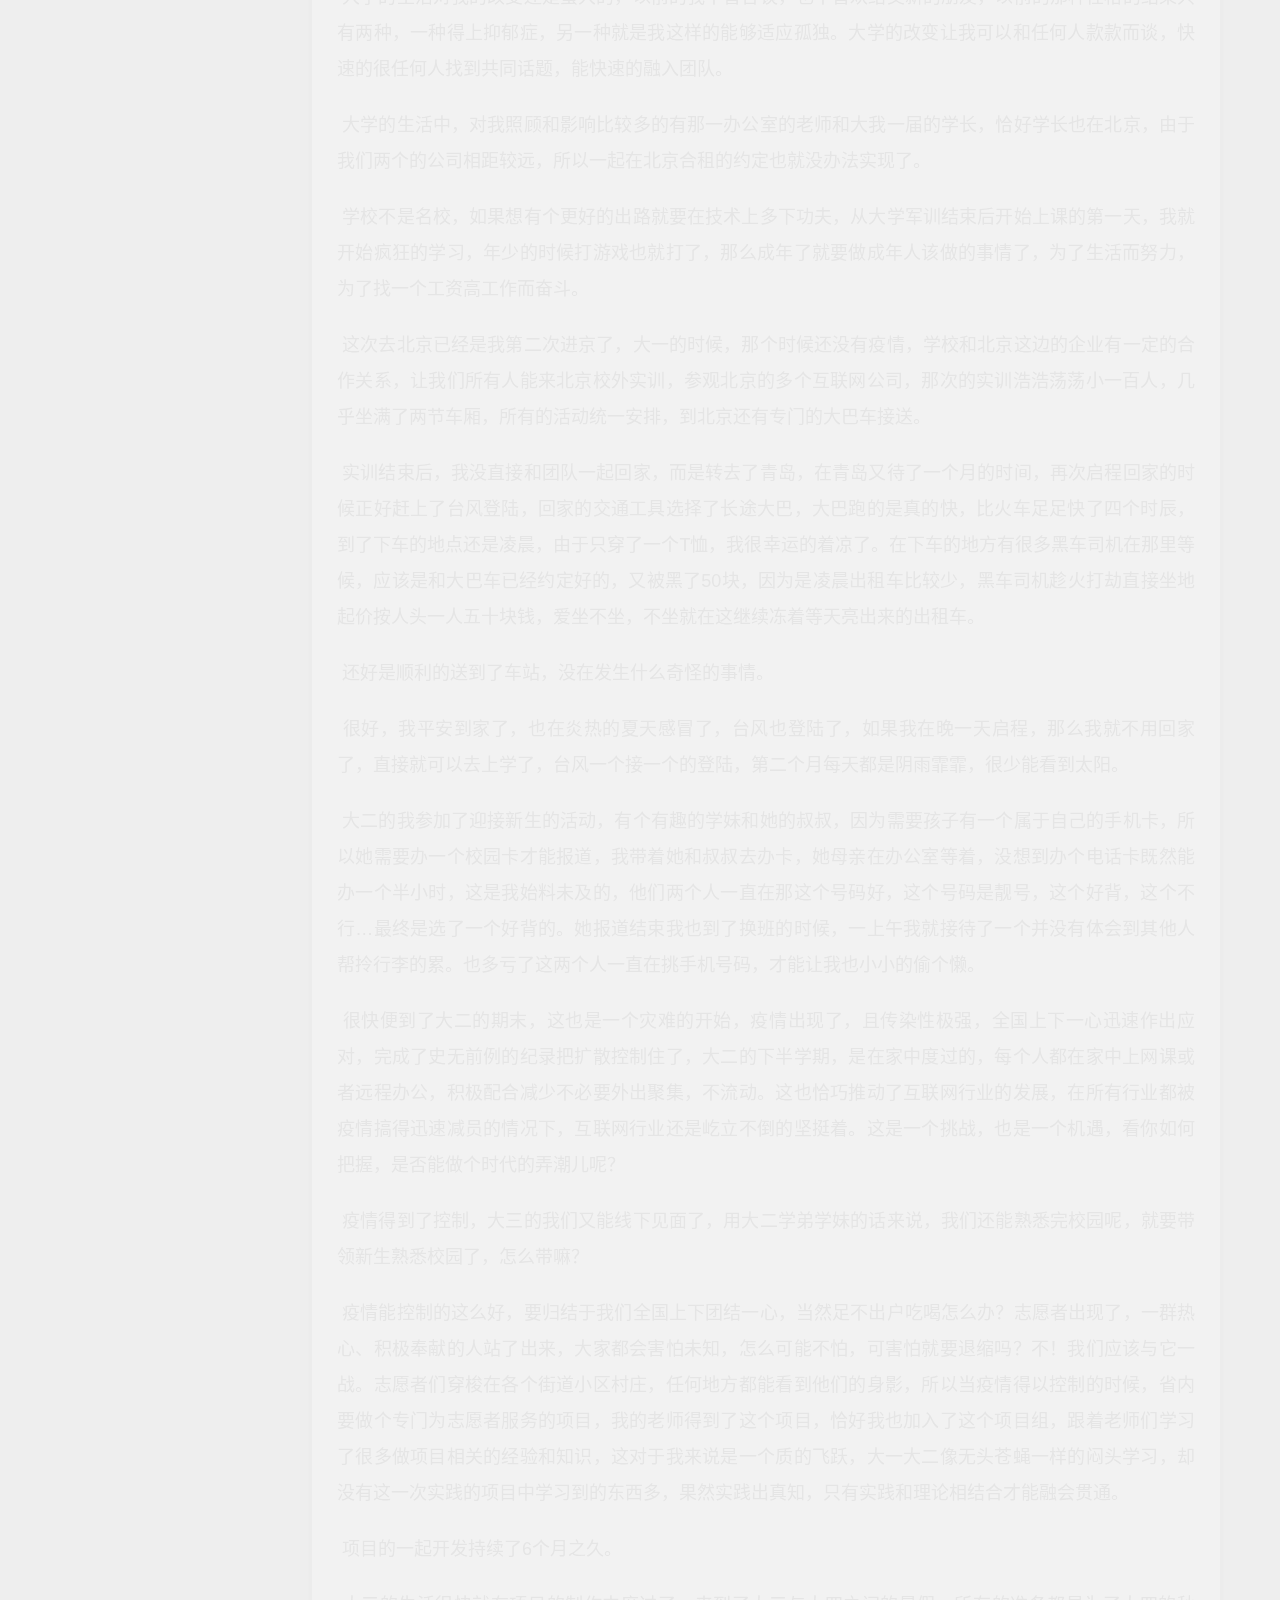
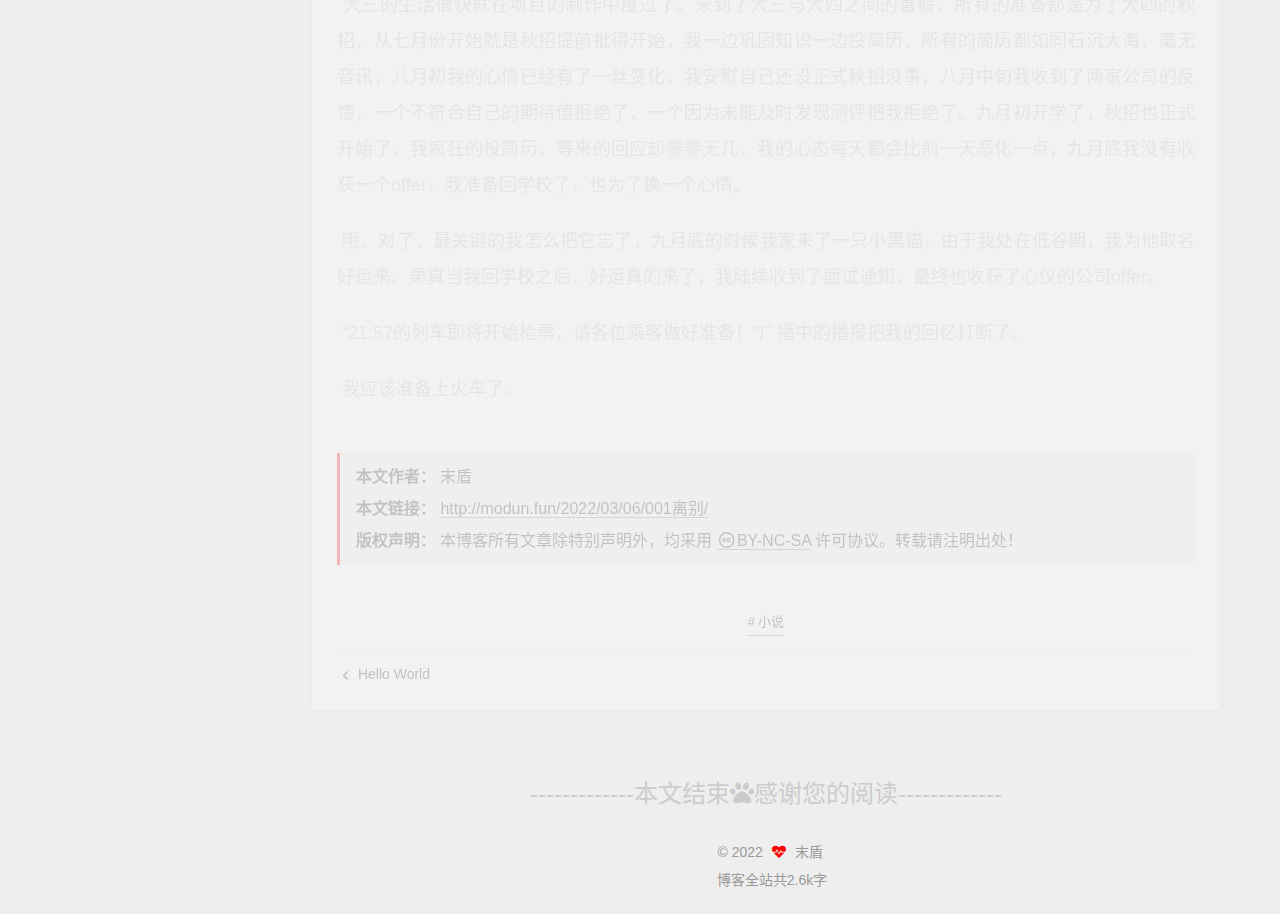
<file: 2022/03/06/001离别/index.html>
<!DOCTYPE html>
<html lang="zh-CN">
<head>
  <meta charset="UTF-8">
<meta name="viewport" content="width=device-width, initial-scale=1, maximum-scale=2">
<meta name="theme-color" content="#222">
<meta name="generator" content="Hexo 6.0.0">
  <link rel="apple-touch-icon" sizes="180x180" href="/images/shield.png">
  <link rel="icon" type="image/png" sizes="32x32" href="/images/shield-32x32.png">
  <link rel="icon" type="image/png" sizes="16x16" href="/images/shield-16x16.png">
  <link rel="mask-icon" href="/images/logo.svg" color="#222">

<link rel="stylesheet" href="/css/main.css">


<link rel="stylesheet" href="/lib/font-awesome/css/all.min.css">
  <link rel="stylesheet" href="/lib/pace/pace-theme-minimal.min.css">
  <script src="/lib/pace/pace.min.js"></script>

<script id="hexo-configurations">
    var NexT = window.NexT || {};
    var CONFIG = {"hostname":"modun.fun","root":"/","scheme":"Gemini","version":"7.8.0","exturl":false,"sidebar":{"position":"left","display":"post","padding":18,"offset":12,"onmobile":false},"copycode":{"enable":false,"show_result":false,"style":null},"back2top":{"enable":true,"sidebar":false,"scrollpercent":false},"bookmark":{"enable":false,"color":"#222","save":"auto"},"fancybox":false,"mediumzoom":false,"lazyload":false,"pangu":false,"comments":{"style":"tabs","active":null,"storage":true,"lazyload":false,"nav":null},"algolia":{"hits":{"per_page":10},"labels":{"input_placeholder":"Search for Posts","hits_empty":"We didn't find any results for the search: ${query}","hits_stats":"${hits} results found in ${time} ms"}},"localsearch":{"enable":false,"trigger":"auto","top_n_per_article":1,"unescape":false,"preload":false},"motion":{"enable":true,"async":false,"transition":{"post_block":"fadeIn","post_header":"slideDownIn","post_body":"slideDownIn","coll_header":"slideLeftIn","sidebar":"slideUpIn"}}};
  </script>

  <meta name="description" content="第一章 离别​    时间总是过得飞快，转眼间我的大学生活体验卡也到期了，临近毕业的我终于在秋招的摸爬滚打中，找到了一个还算符合专业且比较体面的工作。 ​    因所学专业是计算机，想要有一个好的发展，就要去计算机发展好的一线城市，所以北上广自然就是首选城市，我选择了首都，这个相对离家较近的城市。 ​    分别总是不舍得，和室友道别之后，我踏上了我的进京之旅，我开始了生涯的转变，从一个学生转变成">
<meta property="og:type" content="article">
<meta property="og:title" content="001离别">
<meta property="og:url" content="http://modun.fun/2022/03/06/001%E7%A6%BB%E5%88%AB/index.html">
<meta property="og:site_name" content="Modun">
<meta property="og:description" content="第一章 离别​    时间总是过得飞快，转眼间我的大学生活体验卡也到期了，临近毕业的我终于在秋招的摸爬滚打中，找到了一个还算符合专业且比较体面的工作。 ​    因所学专业是计算机，想要有一个好的发展，就要去计算机发展好的一线城市，所以北上广自然就是首选城市，我选择了首都，这个相对离家较近的城市。 ​    分别总是不舍得，和室友道别之后，我踏上了我的进京之旅，我开始了生涯的转变，从一个学生转变成">
<meta property="og:locale" content="zh_CN">
<meta property="article:published_time" content="2022-03-06T09:05:40.000Z">
<meta property="article:modified_time" content="2022-03-06T09:08:27.606Z">
<meta property="article:author" content="末盾">
<meta property="article:tag" content="小说">
<meta name="twitter:card" content="summary">

<link rel="canonical" href="http://modun.fun/2022/03/06/001%E7%A6%BB%E5%88%AB/">


<script id="page-configurations">
  // https://hexo.io/docs/variables.html
  CONFIG.page = {
    sidebar: "",
    isHome : false,
    isPost : true,
    lang   : 'zh-CN'
  };
</script>

  <title>001离别 | Modun</title>
  






  <noscript>
  <style>
  .use-motion .brand,
  .use-motion .menu-item,
  .sidebar-inner,
  .use-motion .post-block,
  .use-motion .pagination,
  .use-motion .comments,
  .use-motion .post-header,
  .use-motion .post-body,
  .use-motion .collection-header { opacity: initial; }

  .use-motion .site-title,
  .use-motion .site-subtitle {
    opacity: initial;
    top: initial;
  }

  .use-motion .logo-line-before i { left: initial; }
  .use-motion .logo-line-after i { right: initial; }
  </style>
</noscript>

</head>

<body itemscope itemtype="http://schema.org/WebPage">
  <div class="container use-motion">
    <div class="headband"></div>

    <header class="header" itemscope itemtype="http://schema.org/WPHeader">
      <div class="header-inner"><div class="site-brand-container">
  <div class="site-nav-toggle">
    <div class="toggle" aria-label="切换导航栏">
      <span class="toggle-line toggle-line-first"></span>
      <span class="toggle-line toggle-line-middle"></span>
      <span class="toggle-line toggle-line-last"></span>
    </div>
  </div>

  <div class="site-meta">

    <a href="/" class="brand" rel="start">
      <span class="logo-line-before"><i></i></span>
      <h1 class="site-title">Modun</h1>
      <span class="logo-line-after"><i></i></span>
    </a>
  </div>

  <div class="site-nav-right">
    <div class="toggle popup-trigger">
    </div>
  </div>
</div>




<nav class="site-nav">
  <ul id="menu" class="main-menu menu">
        <li class="menu-item menu-item-home">

    <a href="/" rel="section"><i class="fa fa-home fa-fw"></i>首页</a>

  </li>
        <li class="menu-item menu-item-archives">

    <a href="/archives/" rel="section"><i class="fa fa-archive fa-fw"></i>归档</a>

  </li>
        <li class="menu-item menu-item-categories">

    <a href="/categories/" rel="section"><i class="fa fa-th fa-fw"></i>分类</a>

  </li>
        <li class="menu-item menu-item-tags">

    <a href="/tags/" rel="section"><i class="fa fa-tags fa-fw"></i>标签</a>

  </li>
        <li class="menu-item menu-item-about">

    <a href="/about/" rel="section"><i class="fa fa-user fa-fw"></i>关于</a>

  </li>
  </ul>
</nav>




</div>
    </header>

    
  <div class="back-to-top">
    <i class="fa fa-arrow-up"></i>
    <span>0%</span>
  </div>


    <main class="main">
      <div class="main-inner">
        <div class="content-wrap">
          

          <div class="content post posts-expand">
            

    
  
  
  <article itemscope itemtype="http://schema.org/Article" class="post-block" lang="zh-CN">
    <link itemprop="mainEntityOfPage" href="http://modun.fun/2022/03/06/001%E7%A6%BB%E5%88%AB/">

    <span hidden itemprop="author" itemscope itemtype="http://schema.org/Person">
      <meta itemprop="image" content="/images/Modun.jpg">
      <meta itemprop="name" content="末盾">
      <meta itemprop="description" content="选择有时候比努力更重要">
    </span>

    <span hidden itemprop="publisher" itemscope itemtype="http://schema.org/Organization">
      <meta itemprop="name" content="Modun">
    </span>
      <header class="post-header">
        <h1 class="post-title" itemprop="name headline">
          001离别
        </h1>

        <div class="post-meta">
            <span class="post-meta-item">
              <span class="post-meta-item-icon">
                <i class="far fa-calendar"></i>
              </span>
              <span class="post-meta-item-text">发表于</span>
              

              <time title="创建时间：2022-03-06 17:05:40 / 修改时间：17:08:27" itemprop="dateCreated datePublished" datetime="2022-03-06T17:05:40+08:00">2022-03-06</time>
            </span>
            <span class="post-meta-item">
              <span class="post-meta-item-icon">
                <i class="far fa-folder"></i>
              </span>
              <span class="post-meta-item-text">分类于</span>
                <span itemprop="about" itemscope itemtype="http://schema.org/Thing">
                  <a href="/categories/%E5%B0%8F%E8%AF%B4/" itemprop="url" rel="index"><span itemprop="name">小说</span></a>
                </span>
            </span>

          

        </div>
      </header>

    
    
    
    <div class="post-body" itemprop="articleBody">

      
        <h1 id="第一章-离别"><a href="#第一章-离别" class="headerlink" title="第一章 离别"></a>第一章 离别</h1><p>​    时间总是过得飞快，转眼间我的大学生活体验卡也到期了，临近毕业的我终于在秋招的摸爬滚打中，找到了一个还算符合专业且比较体面的工作。</p>
<p>​    因所学专业是计算机，想要有一个好的发展，就要去计算机发展好的一线城市，所以北上广自然就是首选城市，我选择了首都，这个相对离家较近的城市。</p>
<p>​    分别总是不舍得，和室友道别之后，我踏上了我的进京之旅，我开始了生涯的转变，从一个学生转变成一个职场人。因为大四学校没有课程安排，并且支持出去实习，所以即便我还没毕业，但我还是选择了提前实习，提前去适应职场生活。</p>
<p>​    拎着行李踩在近些年来从未下过得暴雪上，我出发了。因疫情原因，我不能从寝室旁边的小门出去，所有人必须从学校的正门出去，寝室到正门要经过天桥，我拎着沉甸甸的行李艰难前行。站在天桥上再次向圆盘方向望去，依旧是密密麻麻晚高峰奔袭回家的赶路人，而我要离开了，离开这个生活三年有余的大学，开始我新的生活，不变的是地点，改变的是我，三年前的秋天，我离家开始大学生活，入学的第一天我也是这样站在这向同一个方向望去，那个时候等我懵懂无知，对大学生活一无所知，三年后我依旧站在这里，还是这个懵懂无知的我，对工作一无所知的我。</p>
<p>​    还好学校周围的交通便利，出正门不到200米就是地铁站。</p>
<p>​    到地铁站门口的时候，一对情侣走了出来，有说有笑，由于温差较大外面又吹着冷风，出来的时候女孩打了一个寒战，向男孩抱怨道：“好冷呀！”。男孩把自己的围脖解了下来帮女孩围了上去，并用双手捧着女孩的双手哈了两口热气，说道：“咱们快走，进屋就暖和了！”。</p>
<p>​    忽然一阵冷风把我吹回了神。看着他们我太入神了，即使他们已经离开了许久我还是没进入地铁站中。</p>
<p>​    我刚才因为什么走神？</p>
<p>​    看着刚才的情侣我竟然有了一丝的羡慕，用流行的话来说，直到现在我竟然还是母胎SOLO。</p>
<p>​    这次回来又离开，还没和她见上一面。</p>
<p>​    拿出手机把地铁站和主教学楼一起拍照留念，我该出发了。</p>
<p>​    从未出过远门的我，早早地来到了火车站准备排队取票，可取票口人少的可怜，因为自助机器上没有取票的选项，所以我跑去窗口问如何取票，被告知现在已经不用取票了，直接刷身份证就可以了。</p>
<p>​    因为大学是在本省，坐大巴几个小时就可以到达，所以这应该是我人生中第二次独自坐火车，没想到已经不需要纸质的火车票了。</p>
<p>​    等待火车的过程是漫长的。</p>
<p>​    。。。</p>
<p>​    大学的生活对我的改变还是蛮大的，以前的我不善言谈，也不喜欢结交新的朋友，以前的那种性格的结果只有两种，一种得上抑郁症，另一种就是我这样的能够适应孤独。大学的改变让我可以和任何人款款而谈，快速的很任何人找到共同话题，能快速的融入团队。</p>
<p>​    大学的生活中，对我照顾和影响比较多的有那一办公室的老师和大我一届的学长，恰好学长也在北京，由于我们两个的公司相距较远，所以一起在北京合租的约定也就没办法实现了。</p>
<p>​    学校不是名校，如果想有个更好的出路就要在技术上多下功夫，从大学军训结束后开始上课的第一天，我就开始疯狂的学习，年少的时候打游戏也就打了，那么成年了就要做成年人该做的事情了，为了生活而努力，为了找一个工资高工作而奋斗。</p>
<p>​    这次去北京已经是我第二次进京了，大一的时候，那个时候还没有疫情，学校和北京这边的企业有一定的合作关系，让我们所有人能来北京校外实训，参观北京的多个互联网公司，那次的实训浩浩荡荡小一百人，几乎坐满了两节车厢，所有的活动统一安排，到北京还有专门的大巴车接送。</p>
<p>​    实训结束后，我没直接和团队一起回家，而是转去了青岛，在青岛又待了一个月的时间，再次启程回家的时候正好赶上了台风登陆，回家的交通工具选择了长途大巴，大巴跑的是真的快，比火车足足快了四个时辰，到了下车的地点还是凌晨，由于只穿了一个T恤，我很幸运的着凉了。在下车的地方有很多黑车司机在那里等候，应该是和大巴车已经约定好的，又被黑了50块，因为是凌晨出租车比较少，黑车司机趁火打劫直接坐地起价按人头一人五十块钱，爱坐不坐，不坐就在这继续冻着等天亮出来的出租车。</p>
<p>​    还好是顺利的送到了车站，没在发生什么奇怪的事情。</p>
<p>​    很好，我平安到家了，也在炎热的夏天感冒了，台风也登陆了，如果我在晚一天启程，那么我就不用回家了，直接就可以去上学了，台风一个接一个的登陆，第二个月每天都是阴雨霏霏，很少能看到太阳。</p>
<p>​    大二的我参加了迎接新生的活动，有个有趣的学妹和她的叔叔，因为需要孩子有一个属于自己的手机卡，所以她需要办一个校园卡才能报道，我带着她和叔叔去办卡，她母亲在办公室等着，没想到办个电话卡既然能办一个半小时，这是我始料未及的，他们两个人一直在那这个号码好，这个号码是靓号，这个好背，这个不行…最终是选了一个好背的。她报道结束我也到了换班的时候，一上午我就接待了一个并没有体会到其他人帮拎行李的累。也多亏了这两个人一直在挑手机号码，才能让我也小小的偷个懒。</p>
<p>​    很快便到了大二的期末，这也是一个灾难的开始，疫情出现了，且传染性极强，全国上下一心迅速作出应对，完成了史无前例的纪录把扩散控制住了，大二的下半学期，是在家中度过的，每个人都在家中上网课或者远程办公，积极配合减少不必要外出聚集，不流动。这也恰巧推动了互联网行业的发展，在所有行业都被疫情搞得迅速减员的情况下，互联网行业还是屹立不倒的坚挺着。这是一个挑战，也是一个机遇，看你如何把握，是否能做个时代的弄潮儿呢？</p>
<p>​    疫情得到了控制，大三的我们又能线下见面了，用大二学弟学妹的话来说，我们还能熟悉完校园呢，就要带领新生熟悉校园了，怎么带嘛？</p>
<p>​    疫情能控制的这么好，要归结于我们全国上下团结一心，当然足不出户吃喝怎么办？志愿者出现了，一群热心、积极奉献的人站了出来，大家都会害怕未知，怎么可能不怕，可害怕就要退缩吗？不！我们应该与它一战。志愿者们穿梭在各个街道小区村庄，任何地方都能看到他们的身影，所以当疫情得以控制的时候，省内要做个专门为志愿者服务的项目，我的老师得到了这个项目，恰好我也加入了这个项目组，跟着老师们学习了很多做项目相关的经验和知识，这对于我来说是一个质的飞跃，大一大二像无头苍蝇一样的闷头学习，却没有这一次实践的项目中学习到的东西多，果然实践出真知，只有实践和理论相结合才能融会贯通。</p>
<p>​    项目的一起开发持续了6个月之久。</p>
<p>​    大三的生活很快就在项目的制作中度过了。来到了大三与大四之间的暑假，所有的准备都是为了大四的秋招，从七月份开始就是秋招提前批得开始，我一边巩固知识一边投简历，所有的简历都如同石沉大海，毫无音讯，八月初我的心情已经有了一丝变化，我安慰自己还没正式秋招没事，八月中旬我收到了两家公司的反馈，一个不符合自己的期待值拒绝了，一个因为未能及时发现测评把我拒绝了。九月初开学了，秋招也正式开始了，我疯狂的投简历，等来的回应却寥寥无几，我的心态每天都会比前一天恶化一点，九月底我没有收获一个offer，我准备回学校了，也为了换一个心情。</p>
<p>​    哦，对了，最关键的我怎么把它忘了，九月底的时候我家来了一只小黑猫，由于我处在低谷期，我为他取名好运来。果真当我回学校之后，好运真的来了，我陆续收到了面试通知，最终也收获了心仪的公司offer。</p>
<p>​    “21:57的列车即将开始检票，请各位乘客做好准备！”广播中的播报把我的回忆打断了。</p>
<p>​    我应该准备上火车了。</p>

    </div>

    
    
    
        

<div>
<ul class="post-copyright">
  <li class="post-copyright-author">
    <strong>本文作者： </strong>末盾
  </li>
  <li class="post-copyright-link">
    <strong>本文链接：</strong>
    <a href="http://modun.fun/2022/03/06/001%E7%A6%BB%E5%88%AB/" title="001离别">http://modun.fun/2022/03/06/001离别/</a>
  </li>
  <li class="post-copyright-license">
    <strong>版权声明： </strong>本博客所有文章除特别声明外，均采用 <a href="https://creativecommons.org/licenses/by-nc-sa/4.0/" rel="noopener" target="_blank"><i class="fab fa-fw fa-creative-commons"></i>BY-NC-SA</a> 许可协议。转载请注明出处！
  </li>
</ul>
</div>


      <footer class="post-footer">
          <div class="post-tags">
              <a href="/tags/%E5%B0%8F%E8%AF%B4/" rel="tag"># 小说</a>
          </div>

        


        
    <div class="post-nav">
      <div class="post-nav-item">
    <a href="/2022/02/27/hello-world/" rel="prev" title="Hello World">
      <i class="fa fa-chevron-left"></i> Hello World
    </a></div>
      <div class="post-nav-item"></div>
    </div>
      </footer>
    
  </article>
  
  
  
 
   <div>
     <div>
    
        <div style="text-align:center;color: #ccc;font-size:24px;">-------------本文结束<i class="fa fa-paw"></i>感谢您的阅读-------------</div>
    
</div>

   </div>
 



          </div>
          

<script>
  window.addEventListener('tabs:register', () => {
    let { activeClass } = CONFIG.comments;
    if (CONFIG.comments.storage) {
      activeClass = localStorage.getItem('comments_active') || activeClass;
    }
    if (activeClass) {
      let activeTab = document.querySelector(`a[href="#comment-${activeClass}"]`);
      if (activeTab) {
        activeTab.click();
      }
    }
  });
  if (CONFIG.comments.storage) {
    window.addEventListener('tabs:click', event => {
      if (!event.target.matches('.tabs-comment .tab-content .tab-pane')) return;
      let commentClass = event.target.classList[1];
      localStorage.setItem('comments_active', commentClass);
    });
  }
</script>

        </div>
          
  
  <div class="toggle sidebar-toggle">
    <span class="toggle-line toggle-line-first"></span>
    <span class="toggle-line toggle-line-middle"></span>
    <span class="toggle-line toggle-line-last"></span>
  </div>

  <aside class="sidebar">
    <div class="sidebar-inner">

      <ul class="sidebar-nav motion-element">
        <li class="sidebar-nav-toc">
          文章目录
        </li>
        <li class="sidebar-nav-overview">
          站点概览
        </li>
      </ul>

      <!--noindex-->
      <div class="post-toc-wrap sidebar-panel">
          <div class="post-toc motion-element"><ol class="nav"><li class="nav-item nav-level-1"><a class="nav-link" href="#%E7%AC%AC%E4%B8%80%E7%AB%A0-%E7%A6%BB%E5%88%AB"><span class="nav-number">1.</span> <span class="nav-text">第一章 离别</span></a></li></ol></div>
      </div>
      <!--/noindex-->

      <div class="site-overview-wrap sidebar-panel">
        <div class="site-author motion-element" itemprop="author" itemscope itemtype="http://schema.org/Person">
    <img class="site-author-image" itemprop="image" alt="末盾"
      src="/images/Modun.jpg">
  <p class="site-author-name" itemprop="name">末盾</p>
  <div class="site-description" itemprop="description">选择有时候比努力更重要</div>
</div>
<div class="site-state-wrap motion-element">
  <nav class="site-state">
      <div class="site-state-item site-state-posts">
          <a href="/archives/">
        
          <span class="site-state-item-count">2</span>
          <span class="site-state-item-name">日志</span>
        </a>
      </div>
      <div class="site-state-item site-state-categories">
            <a href="/categories/">
          
        <span class="site-state-item-count">1</span>
        <span class="site-state-item-name">分类</span></a>
      </div>
      <div class="site-state-item site-state-tags">
            <a href="/tags/">
          
        <span class="site-state-item-count">1</span>
        <span class="site-state-item-name">标签</span></a>
      </div>
  </nav>
</div>
  <div class="links-of-author motion-element">
      <span class="links-of-author-item">
        <a href="https://github.com/Modun17" title="GitHub → https:&#x2F;&#x2F;github.com&#x2F;Modun17" rel="noopener" target="_blank"><i class="fab fa-github fa-fw"></i>GitHub</a>
      </span>
  </div>


  <div class="links-of-blogroll motion-element">
    <div class="links-of-blogroll-title"><i class="fa fa-link fa-fw"></i>
      Links
    </div>
    <ul class="links-of-blogroll-list">
        <li class="links-of-blogroll-item">
          <a href="http://yoursite.com/" title="http:&#x2F;&#x2F;yoursite.com" rel="noopener" target="_blank">Title</a>
        </li>
    </ul>
  </div>

      </div>

    </div>
  </aside>
  <div id="sidebar-dimmer"></div>


      </div>
    </main>

    <footer class="footer">
      <div class="footer-inner">
        

        

<div class="copyright">
  
  &copy; 
  <span itemprop="copyrightYear">2022</span>
  <span class="with-love">
    <i class="fa fa-heartbeat"></i>
  </span>
  <span class="author" itemprop="copyrightHolder">末盾</span>
</div>
<div class="theme-info">
  <div class="powered-by"></div>
  <span class="post-count">博客全站共2.6k字</span>
</div>

        








      </div>
    </footer>
  </div>

  
  <script src="/lib/anime.min.js"></script>
  <script src="/lib/velocity/velocity.min.js"></script>
  <script src="/lib/velocity/velocity.ui.min.js"></script>

<script src="/js/utils.js"></script>

<script src="/js/motion.js"></script>


<script src="/js/schemes/pisces.js"></script>


<script src="/js/next-boot.js"></script>




  















  

  

</body>
</html>
</file>
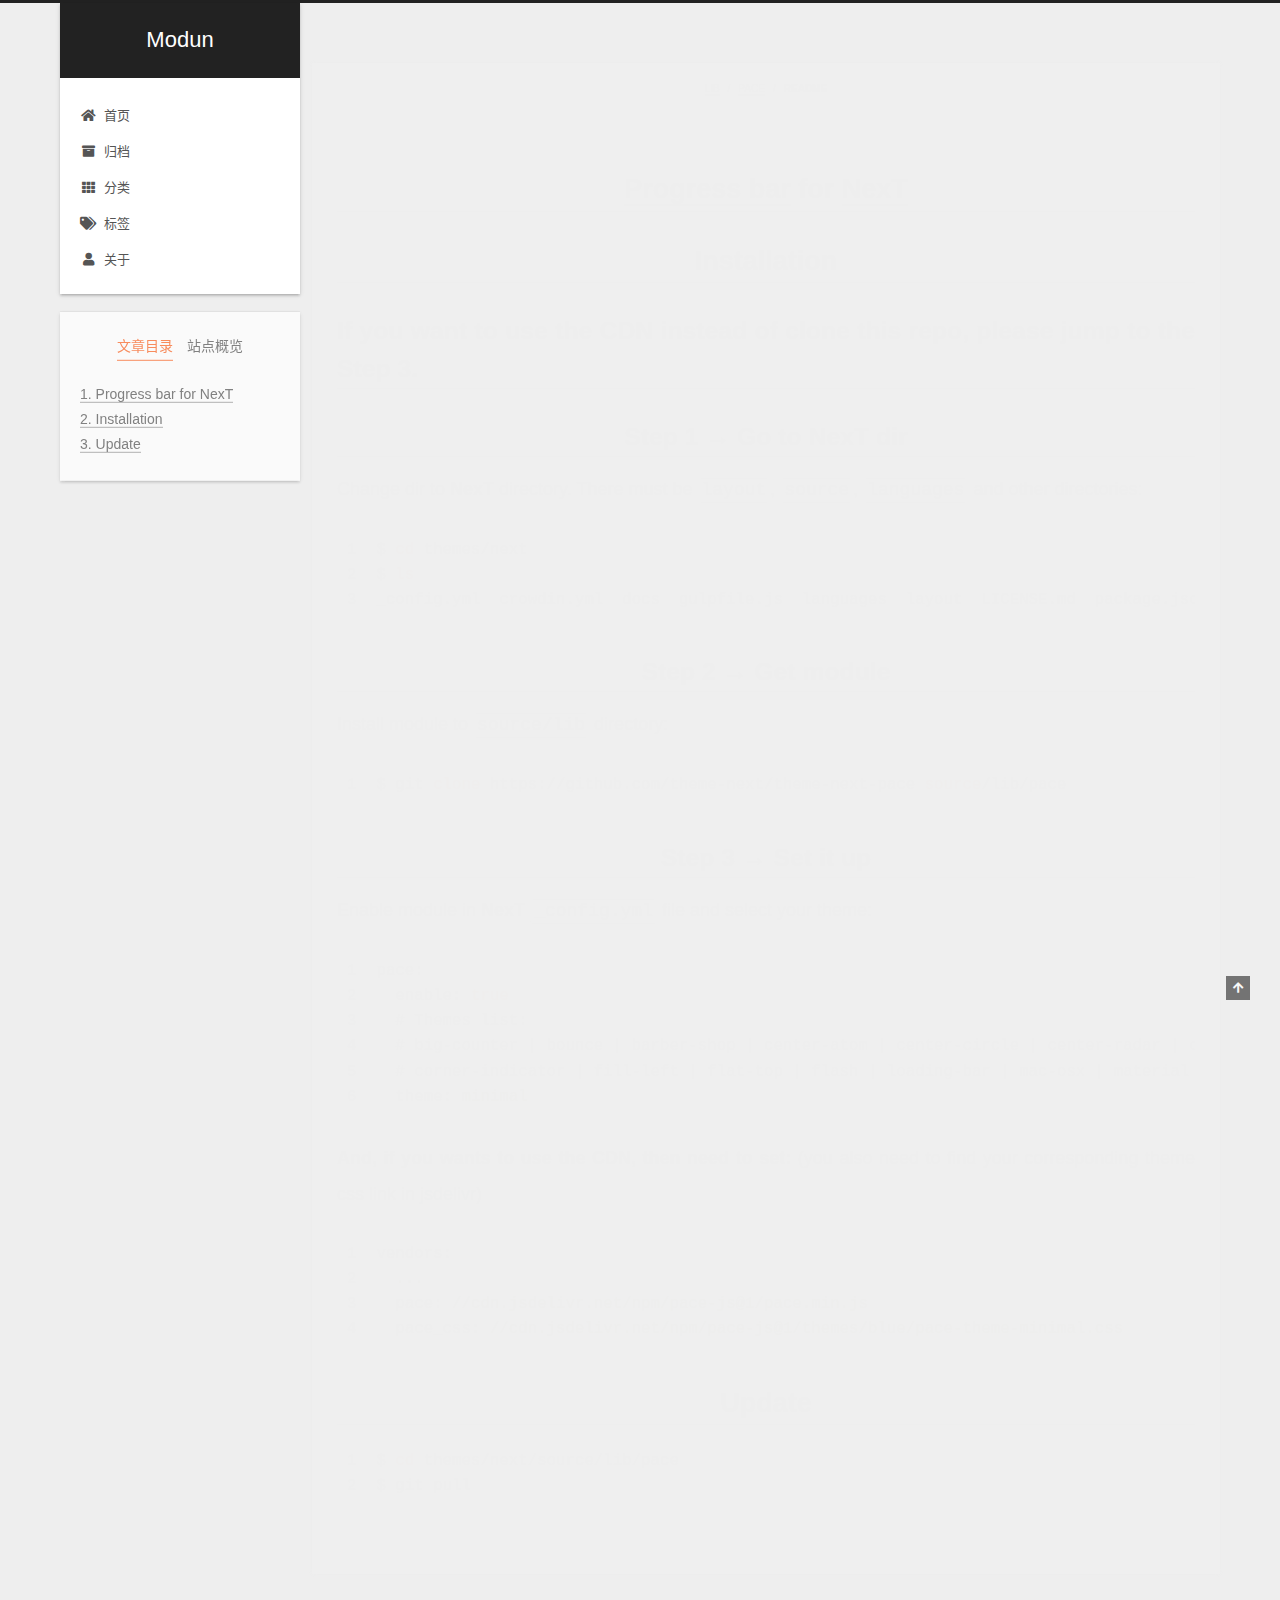
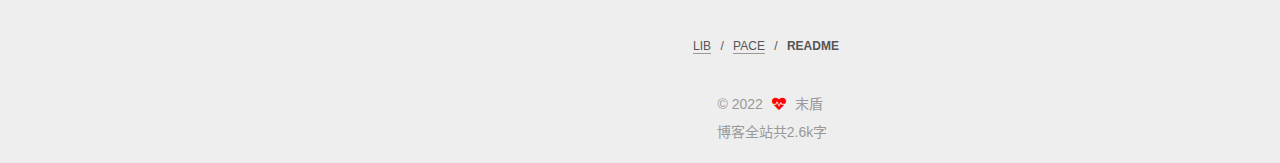
<file: lib/pace/README.html>
<!DOCTYPE html>
<html lang="zh-CN">
<head>
  <meta charset="UTF-8">
<meta name="viewport" content="width=device-width, initial-scale=1, maximum-scale=2">
<meta name="theme-color" content="#222">
<meta name="generator" content="Hexo 6.0.0">
  <link rel="apple-touch-icon" sizes="180x180" href="/images/shield.png">
  <link rel="icon" type="image/png" sizes="32x32" href="/images/shield-32x32.png">
  <link rel="icon" type="image/png" sizes="16x16" href="/images/shield-16x16.png">
  <link rel="mask-icon" href="/images/logo.svg" color="#222">

<link rel="stylesheet" href="/css/main.css">


<link rel="stylesheet" href="/lib/font-awesome/css/all.min.css">
  <link rel="stylesheet" href="/lib/pace/pace-theme-minimal.min.css">
  <script src="/lib/pace/pace.min.js"></script>

<script id="hexo-configurations">
    var NexT = window.NexT || {};
    var CONFIG = {"hostname":"modun.fun","root":"/","scheme":"Gemini","version":"7.8.0","exturl":false,"sidebar":{"position":"left","display":"post","padding":18,"offset":12,"onmobile":false},"copycode":{"enable":false,"show_result":false,"style":null},"back2top":{"enable":true,"sidebar":false,"scrollpercent":false},"bookmark":{"enable":false,"color":"#222","save":"auto"},"fancybox":false,"mediumzoom":false,"lazyload":false,"pangu":false,"comments":{"style":"tabs","active":null,"storage":true,"lazyload":false,"nav":null},"algolia":{"hits":{"per_page":10},"labels":{"input_placeholder":"Search for Posts","hits_empty":"We didn't find any results for the search: ${query}","hits_stats":"${hits} results found in ${time} ms"}},"localsearch":{"enable":false,"trigger":"auto","top_n_per_article":1,"unescape":false,"preload":false},"motion":{"enable":true,"async":false,"transition":{"post_block":"fadeIn","post_header":"slideDownIn","post_body":"slideDownIn","coll_header":"slideLeftIn","sidebar":"slideUpIn"}}};
  </script>

  <meta name="description" content="Progress bar for NexT  Installation  If you want to use the CDN instead of clone this repo, please jump to the Step 3.  Step 1 &amp;rarr; Go to NexT dir  Change dir to NexT directory. There must be layout">
<meta property="og:type" content="website">
<meta property="og:title" content="Modun">
<meta property="og:url" content="http://modun.fun/lib/pace/README.html">
<meta property="og:site_name" content="Modun">
<meta property="og:description" content="Progress bar for NexT  Installation  If you want to use the CDN instead of clone this repo, please jump to the Step 3.  Step 1 &amp;rarr; Go to NexT dir  Change dir to NexT directory. There must be layout">
<meta property="og:locale" content="zh_CN">
<meta property="article:published_time" content="2022-03-05T15:42:15.839Z">
<meta property="article:modified_time" content="2022-03-05T15:42:15.839Z">
<meta property="article:author" content="末盾">
<meta name="twitter:card" content="summary">

<link rel="canonical" href="http://modun.fun/lib/pace/README">


<script id="page-configurations">
  // https://hexo.io/docs/variables.html
  CONFIG.page = {
    sidebar: "",
    isHome : false,
    isPost : false,
    lang   : 'zh-CN'
  };
</script>

  <title> | Modun
</title>
  






  <noscript>
  <style>
  .use-motion .brand,
  .use-motion .menu-item,
  .sidebar-inner,
  .use-motion .post-block,
  .use-motion .pagination,
  .use-motion .comments,
  .use-motion .post-header,
  .use-motion .post-body,
  .use-motion .collection-header { opacity: initial; }

  .use-motion .site-title,
  .use-motion .site-subtitle {
    opacity: initial;
    top: initial;
  }

  .use-motion .logo-line-before i { left: initial; }
  .use-motion .logo-line-after i { right: initial; }
  </style>
</noscript>

</head>

<body itemscope itemtype="http://schema.org/WebPage">
  <div class="container use-motion">
    <div class="headband"></div>

    <header class="header" itemscope itemtype="http://schema.org/WPHeader">
      <div class="header-inner"><div class="site-brand-container">
  <div class="site-nav-toggle">
    <div class="toggle" aria-label="切换导航栏">
      <span class="toggle-line toggle-line-first"></span>
      <span class="toggle-line toggle-line-middle"></span>
      <span class="toggle-line toggle-line-last"></span>
    </div>
  </div>

  <div class="site-meta">

    <a href="/" class="brand" rel="start">
      <span class="logo-line-before"><i></i></span>
      <h1 class="site-title">Modun</h1>
      <span class="logo-line-after"><i></i></span>
    </a>
  </div>

  <div class="site-nav-right">
    <div class="toggle popup-trigger">
    </div>
  </div>
</div>




<nav class="site-nav">
  <ul id="menu" class="main-menu menu">
        <li class="menu-item menu-item-home">

    <a href="/" rel="section"><i class="fa fa-home fa-fw"></i>首页</a>

  </li>
        <li class="menu-item menu-item-archives">

    <a href="/archives/" rel="section"><i class="fa fa-archive fa-fw"></i>归档</a>

  </li>
        <li class="menu-item menu-item-categories">

    <a href="/categories/" rel="section"><i class="fa fa-th fa-fw"></i>分类</a>

  </li>
        <li class="menu-item menu-item-tags">

    <a href="/tags/" rel="section"><i class="fa fa-tags fa-fw"></i>标签</a>

  </li>
        <li class="menu-item menu-item-about">

    <a href="/about/" rel="section"><i class="fa fa-user fa-fw"></i>关于</a>

  </li>
  </ul>
</nav>




</div>
    </header>

    
  <div class="back-to-top">
    <i class="fa fa-arrow-up"></i>
    <span>0%</span>
  </div>


    <main class="main">
      <div class="main-inner">
        <div class="content-wrap">
          
  
  

          <div class="content page posts-expand">
            

    
    
    
    <div class="post-block" lang="zh-CN">
      <header class="post-header">

<h1 class="post-title" itemprop="name headline">
</h1>

<div class="post-meta">
  
  <ul class="breadcrumb">
          
            <li><a href="/lib/">LIB</a></li>
            <li><a href="/lib/pace/">PACE</a></li>
            <li>README</li>
          
  </ul>

</div>

</header>

      
      
      
      <div class="post-body">
          <h1 align="center"><a target="_blank" rel="noopener" href="https://github.com/HubSpot/pace">Progress bar</a> for <a target="_blank" rel="noopener" href="https://github.com/theme-next">NexT</a></h1>

<h1 align="center">Installation</h1>

<h2>If you want to use the CDN instead of clone this repo, please jump to the Step 3.</h2>

<h2 align="center">Step 1 &rarr; Go to NexT dir</h2>

<p>Change dir to <strong>NexT</strong> directory. There must be <code>layout</code>, <code>source</code>, <code>languages</code> and other directories:</p>
<figure class="highlight sh"><table><tr><td class="gutter"><pre><span class="line">1</span><br><span class="line">2</span><br><span class="line">3</span><br></pre></td><td class="code"><pre><span class="line">$ <span class="built_in">cd</span> themes/next</span><br><span class="line">$ <span class="built_in">ls</span></span><br><span class="line">_config.yml  crowdin.yml  docs  gulpfile.js  languages  layout  LICENSE.md  package.json  README.md  scripts  <span class="built_in">source</span></span><br></pre></td></tr></table></figure>

<h2 align="center">Step 2 &rarr; Get module</h2>

<p>Install module to <code>source/lib</code> directory:</p>
<figure class="highlight sh"><table><tr><td class="gutter"><pre><span class="line">1</span><br></pre></td><td class="code"><pre><span class="line">$ git <span class="built_in">clone</span> https://github.com/theme-next/theme-next-pace <span class="built_in">source</span>/lib/pace</span><br></pre></td></tr></table></figure>

<h2 align="center">Step 3 &rarr; Set it up</h2>

<p>Enable module in <strong>NexT</strong> <code>_config.yml</code> file and select your theme:</p>
<figure class="highlight yml"><table><tr><td class="gutter"><pre><span class="line">1</span><br><span class="line">2</span><br><span class="line">3</span><br><span class="line">4</span><br><span class="line">5</span><br><span class="line">6</span><br></pre></td><td class="code"><pre><span class="line"><span class="attr">pace:</span></span><br><span class="line">  <span class="attr">enable:</span> <span class="literal">true</span></span><br><span class="line">  <span class="comment"># Themes list:</span></span><br><span class="line">  <span class="comment"># big-counter | bounce | barber-shop | center-atom | center-circle | center-radar | center-simple</span></span><br><span class="line">  <span class="comment"># corner-indicator | fill-left | flat-top | flash | loading-bar | mac-osx | material | minimal</span></span><br><span class="line">  <span class="attr">theme:</span> <span class="string">minimal</span></span><br></pre></td></tr></table></figure>

<p><strong>And, if you wants to use the CDN, then need to set:</strong> (you also need to find your corresponding theme css link in <a target="_blank" rel="noopener" href="https://www.jsdelivr.com/package/npm/pace-js?path=themes">jsdelivr</a>)</p>
<figure class="highlight yml"><table><tr><td class="gutter"><pre><span class="line">1</span><br><span class="line">2</span><br><span class="line">3</span><br><span class="line">4</span><br></pre></td><td class="code"><pre><span class="line"><span class="attr">vendors:</span></span><br><span class="line">  <span class="string">...</span></span><br><span class="line">  <span class="attr">pace:</span> <span class="string">//cdn.jsdelivr.net/npm/pace-js@1/pace.min.js</span></span><br><span class="line">  <span class="attr">pace_css:</span> <span class="string">//cdn.jsdelivr.net/npm/pace-js@1/themes/blue/pace-theme-minimal.css</span></span><br></pre></td></tr></table></figure>

<h1 align="center">Update</h1>

<figure class="highlight sh"><table><tr><td class="gutter"><pre><span class="line">1</span><br><span class="line">2</span><br></pre></td><td class="code"><pre><span class="line">$ <span class="built_in">cd</span> themes/next/source/lib/pace</span><br><span class="line">$ git pull</span><br></pre></td></tr></table></figure>

      </div>
      
      
      
    </div>
    
  <ul class="breadcrumb">
          
            <li><a href="/lib/">LIB</a></li>
            <li><a href="/lib/pace/">PACE</a></li>
            <li>README</li>
          
  </ul>

    
    
    


          </div>
          

<script>
  window.addEventListener('tabs:register', () => {
    let { activeClass } = CONFIG.comments;
    if (CONFIG.comments.storage) {
      activeClass = localStorage.getItem('comments_active') || activeClass;
    }
    if (activeClass) {
      let activeTab = document.querySelector(`a[href="#comment-${activeClass}"]`);
      if (activeTab) {
        activeTab.click();
      }
    }
  });
  if (CONFIG.comments.storage) {
    window.addEventListener('tabs:click', event => {
      if (!event.target.matches('.tabs-comment .tab-content .tab-pane')) return;
      let commentClass = event.target.classList[1];
      localStorage.setItem('comments_active', commentClass);
    });
  }
</script>

        </div>
          
  
  <div class="toggle sidebar-toggle">
    <span class="toggle-line toggle-line-first"></span>
    <span class="toggle-line toggle-line-middle"></span>
    <span class="toggle-line toggle-line-last"></span>
  </div>

  <aside class="sidebar">
    <div class="sidebar-inner">

      <ul class="sidebar-nav motion-element">
        <li class="sidebar-nav-toc">
          文章目录
        </li>
        <li class="sidebar-nav-overview">
          站点概览
        </li>
      </ul>

      <!--noindex-->
      <div class="post-toc-wrap sidebar-panel">
          <div class="post-toc motion-element"><ol class="nav"><li class="nav-item nav-level-1"><a class="nav-link"><span class="nav-number">1.</span> <span class="nav-text">Progress bar for NexT</span></a></li><li class="nav-item nav-level-1"><a class="nav-link"><span class="nav-number">2.</span> <span class="nav-text">Installation</span></a><ol class="nav-child"><li class="nav-item nav-level-2"><a class="nav-link"><span class="nav-number">2.1.</span> <span class="nav-text">If you want to use the CDN instead of clone this repo, please jump to the Step 3.</span></a></li><li class="nav-item nav-level-2"><a class="nav-link"><span class="nav-number">2.2.</span> <span class="nav-text">Step 1 → Go to NexT dir</span></a></li><li class="nav-item nav-level-2"><a class="nav-link"><span class="nav-number">2.3.</span> <span class="nav-text">Step 2 → Get module</span></a></li><li class="nav-item nav-level-2"><a class="nav-link"><span class="nav-number">2.4.</span> <span class="nav-text">Step 3 → Set it up</span></a></li></ol></li><li class="nav-item nav-level-1"><a class="nav-link"><span class="nav-number">3.</span> <span class="nav-text">Update</span></a></li></ol></div>
      </div>
      <!--/noindex-->

      <div class="site-overview-wrap sidebar-panel">
        <div class="site-author motion-element" itemprop="author" itemscope itemtype="http://schema.org/Person">
    <img class="site-author-image" itemprop="image" alt="末盾"
      src="/images/Modun.jpg">
  <p class="site-author-name" itemprop="name">末盾</p>
  <div class="site-description" itemprop="description">选择有时候比努力更重要</div>
</div>
<div class="site-state-wrap motion-element">
  <nav class="site-state">
      <div class="site-state-item site-state-posts">
          <a href="/archives/">
        
          <span class="site-state-item-count">2</span>
          <span class="site-state-item-name">日志</span>
        </a>
      </div>
      <div class="site-state-item site-state-categories">
            <a href="/categories/">
          
        <span class="site-state-item-count">1</span>
        <span class="site-state-item-name">分类</span></a>
      </div>
      <div class="site-state-item site-state-tags">
            <a href="/tags/">
          
        <span class="site-state-item-count">1</span>
        <span class="site-state-item-name">标签</span></a>
      </div>
  </nav>
</div>
  <div class="links-of-author motion-element">
      <span class="links-of-author-item">
        <a href="https://github.com/Modun17" title="GitHub → https:&#x2F;&#x2F;github.com&#x2F;Modun17" rel="noopener" target="_blank"><i class="fab fa-github fa-fw"></i>GitHub</a>
      </span>
  </div>


  <div class="links-of-blogroll motion-element">
    <div class="links-of-blogroll-title"><i class="fa fa-link fa-fw"></i>
      Links
    </div>
    <ul class="links-of-blogroll-list">
        <li class="links-of-blogroll-item">
          <a href="http://yoursite.com/" title="http:&#x2F;&#x2F;yoursite.com" rel="noopener" target="_blank">Title</a>
        </li>
    </ul>
  </div>

      </div>

    </div>
  </aside>
  <div id="sidebar-dimmer"></div>


      </div>
    </main>

    <footer class="footer">
      <div class="footer-inner">
        

        

<div class="copyright">
  
  &copy; 
  <span itemprop="copyrightYear">2022</span>
  <span class="with-love">
    <i class="fa fa-heartbeat"></i>
  </span>
  <span class="author" itemprop="copyrightHolder">末盾</span>
</div>
<div class="theme-info">
  <div class="powered-by"></div>
  <span class="post-count">博客全站共2.6k字</span>
</div>

        








      </div>
    </footer>
  </div>

  
  <script src="/lib/anime.min.js"></script>
  <script src="/lib/velocity/velocity.min.js"></script>
  <script src="/lib/velocity/velocity.ui.min.js"></script>

<script src="/js/utils.js"></script>

<script src="/js/motion.js"></script>


<script src="/js/schemes/pisces.js"></script>


<script src="/js/next-boot.js"></script>




  















  

  

</body>
</html>
</file>
<file: css/main.css>
:root {
  --body-bg-color: #eee;
  --content-bg-color: #fff;
  --card-bg-color: #f5f5f5;
  --text-color: #555;
  --blockquote-color: #666;
  --link-color: #555;
  --link-hover-color: #222;
  --brand-color: #fff;
  --brand-hover-color: #fff;
  --table-row-odd-bg-color: #f9f9f9;
  --table-row-hover-bg-color: #f5f5f5;
  --menu-item-bg-color: #f5f5f5;
  --btn-default-bg: #fff;
  --btn-default-color: #555;
  --btn-default-border-color: #555;
  --btn-default-hover-bg: #222;
  --btn-default-hover-color: #fff;
  --btn-default-hover-border-color: #222;
}
html {
  line-height: 1.15; /* 1 */
  -webkit-text-size-adjust: 100%; /* 2 */
}
body {
  margin: 0;
}
main {
  display: block;
}
h1 {
  font-size: 2em;
  margin: 0.67em 0;
}
hr {
  box-sizing: content-box; /* 1 */
  height: 0; /* 1 */
  overflow: visible; /* 2 */
}
pre {
  font-family: monospace, monospace; /* 1 */
  font-size: 1em; /* 2 */
}
a {
  background: transparent;
}
abbr[title] {
  border-bottom: none; /* 1 */
  text-decoration: underline; /* 2 */
  text-decoration: underline dotted; /* 2 */
}
b,
strong {
  font-weight: bolder;
}
code,
kbd,
samp {
  font-family: monospace, monospace; /* 1 */
  font-size: 1em; /* 2 */
}
small {
  font-size: 80%;
}
sub,
sup {
  font-size: 75%;
  line-height: 0;
  position: relative;
  vertical-align: baseline;
}
sub {
  bottom: -0.25em;
}
sup {
  top: -0.5em;
}
img {
  border-style: none;
}
button,
input,
optgroup,
select,
textarea {
  font-family: inherit; /* 1 */
  font-size: 100%; /* 1 */
  line-height: 1.15; /* 1 */
  margin: 0; /* 2 */
}
button,
input {
/* 1 */
  overflow: visible;
}
button,
select {
/* 1 */
  text-transform: none;
}
button,
[type='button'],
[type='reset'],
[type='submit'] {
  -webkit-appearance: button;
}
button::-moz-focus-inner,
[type='button']::-moz-focus-inner,
[type='reset']::-moz-focus-inner,
[type='submit']::-moz-focus-inner {
  border-style: none;
  padding: 0;
}
button:-moz-focusring,
[type='button']:-moz-focusring,
[type='reset']:-moz-focusring,
[type='submit']:-moz-focusring {
  outline: 1px dotted ButtonText;
}
fieldset {
  padding: 0.35em 0.75em 0.625em;
}
legend {
  box-sizing: border-box; /* 1 */
  color: inherit; /* 2 */
  display: table; /* 1 */
  max-width: 100%; /* 1 */
  padding: 0; /* 3 */
  white-space: normal; /* 1 */
}
progress {
  vertical-align: baseline;
}
textarea {
  overflow: auto;
}
[type='checkbox'],
[type='radio'] {
  box-sizing: border-box; /* 1 */
  padding: 0; /* 2 */
}
[type='number']::-webkit-inner-spin-button,
[type='number']::-webkit-outer-spin-button {
  height: auto;
}
[type='search'] {
  outline-offset: -2px; /* 2 */
  -webkit-appearance: textfield; /* 1 */
}
[type='search']::-webkit-search-decoration {
  -webkit-appearance: none;
}
::-webkit-file-upload-button {
  font: inherit; /* 2 */
  -webkit-appearance: button; /* 1 */
}
details {
  display: block;
}
summary {
  display: list-item;
}
template {
  display: none;
}
[hidden] {
  display: none;
}
::selection {
  background: #262a30;
  color: #eee;
}
html,
body {
  height: 100%;
}
body {
  background: var(--body-bg-color);
  color: var(--text-color);
  font-family: 'Lato', "PingFang SC", "Microsoft YaHei", sans-serif;
  font-size: 1em;
  line-height: 2;
}
@media (max-width: 991px) {
  body {
    padding-left: 0 !important;
    padding-right: 0 !important;
  }
}
h1,
h2,
h3,
h4,
h5,
h6 {
  font-family: 'Lato', "PingFang SC", "Microsoft YaHei", sans-serif;
  font-weight: bold;
  line-height: 1.5;
  margin: 20px 0 15px;
}
h1 {
  font-size: 1.5em;
}
h2 {
  font-size: 1.375em;
}
h3 {
  font-size: 1.25em;
}
h4 {
  font-size: 1.125em;
}
h5 {
  font-size: 1em;
}
h6 {
  font-size: 0.875em;
}
p {
  margin: 0 0 20px 0;
}
a,
span.exturl {
  border-bottom: 1px solid #999;
  color: var(--link-color);
  outline: 0;
  text-decoration: none;
  overflow-wrap: break-word;
  word-wrap: break-word;
  cursor: pointer;
}
a:hover,
span.exturl:hover {
  border-bottom-color: var(--link-hover-color);
  color: var(--link-hover-color);
}
iframe,
img,
video {
  display: block;
  margin-left: auto;
  margin-right: auto;
  max-width: 100%;
}
hr {
  background-image: repeating-linear-gradient(-45deg, #ddd, #ddd 4px, transparent 4px, transparent 8px);
  border: 0;
  height: 3px;
  margin: 40px 0;
}
blockquote {
  border-left: 4px solid #ddd;
  color: var(--blockquote-color);
  margin: 0;
  padding: 0 15px;
}
blockquote cite::before {
  content: '-';
  padding: 0 5px;
}
dt {
  font-weight: bold;
}
dd {
  margin: 0;
  padding: 0;
}
kbd {
  background-color: #f5f5f5;
  background-image: linear-gradient(#eee, #fff, #eee);
  border: 1px solid #ccc;
  border-radius: 0.2em;
  box-shadow: 0.1em 0.1em 0.2em rgba(0,0,0,0.1);
  color: #555;
  font-family: inherit;
  padding: 0.1em 0.3em;
  white-space: nowrap;
}
.table-container {
  overflow: auto;
}
table {
  border-collapse: collapse;
  border-spacing: 0;
  font-size: 0.875em;
  margin: 0 0 20px 0;
  width: 100%;
}
tbody tr:nth-of-type(odd) {
  background: var(--table-row-odd-bg-color);
}
tbody tr:hover {
  background: var(--table-row-hover-bg-color);
}
caption,
th,
td {
  font-weight: normal;
  padding: 8px;
  vertical-align: middle;
}
th,
td {
  border: 1px solid #ddd;
  border-bottom: 3px solid #ddd;
}
th {
  font-weight: 700;
  padding-bottom: 10px;
}
td {
  border-bottom-width: 1px;
}
.btn {
  background: var(--btn-default-bg);
  border: 2px solid var(--btn-default-border-color);
  border-radius: 2px;
  color: var(--btn-default-color);
  display: inline-block;
  font-size: 0.875em;
  line-height: 2;
  padding: 0 20px;
  text-decoration: none;
  transition-property: background-color;
  transition-delay: 0s;
  transition-duration: 0.2s;
  transition-timing-function: ease-in-out;
}
.btn:hover {
  background: var(--btn-default-hover-bg);
  border-color: var(--btn-default-hover-border-color);
  color: var(--btn-default-hover-color);
}
.btn + .btn {
  margin: 0 0 8px 8px;
}
.btn .fa-fw {
  text-align: left;
  width: 1.285714285714286em;
}
.toggle {
  line-height: 0;
}
.toggle .toggle-line {
  background: #fff;
  display: inline-block;
  height: 2px;
  left: 0;
  position: relative;
  top: 0;
  transition: all 0.4s;
  vertical-align: top;
  width: 100%;
}
.toggle .toggle-line:not(:first-child) {
  margin-top: 3px;
}
.toggle.toggle-arrow .toggle-line-first {
  left: 50%;
  top: 2px;
  transform: rotate(45deg);
  width: 50%;
}
.toggle.toggle-arrow .toggle-line-middle {
  left: 2px;
  width: 90%;
}
.toggle.toggle-arrow .toggle-line-last {
  left: 50%;
  top: -2px;
  transform: rotate(-45deg);
  width: 50%;
}
.toggle.toggle-close .toggle-line-first {
  transform: rotate(-45deg);
  top: 5px;
}
.toggle.toggle-close .toggle-line-middle {
  opacity: 0;
}
.toggle.toggle-close .toggle-line-last {
  transform: rotate(45deg);
  top: -5px;
}
.highlight,
pre {
  background: #f7f7f7;
  color: #4d4d4c;
  line-height: 1.6;
  margin: 0 auto 20px;
}
pre,
code {
  font-family: consolas, Menlo, monospace, "PingFang SC", "Microsoft YaHei";
}
code {
  background: #eee;
  border-radius: 3px;
  color: #555;
  padding: 2px 4px;
  overflow-wrap: break-word;
  word-wrap: break-word;
}
.highlight *::selection {
  background: #d6d6d6;
}
.highlight pre {
  border: 0;
  margin: 0;
  padding: 10px 0;
}
.highlight table {
  border: 0;
  margin: 0;
  width: auto;
}
.highlight td {
  border: 0;
  padding: 0;
}
.highlight figcaption {
  background: #eff2f3;
  color: #4d4d4c;
  display: flex;
  font-size: 0.875em;
  justify-content: space-between;
  line-height: 1.2;
  padding: 0.5em;
}
.highlight figcaption a {
  color: #4d4d4c;
}
.highlight figcaption a:hover {
  border-bottom-color: #4d4d4c;
}
.highlight .gutter {
  -moz-user-select: none;
  -ms-user-select: none;
  -webkit-user-select: none;
  user-select: none;
}
.highlight .gutter pre {
  background: #eff2f3;
  color: #869194;
  padding-left: 10px;
  padding-right: 10px;
  text-align: right;
}
.highlight .code pre {
  background: #f7f7f7;
  padding-left: 10px;
  width: 100%;
}
.gist table {
  width: auto;
}
.gist table td {
  border: 0;
}
pre {
  overflow: auto;
  padding: 10px;
}
pre code {
  background: none;
  color: #4d4d4c;
  font-size: 0.875em;
  padding: 0;
  text-shadow: none;
}
pre .deletion {
  background: #fdd;
}
pre .addition {
  background: #dfd;
}
pre .meta {
  color: #eab700;
  -moz-user-select: none;
  -ms-user-select: none;
  -webkit-user-select: none;
  user-select: none;
}
pre .comment {
  color: #8e908c;
}
pre .variable,
pre .attribute,
pre .tag,
pre .name,
pre .regexp,
pre .ruby .constant,
pre .xml .tag .title,
pre .xml .pi,
pre .xml .doctype,
pre .html .doctype,
pre .css .id,
pre .css .class,
pre .css .pseudo {
  color: #c82829;
}
pre .number,
pre .preprocessor,
pre .built_in,
pre .builtin-name,
pre .literal,
pre .params,
pre .constant,
pre .command {
  color: #f5871f;
}
pre .ruby .class .title,
pre .css .rules .attribute,
pre .string,
pre .symbol,
pre .value,
pre .inheritance,
pre .header,
pre .ruby .symbol,
pre .xml .cdata,
pre .special,
pre .formula {
  color: #718c00;
}
pre .title,
pre .css .hexcolor {
  color: #3e999f;
}
pre .function,
pre .python .decorator,
pre .python .title,
pre .ruby .function .title,
pre .ruby .title .keyword,
pre .perl .sub,
pre .javascript .title,
pre .coffeescript .title {
  color: #4271ae;
}
pre .keyword,
pre .javascript .function {
  color: #8959a8;
}
.blockquote-center {
  border-left: none;
  margin: 40px 0;
  padding: 0;
  position: relative;
  text-align: center;
}
.blockquote-center .fa {
  display: block;
  opacity: 0.6;
  position: absolute;
  width: 100%;
}
.blockquote-center .fa-quote-left {
  border-top: 1px solid #ccc;
  text-align: left;
  top: -20px;
}
.blockquote-center .fa-quote-right {
  border-bottom: 1px solid #ccc;
  text-align: right;
  bottom: -20px;
}
.blockquote-center p,
.blockquote-center div {
  text-align: center;
}
.post-body .group-picture img {
  margin: 0 auto;
  padding: 0 3px;
}
.group-picture-row {
  margin-bottom: 6px;
  overflow: hidden;
}
.group-picture-column {
  float: left;
  margin-bottom: 10px;
}
.post-body .label {
  color: #555;
  display: inline;
  padding: 0 2px;
}
.post-body .label.default {
  background: #f0f0f0;
}
.post-body .label.primary {
  background: #efe6f7;
}
.post-body .label.info {
  background: #e5f2f8;
}
.post-body .label.success {
  background: #e7f4e9;
}
.post-body .label.warning {
  background: #fcf6e1;
}
.post-body .label.danger {
  background: #fae8eb;
}
.post-body .tabs {
  margin-bottom: 20px;
}
.post-body .tabs,
.tabs-comment {
  display: block;
  padding-top: 10px;
  position: relative;
}
.post-body .tabs ul.nav-tabs,
.tabs-comment ul.nav-tabs {
  display: flex;
  flex-wrap: wrap;
  margin: 0;
  margin-bottom: -1px;
  padding: 0;
}
@media (max-width: 413px) {
  .post-body .tabs ul.nav-tabs,
  .tabs-comment ul.nav-tabs {
    display: block;
    margin-bottom: 5px;
  }
}
.post-body .tabs ul.nav-tabs li.tab,
.tabs-comment ul.nav-tabs li.tab {
  border-bottom: 1px solid #ddd;
  border-left: 1px solid transparent;
  border-right: 1px solid transparent;
  border-top: 3px solid transparent;
  flex-grow: 1;
  list-style-type: none;
  border-radius: 0 0 0 0;
}
@media (max-width: 413px) {
  .post-body .tabs ul.nav-tabs li.tab,
  .tabs-comment ul.nav-tabs li.tab {
    border-bottom: 1px solid transparent;
    border-left: 3px solid transparent;
    border-right: 1px solid transparent;
    border-top: 1px solid transparent;
  }
}
@media (max-width: 413px) {
  .post-body .tabs ul.nav-tabs li.tab,
  .tabs-comment ul.nav-tabs li.tab {
    border-radius: 0;
  }
}
.post-body .tabs ul.nav-tabs li.tab a,
.tabs-comment ul.nav-tabs li.tab a {
  border-bottom: initial;
  display: block;
  line-height: 1.8;
  outline: 0;
  padding: 0.25em 0.75em;
  text-align: center;
  transition-delay: 0s;
  transition-duration: 0.2s;
  transition-timing-function: ease-out;
}
.post-body .tabs ul.nav-tabs li.tab a i,
.tabs-comment ul.nav-tabs li.tab a i {
  width: 1.285714285714286em;
}
.post-body .tabs ul.nav-tabs li.tab.active,
.tabs-comment ul.nav-tabs li.tab.active {
  border-bottom: 1px solid transparent;
  border-left: 1px solid #ddd;
  border-right: 1px solid #ddd;
  border-top: 3px solid #fc6423;
}
@media (max-width: 413px) {
  .post-body .tabs ul.nav-tabs li.tab.active,
  .tabs-comment ul.nav-tabs li.tab.active {
    border-bottom: 1px solid #ddd;
    border-left: 3px solid #fc6423;
    border-right: 1px solid #ddd;
    border-top: 1px solid #ddd;
  }
}
.post-body .tabs ul.nav-tabs li.tab.active a,
.tabs-comment ul.nav-tabs li.tab.active a {
  color: var(--link-color);
  cursor: default;
}
.post-body .tabs .tab-content .tab-pane,
.tabs-comment .tab-content .tab-pane {
  border: 1px solid #ddd;
  border-top: 0;
  padding: 20px 20px 0 20px;
  border-radius: 0;
}
.post-body .tabs .tab-content .tab-pane:not(.active),
.tabs-comment .tab-content .tab-pane:not(.active) {
  display: none;
}
.post-body .tabs .tab-content .tab-pane.active,
.tabs-comment .tab-content .tab-pane.active {
  display: block;
}
.post-body .tabs .tab-content .tab-pane.active:nth-of-type(1),
.tabs-comment .tab-content .tab-pane.active:nth-of-type(1) {
  border-radius: 0 0 0 0;
}
@media (max-width: 413px) {
  .post-body .tabs .tab-content .tab-pane.active:nth-of-type(1),
  .tabs-comment .tab-content .tab-pane.active:nth-of-type(1) {
    border-radius: 0;
  }
}
.post-body .note {
  border-radius: 3px;
  margin-bottom: 20px;
  padding: 1em;
  position: relative;
  border: 1px solid #eee;
  border-left-width: 5px;
}
.post-body .note h2,
.post-body .note h3,
.post-body .note h4,
.post-body .note h5,
.post-body .note h6 {
  margin-top: 0;
  border-bottom: initial;
  margin-bottom: 0;
  padding-top: 0;
}
.post-body .note p:first-child,
.post-body .note ul:first-child,
.post-body .note ol:first-child,
.post-body .note table:first-child,
.post-body .note pre:first-child,
.post-body .note blockquote:first-child,
.post-body .note img:first-child {
  margin-top: 0;
}
.post-body .note p:last-child,
.post-body .note ul:last-child,
.post-body .note ol:last-child,
.post-body .note table:last-child,
.post-body .note pre:last-child,
.post-body .note blockquote:last-child,
.post-body .note img:last-child {
  margin-bottom: 0;
}
.post-body .note.default {
  border-left-color: #777;
}
.post-body .note.default h2,
.post-body .note.default h3,
.post-body .note.default h4,
.post-body .note.default h5,
.post-body .note.default h6 {
  color: #777;
}
.post-body .note.primary {
  border-left-color: #6f42c1;
}
.post-body .note.primary h2,
.post-body .note.primary h3,
.post-body .note.primary h4,
.post-body .note.primary h5,
.post-body .note.primary h6 {
  color: #6f42c1;
}
.post-body .note.info {
  border-left-color: #428bca;
}
.post-body .note.info h2,
.post-body .note.info h3,
.post-body .note.info h4,
.post-body .note.info h5,
.post-body .note.info h6 {
  color: #428bca;
}
.post-body .note.success {
  border-left-color: #5cb85c;
}
.post-body .note.success h2,
.post-body .note.success h3,
.post-body .note.success h4,
.post-body .note.success h5,
.post-body .note.success h6 {
  color: #5cb85c;
}
.post-body .note.warning {
  border-left-color: #f0ad4e;
}
.post-body .note.warning h2,
.post-body .note.warning h3,
.post-body .note.warning h4,
.post-body .note.warning h5,
.post-body .note.warning h6 {
  color: #f0ad4e;
}
.post-body .note.danger {
  border-left-color: #d9534f;
}
.post-body .note.danger h2,
.post-body .note.danger h3,
.post-body .note.danger h4,
.post-body .note.danger h5,
.post-body .note.danger h6 {
  color: #d9534f;
}
.pagination .prev,
.pagination .next,
.pagination .page-number,
.pagination .space {
  display: inline-block;
  margin: 0 10px;
  padding: 0 11px;
  position: relative;
  top: -1px;
}
@media (max-width: 767px) {
  .pagination .prev,
  .pagination .next,
  .pagination .page-number,
  .pagination .space {
    margin: 0 5px;
  }
}
.pagination {
  border-top: 1px solid #eee;
  margin: 120px 0 0;
  text-align: center;
}
.pagination .prev,
.pagination .next,
.pagination .page-number {
  border-bottom: 0;
  border-top: 1px solid #eee;
  transition-property: border-color;
  transition-delay: 0s;
  transition-duration: 0.2s;
  transition-timing-function: ease-in-out;
}
.pagination .prev:hover,
.pagination .next:hover,
.pagination .page-number:hover {
  border-top-color: #222;
}
.pagination .space {
  margin: 0;
  padding: 0;
}
.pagination .prev {
  margin-left: 0;
}
.pagination .next {
  margin-right: 0;
}
.pagination .page-number.current {
  background: #ccc;
  border-top-color: #ccc;
  color: #fff;
}
@media (max-width: 767px) {
  .pagination {
    border-top: none;
  }
  .pagination .prev,
  .pagination .next,
  .pagination .page-number {
    border-bottom: 1px solid #eee;
    border-top: 0;
    margin-bottom: 10px;
    padding: 0 10px;
  }
  .pagination .prev:hover,
  .pagination .next:hover,
  .pagination .page-number:hover {
    border-bottom-color: #222;
  }
}
.comments {
  margin-top: 60px;
  overflow: hidden;
}
.comment-button-group {
  display: flex;
  flex-wrap: wrap-reverse;
  justify-content: center;
  margin: 1em 0;
}
.comment-button-group .comment-button {
  margin: 0.1em 0.2em;
}
.comment-button-group .comment-button.active {
  background: var(--btn-default-hover-bg);
  border-color: var(--btn-default-hover-border-color);
  color: var(--btn-default-hover-color);
}
.comment-position {
  display: none;
}
.comment-position.active {
  display: block;
}
.tabs-comment {
  background: var(--content-bg-color);
  margin-top: 4em;
  padding-top: 0;
}
.tabs-comment .comments {
  border: 0;
  box-shadow: none;
  margin-top: 0;
  padding-top: 0;
}
.container {
  min-height: 100%;
  position: relative;
}
.main-inner {
  margin: 0 auto;
  width: calc(100% - 20px);
}
@media (min-width: 1200px) {
  .main-inner {
    width: 1160px;
  }
}
@media (min-width: 1600px) {
  .main-inner {
    width: 73%;
  }
}
@media (max-width: 767px) {
  .content-wrap {
    padding: 0 20px;
  }
}
.header {
  background: transparent;
}
.header-inner {
  margin: 0 auto;
  width: calc(100% - 20px);
}
@media (min-width: 1200px) {
  .header-inner {
    width: 1160px;
  }
}
@media (min-width: 1600px) {
  .header-inner {
    width: 73%;
  }
}
.site-brand-container {
  display: flex;
  flex-shrink: 0;
  padding: 0 10px;
}
.headband {
  background: #222;
  height: 3px;
}
.site-meta {
  flex-grow: 1;
  text-align: center;
}
@media (max-width: 767px) {
  .site-meta {
    text-align: center;
  }
}
.brand {
  border-bottom: none;
  color: var(--brand-color);
  display: inline-block;
  line-height: 1.375em;
  padding: 0 40px;
  position: relative;
}
.brand:hover {
  color: var(--brand-hover-color);
}
.site-title {
  font-family: 'Lato', "PingFang SC", "Microsoft YaHei", sans-serif;
  font-size: 1.375em;
  font-weight: normal;
  margin: 0;
}
.site-subtitle {
  color: #ddd;
  font-size: 0.8125em;
  margin: 10px 0;
}
.use-motion .brand {
  opacity: 0;
}
.use-motion .site-title,
.use-motion .site-subtitle,
.use-motion .custom-logo-image {
  opacity: 0;
  position: relative;
  top: -10px;
}
.site-nav-toggle,
.site-nav-right {
  display: none;
}
@media (max-width: 767px) {
  .site-nav-toggle,
  .site-nav-right {
    display: flex;
    flex-direction: column;
    justify-content: center;
  }
}
.site-nav-toggle .toggle,
.site-nav-right .toggle {
  color: var(--text-color);
  padding: 10px;
  width: 22px;
}
.site-nav-toggle .toggle .toggle-line,
.site-nav-right .toggle .toggle-line {
  background: var(--text-color);
  border-radius: 1px;
}
.site-nav {
  display: block;
}
@media (max-width: 767px) {
  .site-nav {
    clear: both;
    display: none;
  }
}
.site-nav.site-nav-on {
  display: block;
}
.menu {
  margin-top: 20px;
  padding-left: 0;
  text-align: center;
}
.menu-item {
  display: inline-block;
  list-style: none;
  margin: 0 10px;
}
@media (max-width: 767px) {
  .menu-item {
    display: block;
    margin-top: 10px;
  }
  .menu-item.menu-item-search {
    display: none;
  }
}
.menu-item a,
.menu-item span.exturl {
  border-bottom: 0;
  display: block;
  font-size: 0.8125em;
  transition-property: border-color;
  transition-delay: 0s;
  transition-duration: 0.2s;
  transition-timing-function: ease-in-out;
}
@media (hover: none) {
  .menu-item a:hover,
  .menu-item span.exturl:hover {
    border-bottom-color: transparent !important;
  }
}
.menu-item .fa,
.menu-item .fab,
.menu-item .far,
.menu-item .fas {
  margin-right: 8px;
}
.menu-item .badge {
  display: inline-block;
  font-weight: bold;
  line-height: 1;
  margin-left: 0.35em;
  margin-top: 0.35em;
  text-align: center;
  white-space: nowrap;
}
@media (max-width: 767px) {
  .menu-item .badge {
    float: right;
    margin-left: 0;
  }
}
.menu-item-active a,
.menu .menu-item a:hover,
.menu .menu-item span.exturl:hover {
  background: var(--menu-item-bg-color);
}
.use-motion .menu-item {
  opacity: 0;
}
.sidebar {
  background: #222;
  bottom: 0;
  box-shadow: inset 0 2px 6px #000;
  position: fixed;
  top: 0;
}
@media (max-width: 991px) {
  .sidebar {
    display: none;
  }
}
.sidebar-inner {
  color: #999;
  padding: 18px 10px;
  text-align: center;
}
.cc-license {
  margin-top: 10px;
  text-align: center;
}
.cc-license .cc-opacity {
  border-bottom: none;
  opacity: 0.7;
}
.cc-license .cc-opacity:hover {
  opacity: 0.9;
}
.cc-license img {
  display: inline-block;
}
.site-author-image {
  border: 1px solid #eee;
  display: block;
  margin: 0 auto;
  max-width: 120px;
  padding: 2px;
  border-radius: 50%;
}
.site-author-name {
  color: var(--text-color);
  font-weight: 600;
  margin: 0;
  text-align: center;
}
.site-description {
  color: #999;
  font-size: 0.8125em;
  margin-top: 0;
  text-align: center;
}
.links-of-author {
  margin-top: 15px;
}
.links-of-author a,
.links-of-author span.exturl {
  border-bottom-color: #555;
  display: inline-block;
  font-size: 0.8125em;
  margin-bottom: 10px;
  margin-right: 10px;
  vertical-align: middle;
}
.links-of-author a::before,
.links-of-author span.exturl::before {
  background: #cf0329;
  border-radius: 50%;
  content: ' ';
  display: inline-block;
  height: 4px;
  margin-right: 3px;
  vertical-align: middle;
  width: 4px;
}
.sidebar-button {
  margin-top: 15px;
}
.sidebar-button a {
  border: 1px solid #fc6423;
  border-radius: 4px;
  color: #fc6423;
  display: inline-block;
  padding: 0 15px;
}
.sidebar-button a .fa,
.sidebar-button a .fab,
.sidebar-button a .far,
.sidebar-button a .fas {
  margin-right: 5px;
}
.sidebar-button a:hover {
  background: #fc6423;
  border: 1px solid #fc6423;
  color: #fff;
}
.sidebar-button a:hover .fa,
.sidebar-button a:hover .fab,
.sidebar-button a:hover .far,
.sidebar-button a:hover .fas {
  color: #fff;
}
.links-of-blogroll {
  font-size: 0.8125em;
  margin-top: 10px;
}
.links-of-blogroll-title {
  font-size: 0.875em;
  font-weight: 600;
  margin-top: 0;
}
.links-of-blogroll-list {
  list-style: none;
  margin: 0;
  padding: 0;
}
#sidebar-dimmer {
  display: none;
}
@media (max-width: 767px) {
  #sidebar-dimmer {
    background: #000;
    display: block;
    height: 100%;
    left: 100%;
    opacity: 0;
    position: fixed;
    top: 0;
    width: 100%;
    z-index: 1100;
  }
  .sidebar-active + #sidebar-dimmer {
    opacity: 0.7;
    transform: translateX(-100%);
    transition: opacity 0.5s;
  }
}
.sidebar-nav {
  margin: 0;
  padding-bottom: 20px;
  padding-left: 0;
}
.sidebar-nav li {
  border-bottom: 1px solid transparent;
  color: var(--text-color);
  cursor: pointer;
  display: inline-block;
  font-size: 0.875em;
}
.sidebar-nav li.sidebar-nav-overview {
  margin-left: 10px;
}
.sidebar-nav li:hover {
  color: #fc6423;
}
.sidebar-nav .sidebar-nav-active {
  border-bottom-color: #fc6423;
  color: #fc6423;
}
.sidebar-nav .sidebar-nav-active:hover {
  color: #fc6423;
}
.sidebar-panel {
  display: none;
  overflow-x: hidden;
  overflow-y: auto;
}
.sidebar-panel-active {
  display: block;
}
.sidebar-toggle {
  background: #222;
  bottom: 45px;
  cursor: pointer;
  height: 14px;
  left: 30px;
  padding: 5px;
  position: fixed;
  width: 14px;
  z-index: 1300;
}
@media (max-width: 991px) {
  .sidebar-toggle {
    left: 20px;
    opacity: 0.8;
    display: none;
  }
}
.sidebar-toggle:hover .toggle-line {
  background: #fc6423;
}
.post-toc {
  font-size: 0.875em;
}
.post-toc ol {
  list-style: none;
  margin: 0;
  padding: 0 2px 5px 10px;
  text-align: left;
}
.post-toc ol > ol {
  padding-left: 0;
}
.post-toc ol a {
  transition-property: all;
  transition-delay: 0s;
  transition-duration: 0.2s;
  transition-timing-function: ease-in-out;
}
.post-toc .nav-item {
  line-height: 1.8;
  overflow: hidden;
  text-overflow: ellipsis;
  white-space: nowrap;
}
.post-toc .nav .nav-child {
  display: none;
}
.post-toc .nav .active > .nav-child {
  display: block;
}
.post-toc .nav .active-current > .nav-child {
  display: block;
}
.post-toc .nav .active-current > .nav-child > .nav-item {
  display: block;
}
.post-toc .nav .active > a {
  border-bottom-color: #fc6423;
  color: #fc6423;
}
.post-toc .nav .active-current > a {
  color: #fc6423;
}
.post-toc .nav .active-current > a:hover {
  color: #fc6423;
}
.site-state {
  display: flex;
  justify-content: center;
  line-height: 1.4;
  margin-top: 10px;
  overflow: hidden;
  text-align: center;
  white-space: nowrap;
}
.site-state-item {
  padding: 0 15px;
}
.site-state-item:not(:first-child) {
  border-left: 1px solid #eee;
}
.site-state-item a {
  border-bottom: none;
}
.site-state-item-count {
  display: block;
  font-size: 1em;
  font-weight: 600;
  text-align: center;
}
.site-state-item-name {
  color: #999;
  font-size: 0.8125em;
}
.footer {
  color: #999;
  font-size: 0.875em;
  padding: 20px 0;
}
.footer.footer-fixed {
  bottom: 0;
  left: 0;
  position: absolute;
  right: 0;
}
.footer-inner {
  box-sizing: border-box;
  margin: 0 auto;
  text-align: center;
  width: calc(100% - 20px);
}
@media (min-width: 1200px) {
  .footer-inner {
    width: 1160px;
  }
}
@media (min-width: 1600px) {
  .footer-inner {
    width: 73%;
  }
}
.languages {
  display: inline-block;
  font-size: 1.125em;
  position: relative;
}
.languages .lang-select-label span {
  margin: 0 0.5em;
}
.languages .lang-select {
  height: 100%;
  left: 0;
  opacity: 0;
  position: absolute;
  top: 0;
  width: 100%;
}
.with-love {
  color: #ff0000;
  display: inline-block;
  margin: 0 5px;
  animation: iconAnimate 1.33s ease-in-out infinite;
}
.powered-by,
.theme-info {
  display: inline-block;
}
@-moz-keyframes iconAnimate {
  0%, 100% {
    transform: scale(1);
  }
  10%, 30% {
    transform: scale(0.9);
  }
  20%, 40%, 60%, 80% {
    transform: scale(1.1);
  }
  50%, 70% {
    transform: scale(1.1);
  }
}
@-webkit-keyframes iconAnimate {
  0%, 100% {
    transform: scale(1);
  }
  10%, 30% {
    transform: scale(0.9);
  }
  20%, 40%, 60%, 80% {
    transform: scale(1.1);
  }
  50%, 70% {
    transform: scale(1.1);
  }
}
@-o-keyframes iconAnimate {
  0%, 100% {
    transform: scale(1);
  }
  10%, 30% {
    transform: scale(0.9);
  }
  20%, 40%, 60%, 80% {
    transform: scale(1.1);
  }
  50%, 70% {
    transform: scale(1.1);
  }
}
@keyframes iconAnimate {
  0%, 100% {
    transform: scale(1);
  }
  10%, 30% {
    transform: scale(0.9);
  }
  20%, 40%, 60%, 80% {
    transform: scale(1.1);
  }
  50%, 70% {
    transform: scale(1.1);
  }
}
.back-to-top {
  font-size: 12px;
  text-align: center;
  transition-delay: 0s;
  transition-duration: 0.2s;
  transition-timing-function: ease-in-out;
}
.back-to-top {
  background: #222;
  bottom: -100px;
  box-sizing: border-box;
  color: #fff;
  cursor: pointer;
  left: 30px;
  opacity: 0.6;
  padding: 0 6px;
  position: fixed;
  transition-property: bottom;
  z-index: 1300;
  width: 24px;
}
.back-to-top span {
  display: none;
}
.back-to-top:hover {
  color: #fc6423;
}
.back-to-top.back-to-top-on {
  bottom: 30px;
}
@media (max-width: 991px) {
  .back-to-top {
    left: 20px;
    opacity: 0.8;
  }
}
.post-body {
  font-family: 'Lato', "PingFang SC", "Microsoft YaHei", sans-serif;
  overflow-wrap: break-word;
  word-wrap: break-word;
}
@media (min-width: 1200px) {
  .post-body {
    font-size: 1.125em;
  }
}
.post-body .exturl .fa {
  font-size: 0.875em;
  margin-left: 4px;
}
.post-body .image-caption,
.post-body .figure .caption {
  color: #999;
  font-size: 0.875em;
  font-weight: bold;
  line-height: 1;
  margin: -20px auto 15px;
  text-align: center;
}
.post-body p a {
  color: #0593d3;
  border-bottom: none;
}
.post-body p a:hover {
  color: #0477ab;
  text-decoration: underline;
}
.post-sticky-flag {
  display: inline-block;
  transform: rotate(30deg);
}
.post-button {
  margin-top: 40px;
  text-align: center;
}
.use-motion .post-block {
  opacity: 0;
  margin-top: 60px;
  margin-bottom: 60px;
  padding: 25px;
  background: rgba(255,255,255,0.9) none repeat scroll !important;
  -webkit-box-shadow: 0 0 5px rgba(202,203,203,0.5);
  -moz-box-shadow: 0 0 5px rgba(202,203,204,0.5);
}
.use-motion .pagination,
.use-motion .comments {
  opacity: 0;
}
.use-motion .post-header {
  opacity: 0;
}
.use-motion .post-body {
  opacity: 0;
}
.use-motion .collection-header {
  opacity: 0;
}
.posts-collapse {
  margin-left: 35px;
  position: relative;
}
@media (max-width: 767px) {
  .posts-collapse {
    margin-left: 0px;
    margin-right: 0px;
  }
}
.posts-collapse .collection-title {
  font-size: 1.125em;
  position: relative;
}
.posts-collapse .collection-title::before {
  background: #999;
  border: 1px solid #fff;
  border-radius: 50%;
  content: ' ';
  height: 10px;
  left: 0;
  margin-left: -6px;
  margin-top: -4px;
  position: absolute;
  top: 50%;
  width: 10px;
}
.posts-collapse .collection-year {
  font-size: 1.5em;
  font-weight: bold;
  margin: 60px 0;
  position: relative;
}
.posts-collapse .collection-year::before {
  background: #bbb;
  border-radius: 50%;
  content: ' ';
  height: 8px;
  left: 0;
  margin-left: -4px;
  margin-top: -4px;
  position: absolute;
  top: 50%;
  width: 8px;
}
.posts-collapse .collection-header {
  display: block;
  margin: 0 0 0 20px;
}
.posts-collapse .collection-header small {
  color: #bbb;
  margin-left: 5px;
}
.posts-collapse .post-header {
  border-bottom: 1px dashed #ccc;
  margin: 30px 0;
  padding-left: 15px;
  position: relative;
  transition-property: border;
  transition-delay: 0s;
  transition-duration: 0.2s;
  transition-timing-function: ease-in-out;
}
.posts-collapse .post-header::before {
  background: #bbb;
  border: 1px solid #fff;
  border-radius: 50%;
  content: ' ';
  height: 6px;
  left: 0;
  margin-left: -4px;
  position: absolute;
  top: 0.75em;
  transition-property: background;
  width: 6px;
  transition-delay: 0s;
  transition-duration: 0.2s;
  transition-timing-function: ease-in-out;
}
.posts-collapse .post-header:hover {
  border-bottom-color: #666;
}
.posts-collapse .post-header:hover::before {
  background: #222;
}
.posts-collapse .post-meta {
  display: inline;
  font-size: 0.75em;
  margin-right: 10px;
}
.posts-collapse .post-title {
  display: inline;
}
.posts-collapse .post-title a,
.posts-collapse .post-title span.exturl {
  border-bottom: none;
  color: var(--link-color);
}
.posts-collapse .post-title .fa-external-link-alt {
  font-size: 0.875em;
  margin-left: 5px;
}
.posts-collapse::before {
  background: #f5f5f5;
  content: ' ';
  height: 100%;
  left: 0;
  margin-left: -2px;
  position: absolute;
  top: 1.25em;
  width: 4px;
}
.post-eof {
  background: #ccc;
  height: 1px;
  margin: 80px auto 60px;
  text-align: center;
  width: 8%;
}
.post-block:last-of-type .post-eof {
  display: none;
}
.content {
  padding-top: 40px;
}
@media (min-width: 992px) {
  .post-body {
    text-align: justify;
  }
}
@media (max-width: 991px) {
  .post-body {
    text-align: justify;
  }
}
.post-body h1,
.post-body h2,
.post-body h3,
.post-body h4,
.post-body h5,
.post-body h6 {
  padding-top: 10px;
}
.post-body h1 .header-anchor,
.post-body h2 .header-anchor,
.post-body h3 .header-anchor,
.post-body h4 .header-anchor,
.post-body h5 .header-anchor,
.post-body h6 .header-anchor {
  border-bottom-style: none;
  color: #ccc;
  float: right;
  margin-left: 10px;
  visibility: hidden;
}
.post-body h1 .header-anchor:hover,
.post-body h2 .header-anchor:hover,
.post-body h3 .header-anchor:hover,
.post-body h4 .header-anchor:hover,
.post-body h5 .header-anchor:hover,
.post-body h6 .header-anchor:hover {
  color: inherit;
}
.post-body h1:hover .header-anchor,
.post-body h2:hover .header-anchor,
.post-body h3:hover .header-anchor,
.post-body h4:hover .header-anchor,
.post-body h5:hover .header-anchor,
.post-body h6:hover .header-anchor {
  visibility: visible;
}
.post-body iframe,
.post-body img,
.post-body video {
  margin-bottom: 20px;
}
.post-body .video-container {
  height: 0;
  margin-bottom: 20px;
  overflow: hidden;
  padding-top: 75%;
  position: relative;
  width: 100%;
}
.post-body .video-container iframe,
.post-body .video-container object,
.post-body .video-container embed {
  height: 100%;
  left: 0;
  margin: 0;
  position: absolute;
  top: 0;
  width: 100%;
}
.post-gallery {
  align-items: center;
  display: grid;
  grid-gap: 10px;
  grid-template-columns: 1fr 1fr 1fr;
  margin-bottom: 20px;
}
@media (max-width: 767px) {
  .post-gallery {
    grid-template-columns: 1fr 1fr;
  }
}
.post-gallery a {
  border: 0;
}
.post-gallery img {
  margin: 0;
}
.posts-expand .post-header {
  font-size: 1.125em;
}
.posts-expand .post-title {
  font-size: 1.5em;
  font-weight: normal;
  margin: initial;
  text-align: center;
  overflow-wrap: break-word;
  word-wrap: break-word;
}
.posts-expand .post-title-link {
  border-bottom: none;
  color: var(--link-color);
  display: inline-block;
  position: relative;
  vertical-align: top;
}
.posts-expand .post-title-link::before {
  background: var(--link-color);
  bottom: 0;
  content: '';
  height: 2px;
  left: 0;
  position: absolute;
  transform: scaleX(0);
  visibility: hidden;
  width: 100%;
  transition-delay: 0s;
  transition-duration: 0.2s;
  transition-timing-function: ease-in-out;
}
.posts-expand .post-title-link:hover::before {
  transform: scaleX(1);
  visibility: visible;
}
.posts-expand .post-title-link .fa-external-link-alt {
  font-size: 0.875em;
  margin-left: 5px;
}
.posts-expand .post-meta {
  color: #999;
  font-family: 'Lato', "PingFang SC", "Microsoft YaHei", sans-serif;
  font-size: 0.75em;
  margin: 3px 0 60px 0;
  text-align: center;
}
.posts-expand .post-meta .post-description {
  font-size: 0.875em;
  margin-top: 2px;
}
.posts-expand .post-meta time {
  border-bottom: 1px dashed #999;
  cursor: pointer;
}
.post-meta .post-meta-item + .post-meta-item::before {
  content: '|';
  margin: 0 0.5em;
}
.post-meta-divider {
  margin: 0 0.5em;
}
.post-meta-item-icon {
  margin-right: 3px;
}
@media (max-width: 991px) {
  .post-meta-item-icon {
    display: inline-block;
  }
}
@media (max-width: 991px) {
  .post-meta-item-text {
    display: none;
  }
}
.post-nav {
  border-top: 1px solid #eee;
  display: flex;
  justify-content: space-between;
  margin-top: 15px;
  padding: 10px 5px 0;
}
.post-nav-item {
  flex: 1;
}
.post-nav-item a {
  border-bottom: none;
  display: block;
  font-size: 0.875em;
  line-height: 1.6;
  position: relative;
}
.post-nav-item a:active {
  top: 2px;
}
.post-nav-item .fa {
  font-size: 0.75em;
}
.post-nav-item:first-child {
  margin-right: 15px;
}
.post-nav-item:first-child .fa {
  margin-right: 5px;
}
.post-nav-item:last-child {
  margin-left: 15px;
  text-align: right;
}
.post-nav-item:last-child .fa {
  margin-left: 5px;
}
.rtl.post-body p,
.rtl.post-body a,
.rtl.post-body h1,
.rtl.post-body h2,
.rtl.post-body h3,
.rtl.post-body h4,
.rtl.post-body h5,
.rtl.post-body h6,
.rtl.post-body li,
.rtl.post-body ul,
.rtl.post-body ol {
  direction: rtl;
  font-family: UKIJ Ekran;
}
.rtl.post-title {
  font-family: UKIJ Ekran;
}
.post-tags {
  margin-top: 40px;
  text-align: center;
}
.post-tags a {
  display: inline-block;
  font-size: 0.8125em;
}
.post-tags a:not(:last-child) {
  margin-right: 10px;
}
.post-widgets {
  border-top: 1px solid #eee;
  margin-top: 15px;
  text-align: center;
}
.wp_rating {
  height: 20px;
  line-height: 20px;
  margin-top: 10px;
  padding-top: 6px;
  text-align: center;
}
.social-like {
  display: flex;
  font-size: 0.875em;
  justify-content: center;
  text-align: center;
}
.reward-container {
  margin: 20px auto;
  padding: 10px 0;
  text-align: center;
  width: 90%;
}
.reward-container button {
  background: transparent;
  border: 1px solid #fc6423;
  border-radius: 0;
  color: #fc6423;
  cursor: pointer;
  line-height: 2;
  outline: 0;
  padding: 0 15px;
  vertical-align: text-top;
}
.reward-container button:hover {
  background: #fc6423;
  border: 1px solid transparent;
  color: #fa9366;
}
#qr {
  padding-top: 20px;
}
#qr a {
  border: 0;
}
#qr img {
  display: inline-block;
  margin: 0.8em 2em 0 2em;
  max-width: 100%;
  width: 180px;
}
#qr p {
  text-align: center;
}
.post-copyright {
  background: var(--card-bg-color);
  border-left: 3px solid #ff2a2a;
  list-style: none;
  margin: 2em 0 0;
  padding: 0.5em 1em;
}
.category-all-page .category-all-title {
  text-align: center;
}
.category-all-page .category-all {
  margin-top: 20px;
}
.category-all-page .category-list {
  list-style: none;
  margin: 0;
  padding: 0;
}
.category-all-page .category-list-item {
  margin: 5px 10px;
}
.category-all-page .category-list-count {
  color: #bbb;
}
.category-all-page .category-list-count::before {
  content: ' (';
  display: inline;
}
.category-all-page .category-list-count::after {
  content: ') ';
  display: inline;
}
.category-all-page .category-list-child {
  padding-left: 10px;
}
.event-list {
  padding: 0;
}
.event-list hr {
  background: #222;
  margin: 20px 0 45px 0;
}
.event-list hr::after {
  background: #222;
  color: #fff;
  content: 'NOW';
  display: inline-block;
  font-weight: bold;
  padding: 0 5px;
  text-align: right;
}
.event-list .event {
  background: #222;
  margin: 20px 0;
  min-height: 40px;
  padding: 15px 0 15px 10px;
}
.event-list .event .event-summary {
  color: #fff;
  margin: 0;
  padding-bottom: 3px;
}
.event-list .event .event-summary::before {
  animation: dot-flash 1s alternate infinite ease-in-out;
  color: #fff;
  content: '\f111';
  display: inline-block;
  font-size: 10px;
  margin-right: 25px;
  vertical-align: middle;
  font-family: 'Font Awesome 5 Free';
  font-weight: 900;
}
.event-list .event .event-relative-time {
  color: #bbb;
  display: inline-block;
  font-size: 12px;
  font-weight: normal;
  padding-left: 12px;
}
.event-list .event .event-details {
  color: #fff;
  display: block;
  line-height: 18px;
  margin-left: 56px;
  padding-bottom: 6px;
  padding-top: 3px;
  text-indent: -24px;
}
.event-list .event .event-details::before {
  color: #fff;
  display: inline-block;
  margin-right: 9px;
  text-align: center;
  text-indent: 0;
  width: 14px;
  font-family: 'Font Awesome 5 Free';
  font-weight: 900;
}
.event-list .event .event-details.event-location::before {
  content: '\f041';
}
.event-list .event .event-details.event-duration::before {
  content: '\f017';
}
.event-list .event-past {
  background: #f5f5f5;
}
.event-list .event-past .event-summary,
.event-list .event-past .event-details {
  color: #bbb;
  opacity: 0.9;
}
.event-list .event-past .event-summary::before,
.event-list .event-past .event-details::before {
  animation: none;
  color: #bbb;
}
@-moz-keyframes dot-flash {
  from {
    opacity: 1;
    transform: scale(1);
  }
  to {
    opacity: 0;
    transform: scale(0.8);
  }
}
@-webkit-keyframes dot-flash {
  from {
    opacity: 1;
    transform: scale(1);
  }
  to {
    opacity: 0;
    transform: scale(0.8);
  }
}
@-o-keyframes dot-flash {
  from {
    opacity: 1;
    transform: scale(1);
  }
  to {
    opacity: 0;
    transform: scale(0.8);
  }
}
@keyframes dot-flash {
  from {
    opacity: 1;
    transform: scale(1);
  }
  to {
    opacity: 0;
    transform: scale(0.8);
  }
}
ul.breadcrumb {
  font-size: 0.75em;
  list-style: none;
  margin: 1em 0;
  padding: 0 2em;
  text-align: center;
}
ul.breadcrumb li {
  display: inline;
}
ul.breadcrumb li + li::before {
  content: '/\00a0';
  font-weight: normal;
  padding: 0.5em;
}
ul.breadcrumb li + li:last-child {
  font-weight: bold;
}
.tag-cloud {
  text-align: center;
}
.tag-cloud a {
  display: inline-block;
  margin: 10px;
}
.tag-cloud a:hover {
  color: var(--link-hover-color) !important;
}
.header {
  margin: 0 auto;
  position: relative;
  width: calc(100% - 20px);
}
@media (min-width: 1200px) {
  .header {
    width: 1160px;
  }
}
@media (min-width: 1600px) {
  .header {
    width: 73%;
  }
}
@media (max-width: 991px) {
  .header {
    width: auto;
  }
}
.header-inner {
  background: var(--content-bg-color);
  border-radius: initial;
  box-shadow: 0 2px 2px 0 rgba(0,0,0,0.12), 0 3px 1px -2px rgba(0,0,0,0.06), 0 1px 5px 0 rgba(0,0,0,0.12);
  overflow: hidden;
  padding: 0;
  position: absolute;
  top: 0;
  width: 240px;
}
@media (min-width: 1200px) {
  .header-inner {
    width: 240px;
  }
}
@media (max-width: 991px) {
  .header-inner {
    border-radius: initial;
    position: relative;
    width: auto;
  }
}
.main-inner {
  align-items: flex-start;
  display: flex;
  justify-content: space-between;
  flex-direction: row-reverse;
}
@media (max-width: 991px) {
  .main-inner {
    width: auto;
  }
}
.content-wrap {
  background: var(--content-bg-color);
  border-radius: initial;
  box-shadow: 0 2px 2px 0 rgba(0,0,0,0.12), 0 3px 1px -2px rgba(0,0,0,0.06), 0 1px 5px 0 rgba(0,0,0,0.12);
  box-sizing: border-box;
  padding: 40px;
  width: calc(100% - 252px);
}
@media (max-width: 991px) {
  .content-wrap {
    border-radius: initial;
    padding: 20px;
    width: 100%;
  }
}
.footer-inner {
  padding-left: 260px;
}
.back-to-top {
  left: auto;
  right: 30px;
}
@media (max-width: 991px) {
  .back-to-top {
    right: 20px;
  }
}
@media (max-width: 991px) {
  .footer-inner {
    padding-left: 0;
    padding-right: 0;
    width: auto;
  }
}
.site-brand-container {
  background: #222;
}
@media (max-width: 991px) {
  .site-brand-container {
    box-shadow: 0 0 16px rgba(0,0,0,0.5);
  }
}
.site-meta {
  padding: 20px 0;
}
.brand {
  padding: 0;
}
.site-subtitle {
  margin: 10px 10px 0;
}
.custom-logo-image {
  margin-top: 20px;
}
@media (max-width: 991px) {
  .custom-logo-image {
    display: none;
  }
}
@media (min-width: 768px) and (max-width: 991px) {
  .site-nav-toggle,
  .site-nav-right {
    display: flex;
    flex-direction: column;
    justify-content: center;
  }
}
.site-nav-toggle .toggle,
.site-nav-right .toggle {
  color: #fff;
}
.site-nav-toggle .toggle .toggle-line,
.site-nav-right .toggle .toggle-line {
  background: #fff;
}
@media (min-width: 768px) and (max-width: 991px) {
  .site-nav {
    display: none;
  }
}
.menu .menu-item {
  display: block;
  margin: 0;
}
.menu .menu-item a,
.menu .menu-item span.exturl {
  padding: 5px 20px;
  position: relative;
  text-align: left;
  transition-property: background-color;
}
@media (max-width: 991px) {
  .menu .menu-item.menu-item-search {
    display: none;
  }
}
.menu .menu-item .badge {
  background: #ccc;
  border-radius: 10px;
  color: #fff;
  float: right;
  padding: 2px 5px;
  text-shadow: 1px 1px 0 rgba(0,0,0,0.1);
  vertical-align: middle;
}
.main-menu .menu-item-active a::after {
  background: #bbb;
  border-radius: 50%;
  content: ' ';
  height: 6px;
  margin-top: -3px;
  position: absolute;
  right: 15px;
  top: 50%;
  width: 6px;
}
.sub-menu {
  background: var(--content-bg-color);
  border-bottom: 1px solid #ddd;
  margin: 0;
  padding: 6px 0;
}
.sub-menu .menu-item {
  display: inline-block;
}
.sub-menu .menu-item a,
.sub-menu .menu-item span.exturl {
  background: transparent;
  margin: 5px 10px;
  padding: initial;
}
.sub-menu .menu-item a:hover,
.sub-menu .menu-item span.exturl:hover {
  background: transparent;
  color: #fc6423;
}
.sub-menu .menu-item-active a {
  border-bottom-color: #fc6423;
  color: #fc6423;
}
.sub-menu .menu-item-active a:hover {
  border-bottom-color: #fc6423;
}
.sidebar {
  background: var(--body-bg-color);
  box-shadow: none;
  margin-top: 100%;
  position: static;
  width: 240px;
}
@media (max-width: 991px) {
  .sidebar {
    display: none;
  }
}
.sidebar-toggle {
  display: none;
}
.sidebar-inner {
  background: var(--content-bg-color);
  border-radius: initial;
  box-shadow: 0 2px 2px 0 rgba(0,0,0,0.12), 0 3px 1px -2px rgba(0,0,0,0.06), 0 1px 5px 0 rgba(0,0,0,0.12), 0 -1px 0.5px 0 rgba(0,0,0,0.09);
  box-sizing: border-box;
  color: var(--text-color);
  width: 240px;
  opacity: 0;
}
.sidebar-inner.affix {
  position: fixed;
  top: 12px;
}
.sidebar-inner.affix-bottom {
  position: absolute;
}
.site-state-item {
  padding: 0 10px;
}
.sidebar-button {
  border-bottom: 1px dotted #ccc;
  border-top: 1px dotted #ccc;
  margin-top: 10px;
  text-align: center;
}
.sidebar-button a {
  border: 0;
  color: #fc6423;
  display: block;
}
.sidebar-button a:hover {
  background: none;
  border: 0;
  color: #e34603;
}
.sidebar-button a:hover .fa,
.sidebar-button a:hover .fab,
.sidebar-button a:hover .far,
.sidebar-button a:hover .fas {
  color: #e34603;
}
.links-of-author {
  display: flex;
  flex-wrap: wrap;
  margin-top: 10px;
  justify-content: center;
}
.links-of-author-item {
  margin: 5px 0 0;
  width: 50%;
}
.links-of-author-item a,
.links-of-author-item span.exturl {
  box-sizing: border-box;
  display: inline-block;
  margin-bottom: 0;
  margin-right: 0;
  max-width: 216px;
  overflow: hidden;
  padding: 0 5px;
  text-overflow: ellipsis;
  white-space: nowrap;
}
.links-of-author-item a,
.links-of-author-item span.exturl {
  border-bottom: none;
  display: block;
  text-decoration: none;
}
.links-of-author-item a::before,
.links-of-author-item span.exturl::before {
  display: none;
}
.links-of-author-item a:hover,
.links-of-author-item span.exturl:hover {
  background: var(--body-bg-color);
  border-radius: 4px;
}
.links-of-author-item .fa,
.links-of-author-item .fab,
.links-of-author-item .far,
.links-of-author-item .fas {
  margin-right: 2px;
}
.links-of-blogroll-item {
  padding: 0;
}
.content-wrap {
  background: initial;
  box-shadow: initial;
  padding: initial;
}
.post-block {
  background: var(--content-bg-color);
  border-radius: initial;
  box-shadow: 0 2px 2px 0 rgba(0,0,0,0.12), 0 3px 1px -2px rgba(0,0,0,0.06), 0 1px 5px 0 rgba(0,0,0,0.12);
  padding: 40px;
}
.post-block + .post-block {
  border-radius: initial;
  box-shadow: 0 2px 2px 0 rgba(0,0,0,0.12), 0 3px 1px -2px rgba(0,0,0,0.06), 0 1px 5px 0 rgba(0,0,0,0.12), 0 -1px 0.5px 0 rgba(0,0,0,0.09);
  margin-top: 12px;
}
.comments {
  background: var(--content-bg-color);
  border-radius: initial;
  box-shadow: 0 2px 2px 0 rgba(0,0,0,0.12), 0 3px 1px -2px rgba(0,0,0,0.06), 0 1px 5px 0 rgba(0,0,0,0.12), 0 -1px 0.5px 0 rgba(0,0,0,0.09);
  margin-top: 12px;
  padding: 40px;
}
.tabs-comment {
  margin-top: 1em;
}
.content {
  padding-top: initial;
}
.post-eof {
  display: none;
}
.pagination {
  background: var(--content-bg-color);
  border-radius: initial;
  border-top: initial;
  box-shadow: 0 2px 2px 0 rgba(0,0,0,0.12), 0 3px 1px -2px rgba(0,0,0,0.06), 0 1px 5px 0 rgba(0,0,0,0.12), 0 -1px 0.5px 0 rgba(0,0,0,0.09);
  margin: 12px 0 0;
  padding: 10px 0 10px;
}
.pagination .prev,
.pagination .next,
.pagination .page-number {
  margin-bottom: initial;
  top: initial;
}
.main {
  padding-bottom: initial;
}
.footer {
  bottom: auto;
}
.sub-menu {
  border-bottom: initial;
  box-shadow: 0 2px 2px 0 rgba(0,0,0,0.12), 0 3px 1px -2px rgba(0,0,0,0.06), 0 1px 5px 0 rgba(0,0,0,0.12);
}
.sub-menu + .content .post-block {
  box-shadow: 0 2px 2px 0 rgba(0,0,0,0.12), 0 3px 1px -2px rgba(0,0,0,0.06), 0 1px 5px 0 rgba(0,0,0,0.12), 0 -1px 0.5px 0 rgba(0,0,0,0.09);
  margin-top: 12px;
}
@media (min-width: 768px) and (max-width: 991px) {
  .sub-menu + .content .post-block {
    margin-top: 10px;
  }
}
@media (max-width: 767px) {
  .sub-menu + .content .post-block {
    margin-top: 8px;
  }
}
.post-body h1,
.post-body h2 {
  border-bottom: 1px solid #eee;
}
.post-body h3 {
  border-bottom: 1px dotted #eee;
}
@media (min-width: 768px) and (max-width: 991px) {
  .content-wrap {
    padding: 10px;
  }
  .posts-expand .post-button {
    margin-top: 20px;
  }
  .post-block {
    border-radius: initial;
    box-shadow: 0 2px 2px 0 rgba(0,0,0,0.12), 0 3px 1px -2px rgba(0,0,0,0.06), 0 1px 5px 0 rgba(0,0,0,0.12), 0 -1px 0.5px 0 rgba(0,0,0,0.09);
    padding: 20px;
  }
  .post-block + .post-block {
    margin-top: 10px;
  }
  .comments {
    margin-top: 10px;
    padding: 10px 20px;
  }
  .pagination {
    margin: 10px 0 0;
  }
}
@media (max-width: 767px) {
  .content-wrap {
    padding: 8px;
  }
  .posts-expand .post-button {
    margin: 12px 0;
  }
  .post-block {
    border-radius: initial;
    box-shadow: 0 2px 2px 0 rgba(0,0,0,0.12), 0 3px 1px -2px rgba(0,0,0,0.06), 0 1px 5px 0 rgba(0,0,0,0.12), 0 -1px 0.5px 0 rgba(0,0,0,0.09);
    min-height: auto;
    padding: 12px;
  }
  .post-block + .post-block {
    margin-top: 8px;
  }
  .comments {
    margin-top: 8px;
    padding: 10px 12px;
  }
  .pagination {
    margin: 8px 0 0;
  }
}
body {
  background-size: cover;
  background-repeat: no-repeat;
  background-attachment: fixed;
  background-position: 50% 50%;
}
</file>
